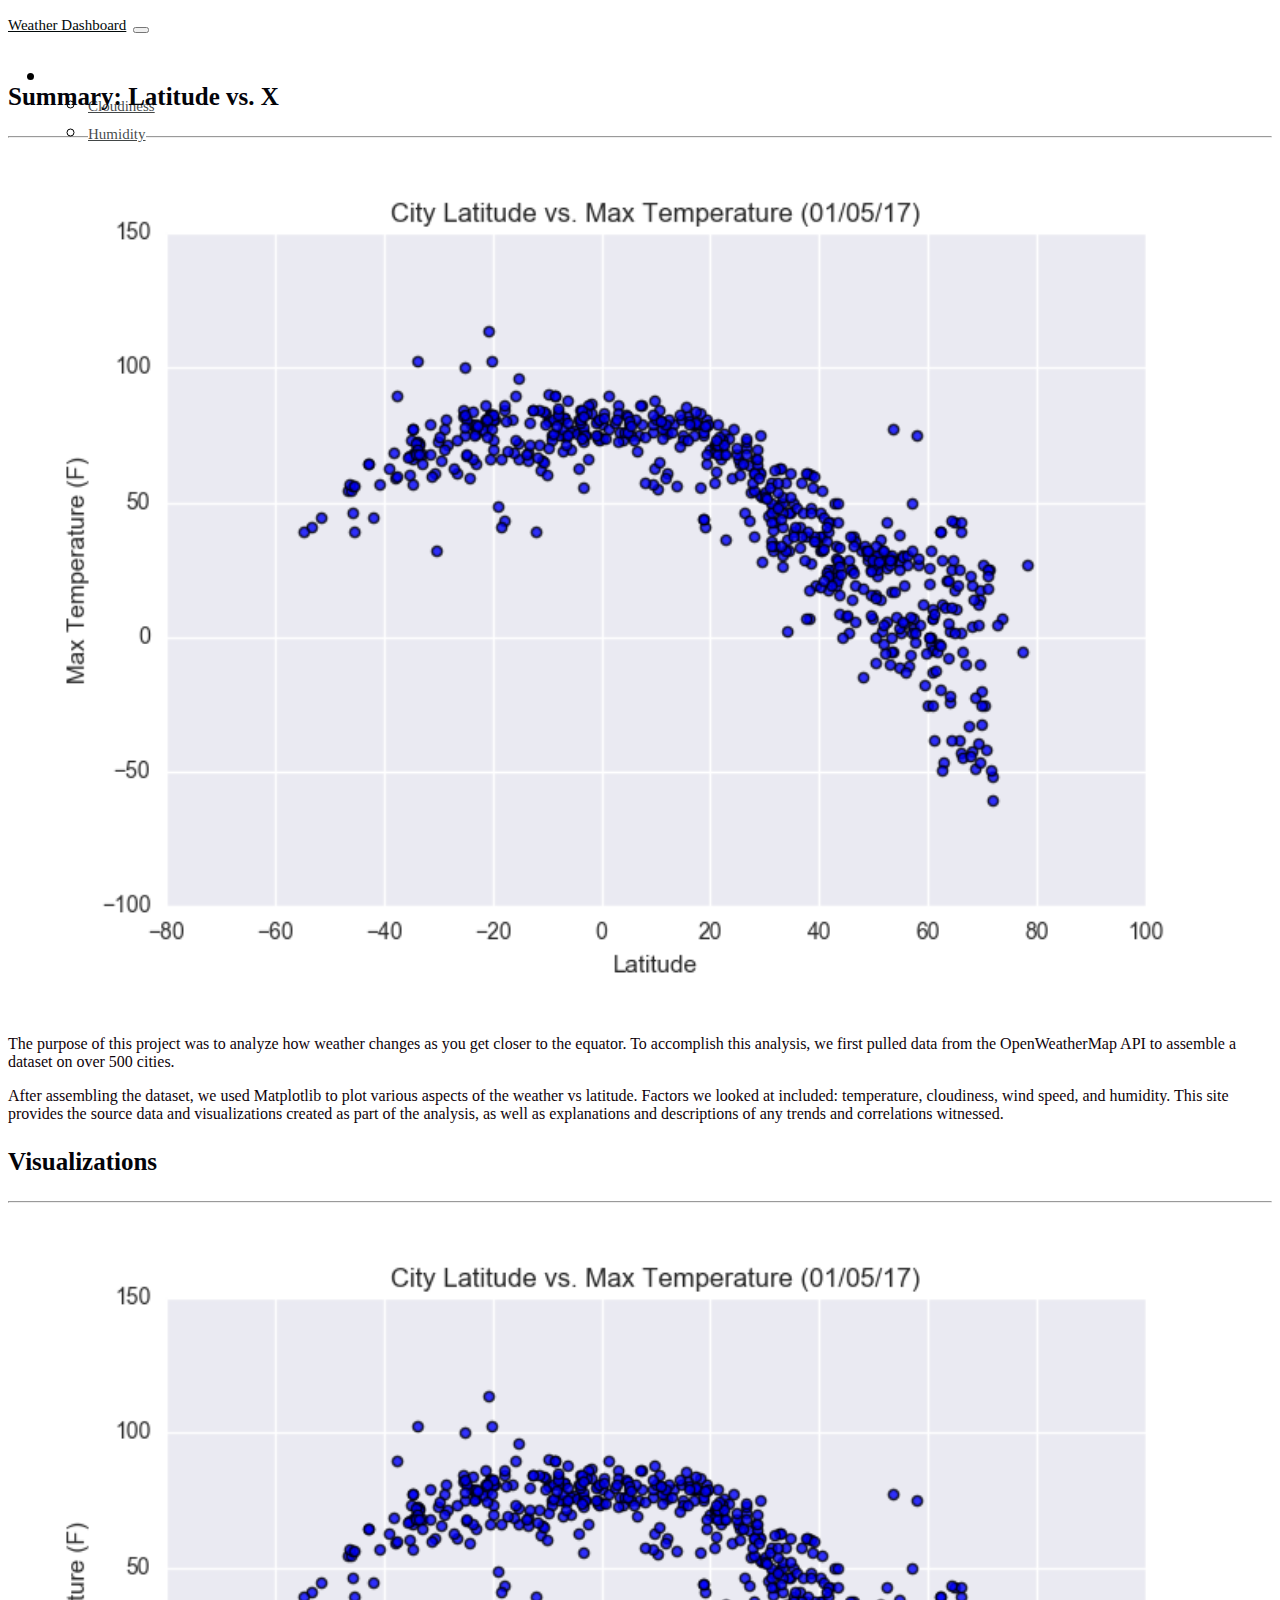
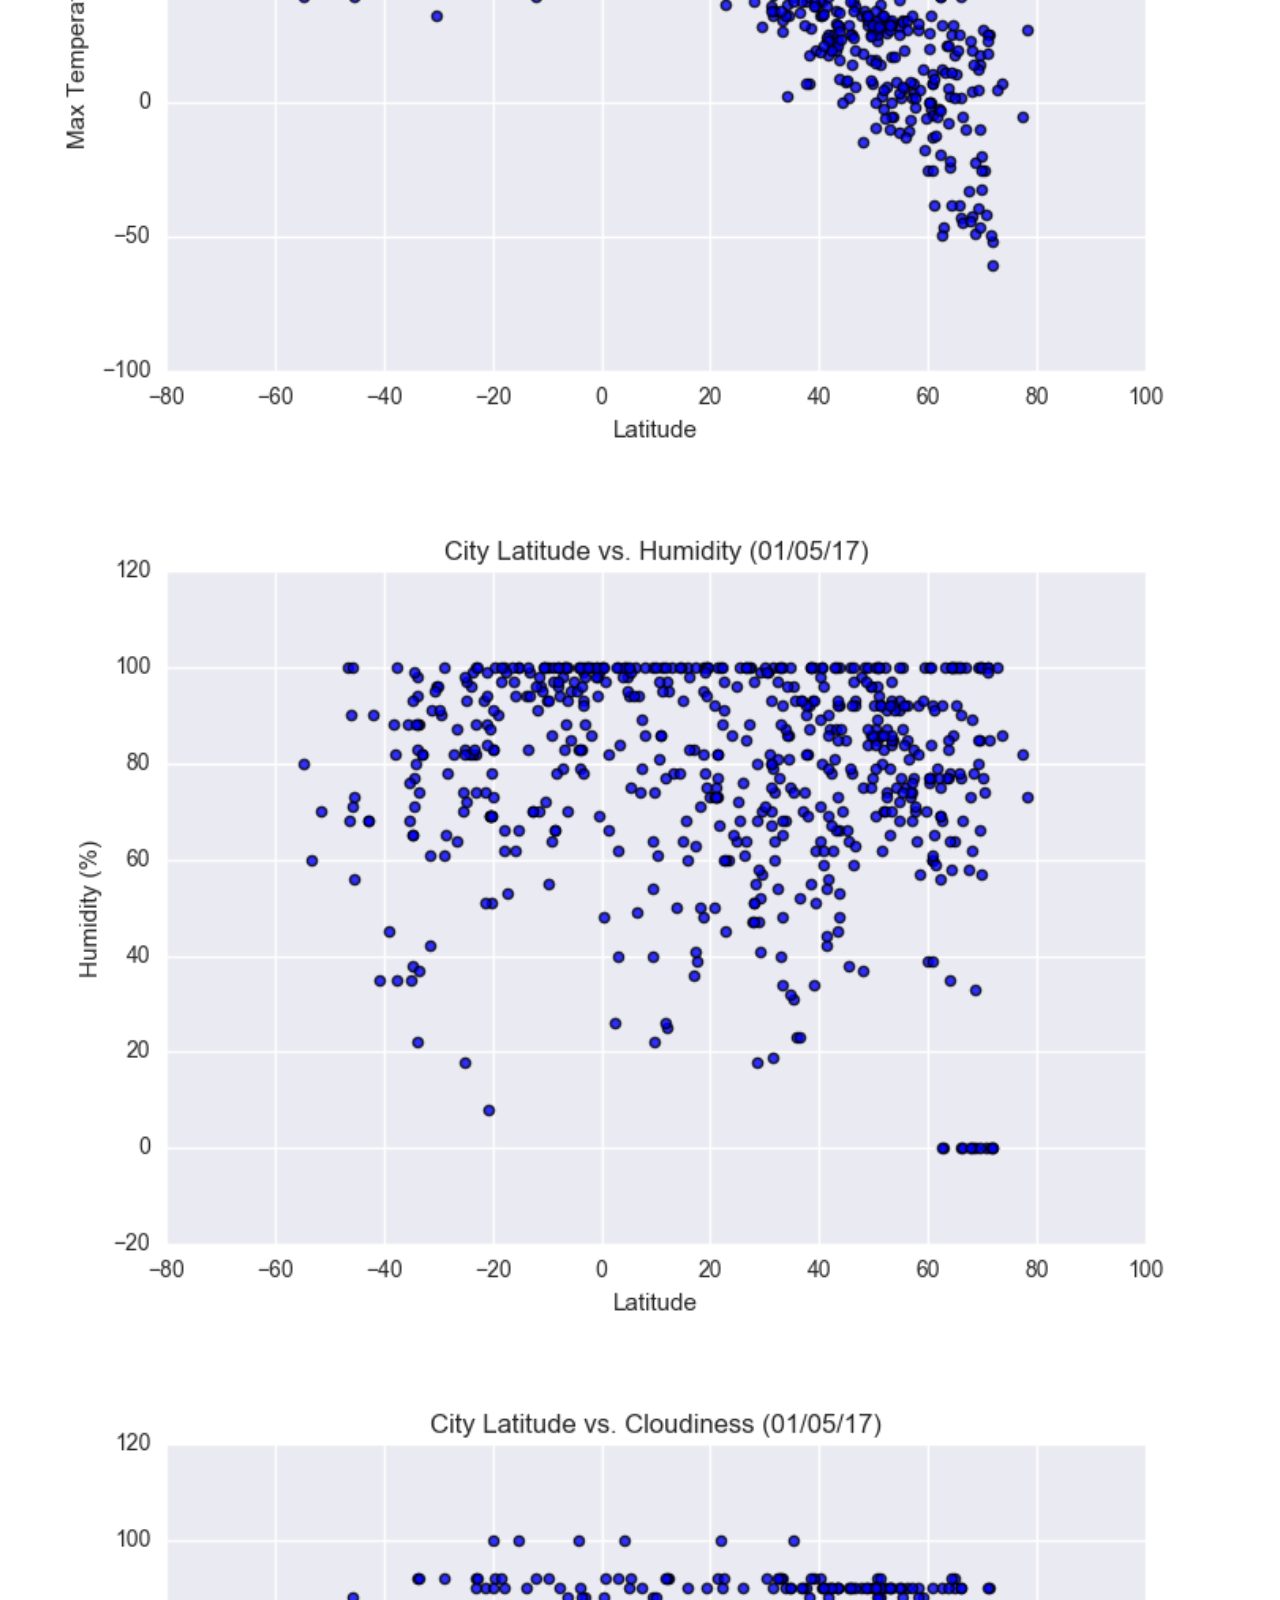
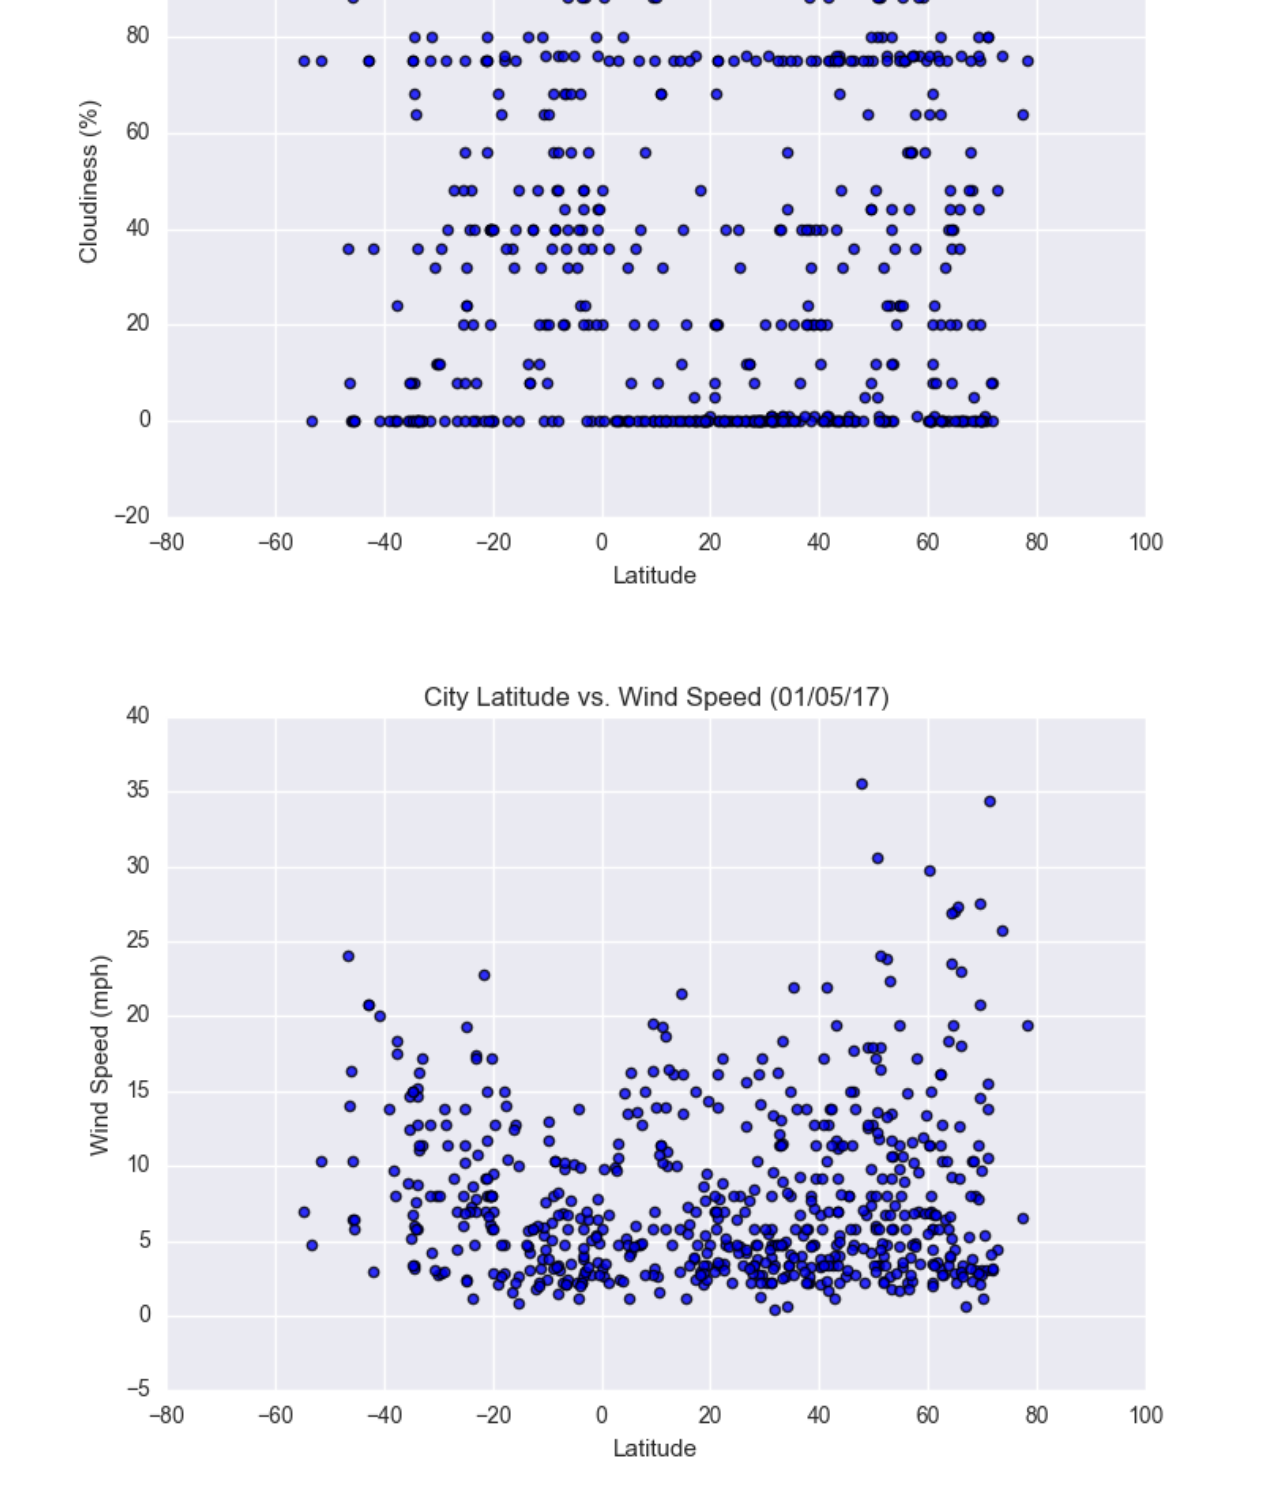
<file: index.html>
<!doctype html>
<html lang="en">
  <head>
    <!-- Required meta tags -->
    <meta charset="utf-8">
    <meta name="viewport" content="width=device-width, initial-scale=1">
    <link href="https://cdn.jsdelivr.net/npm/bootstrap@5.1.3/dist/css/bootstrap.min.css" rel="stylesheet" integrity="sha384-1BmE4kWBq78iYhFldvKuhfTAU6auU8tT94WrHftjDbrCEXSU1oBoqyl2QvZ6jIW3" crossorigin="anonymous">

    <title>Weather Dashboard</title>

    <style>
      div {
        background-image: url('https://images.unsplash.com/photo-1606232390005-e6c6b0baf0c7?ixlib=rb-1.2.1&ixid=MnwxMjA3fDB8MHxzZWFyY2h8MXx8cHJldHR5JTIwc2t5fGVufDB8fDB8fA%3D%3D&w=1000&q=80');
        background-repeat: no-repeat;
        background-attachment: fixed;
        background-size: cover;
        background-position: center 50px;
     
      }
      </style>
  </head>
  <body>

    <script src="https://cdn.jsdelivr.net/npm/bootstrap@5.1.3/dist/js/bootstrap.bundle.min.js" integrity="sha384-ka7Sk0Gln4gmtz2MlQnikT1wXgYsOg+OMhuP+IlRH9sENBO0LRn5q+8nbTov4+1p" crossorigin="anonymous"></script>
    <link rel="stylesheet" type="text/css" href="main.css">

  <!-- Navigation -->

  <div class="navigation">
    <nav class="navbar navbar-expand-lg navbar-light" style="background-color: rgb(255, 255, 255)">
      <div class="col-sm-12 col-md-2">
        <a class="navbar-brand" href="index.html">Weather Dashboard</a>
        <button class="navbar-toggler border border-black " type="button" data-bs-toggle="collapse" data-bs-target="#navbarSupportedContent"
        aria-controls="navbarSupportedContent" aria-expanded="true" aria-label="Toggle navigation">
        <span class="navbar-toggler-icon"></span>
        </button>
      </div>
      <div class="col-sm-12 col-md-8"></div>
        <!-- add drop down  -->
        <div class="col-sm-12 col-md-2">
        <div class="collapse navbar-collapse" id="navbarSupportedContent">
          <ul class="navbar-nav mr-auto">
            <li class="nav-item dropdown">
                <a class="nav-link dropdown-toggle" href="#" id="navbarScrollingDropdown" role="button" data-bs-toggle="dropdown" aria-expanded="false">
                  Plots
                </a>
                <ul class="dropdown-menu" aria-labelledby="navbarScrollingDropdown">
                  <li><a class="dropdown-item" href="cloudiness.html">Cloudiness</a></li>
                  <li><a class="dropdown-item" href="humidity.html">Humidity</a></li>
                  <li><a class="dropdown-item" href="temp.html">Max Temperature</a></li>
                  <li><a class="dropdown-item" href="windspeed.html">Wind Speed</a></li>
                  
                </ul>
              </li>
            <li class="nav-item">
              <a class="nav-link" href="comparison.html">Comparison</a>
            </li>
            <li class="nav-item">
              <a class="nav-link" href="data.html">Data</a>
            </li>
        </div>  
    </nav>
</div>

<!-- Navigation end -->

    <!--create container, rows and columns and add images -->
    <div class="container-fluid">
        <div class="row">
            <div class="col-md-8">
                <div class="col-md-12">
                    <h3>Summary: Latitude vs. X </h3>
                    <hr>
                    <div class="thumbnail">
                        <img class="img-thumbnail float-left" src="Resources/assets_images/Fig1.png " width="50%" alt="temperature">
                    </div>
                    <p>The purpose of this project was to analyze how weather changes as you get closer to the equator. To accomplish this analysis, we first pulled data from the OpenWeatherMap API to assemble a dataset on over 500 cities.  </p> 
                    
                    <p>After assembling the dataset, we used Matplotlib to plot various aspects of the weather vs latitude. Factors we looked at included: temperature, cloudiness, wind speed, and humidity. This site provides the source data and visualizations created as part of the analysis, as well as explanations and descriptions of any trends and correlations witnessed.</p>
                </div>
            </div>
            <!--visualization adjustments-->
            <div class="col-md-4">
                <div class="col-md-12">
                    <h3>Visualizations</h3>
                    <hr>
                    <div class="row">
                        <div class="col-3 col-md-6">
                            <a href="temp.html"><img src="Resources/assets_images/Fig1.png" width="100%"  alt="temperature">
                            </a> 
                        </div>
                        <div class="col-3 col-md-6">
                            <a href="humidity.html"><img src="Resources/assets_images/Fig2.png" width="100%" alt="humidity"></a>
                        </div>
                   
                        <div class="col-3 col-md-6">
                            <a href="cloudiness.html"><img src="Resources/assets_images/Fig3.png" width="100%"  alt="cloudiness"></a>
                        </div>

                        <div class="col-3 col-md-6">
                            <a href="windspeed.html"><img src="Resources/assets_images/Fig4.png"width="100%"  alt="wind speed"></a>
                        </div>
                    </div>
                </div>
            </div>
        </div>
    </div>
    
  </body>
</html>
</file>
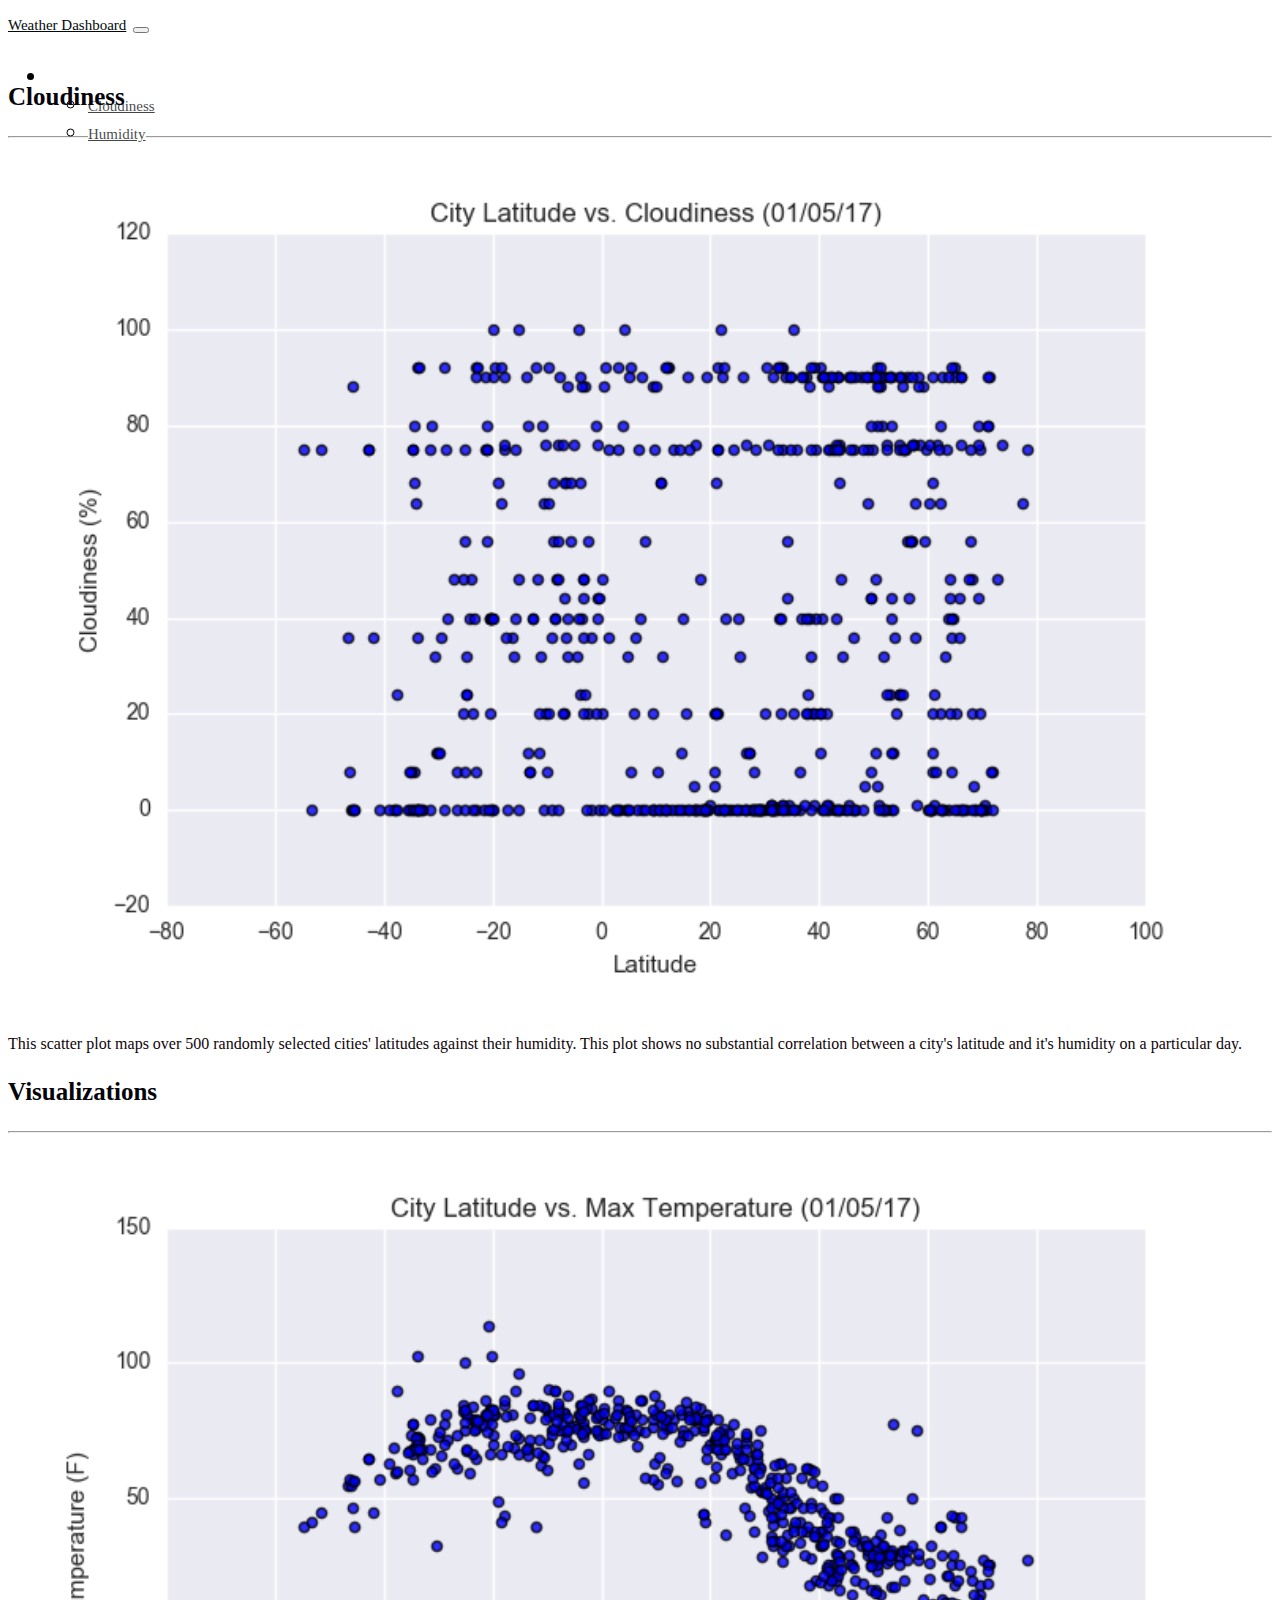
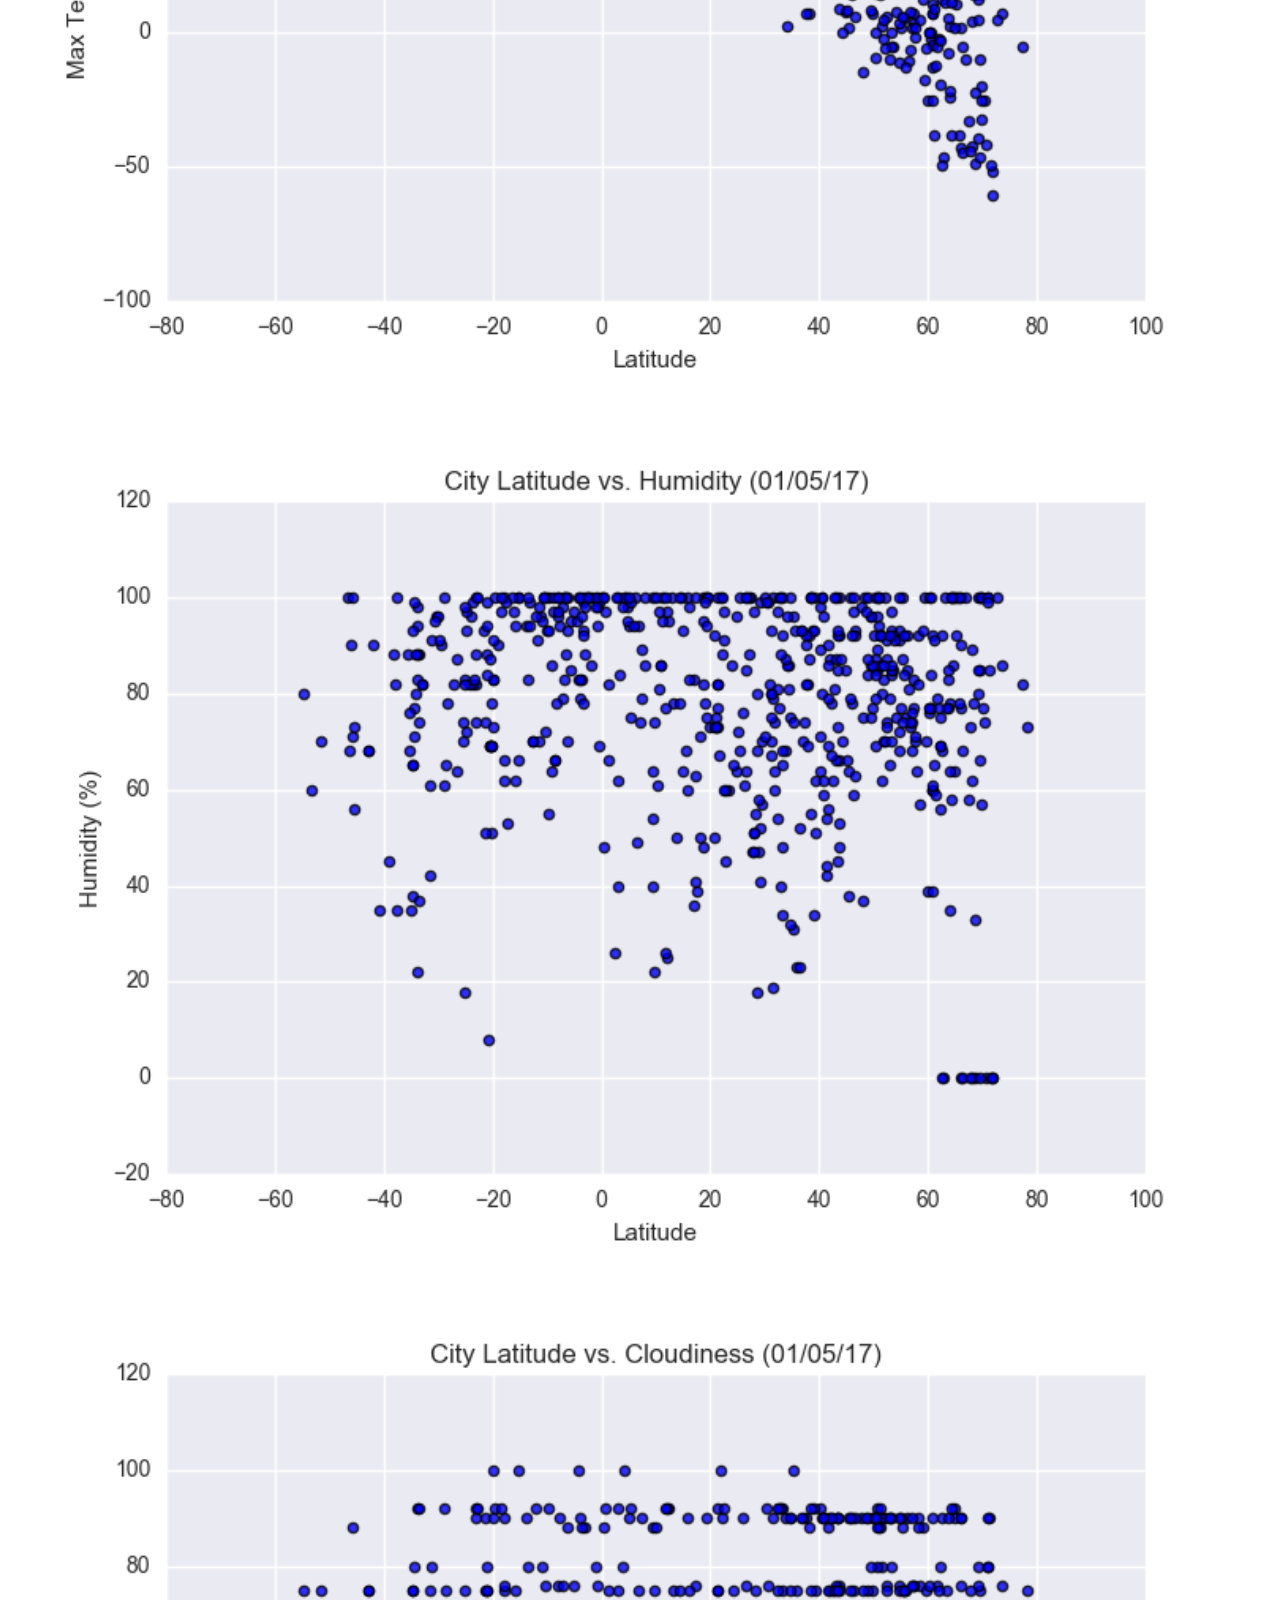
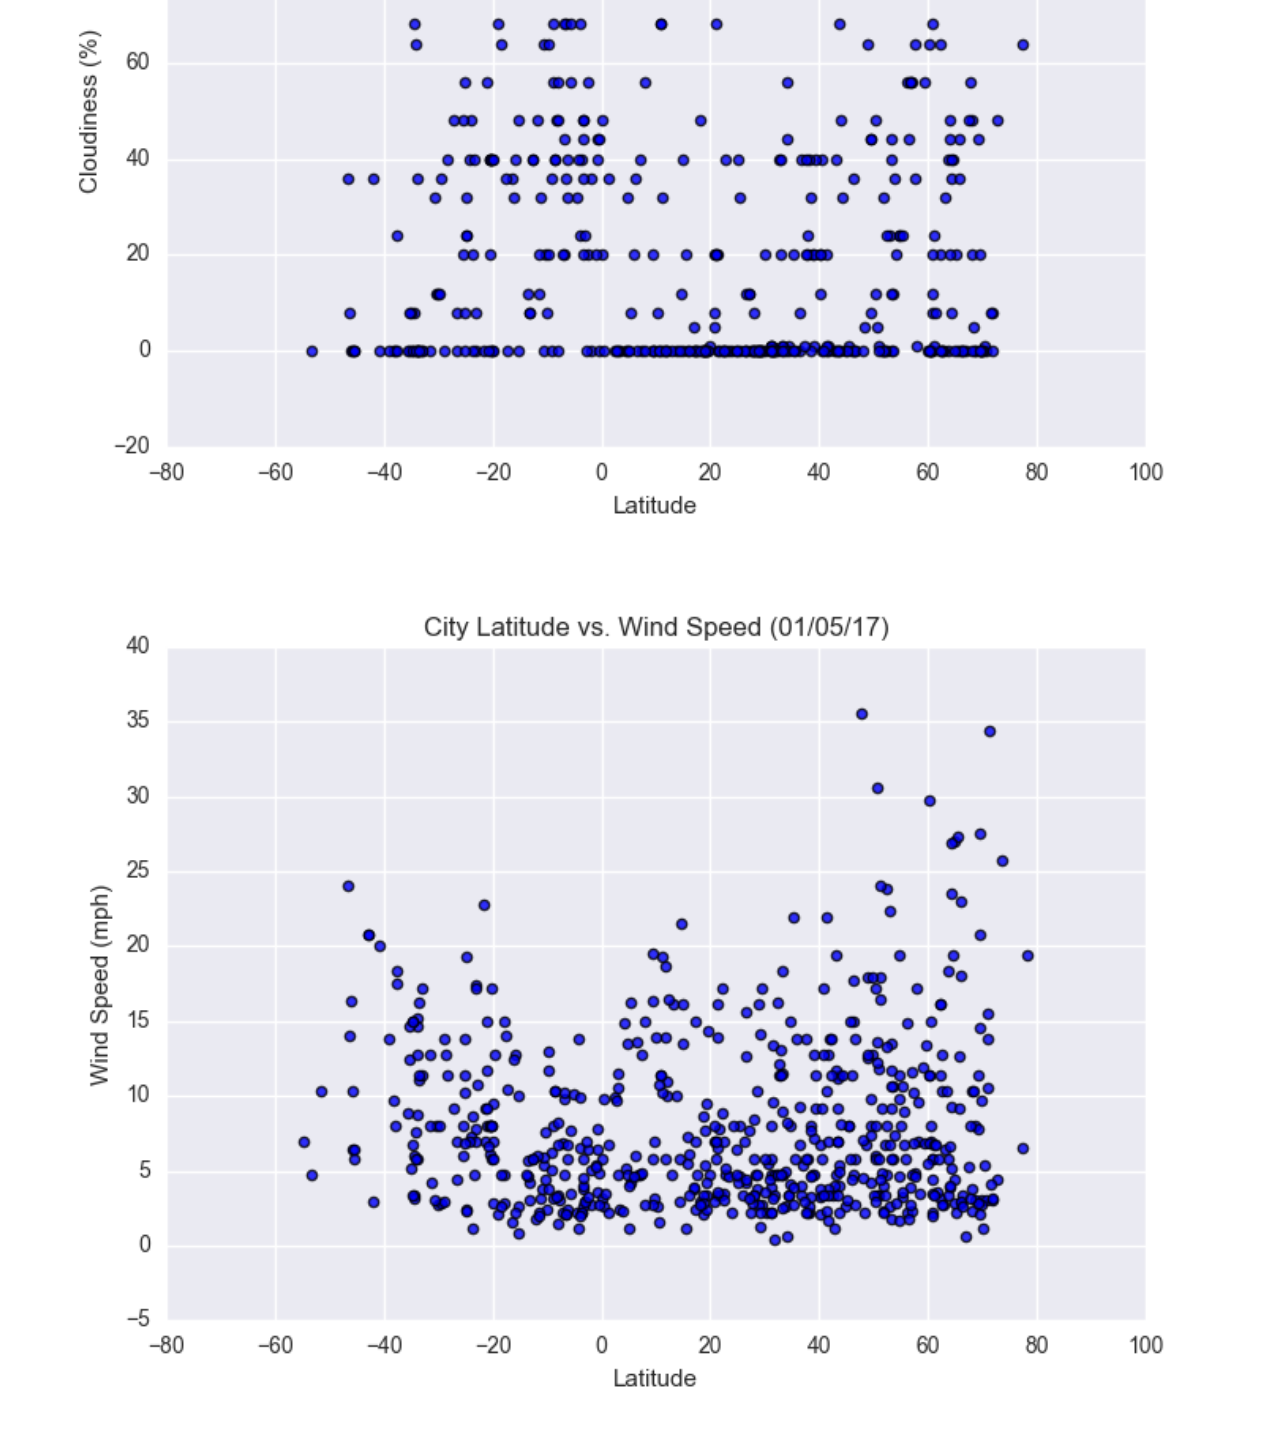
<file: cloudiness.html>
<!doctype html>
<html lang="en">
  <head>
    <!-- Required meta tags -->
    <meta charset="utf-8">
    <meta name="viewport" content="width=device-width, initial-scale=1">
    <link href="https://cdn.jsdelivr.net/npm/bootstrap@5.1.3/dist/css/bootstrap.min.css" rel="stylesheet" integrity="sha384-1BmE4kWBq78iYhFldvKuhfTAU6auU8tT94WrHftjDbrCEXSU1oBoqyl2QvZ6jIW3" crossorigin="anonymous">

    <title>Weather Dashboard</title>
    <style>
      div {
        background-image: url('https://www.treehugger.com/thmb/igrStMAAqO-xEIEZ4SWnUpQYmT0=/653x362/filters:fill(auto,1)/__opt__aboutcom__coeus__resources__content_migration__mnn__images__2018__08__CollectionOfCloudsAgainstABlueSky-8cae9f3109d14dcf98d9facc5775222f.jpg');
        background-repeat: no-repeat;
        background-attachment: fixed;
        background-size: 100% 100%;
        background-position: center 50px;
     
      }
      </style>
    
  </head>
  <body>

    <script src="https://cdn.jsdelivr.net/npm/bootstrap@5.1.3/dist/js/bootstrap.bundle.min.js" integrity="sha384-ka7Sk0Gln4gmtz2MlQnikT1wXgYsOg+OMhuP+IlRH9sENBO0LRn5q+8nbTov4+1p" crossorigin="anonymous"></script>
    <link rel="stylesheet" type="text/css" href="main.css">
   
  <!-- Navigation -->

  <div class="navigation">
    <nav class="navbar navbar-expand-lg navbar-light" style="background-color: rgb(255, 255, 255)">
      <div class="col-sm-12 col-md-2">
        <a class="navbar-brand" href="index.html">Weather Dashboard</a>
        <button class="navbar-toggler border border-black " type="button" data-bs-toggle="collapse" data-bs-target="#navbarSupportedContent"
        aria-controls="navbarSupportedContent" aria-expanded="true" aria-label="Toggle navigation">
        <span class="navbar-toggler-icon"></span>
        </button>
      </div>
      <div class="col-sm-12 col-md-8"></div>
        <!-- add drop down  -->
        <div class="col-sm-12 col-md-2">
        <div class="collapse navbar-collapse" id="navbarSupportedContent">
          <ul class="navbar-nav mr-auto">
            <li class="nav-item dropdown">
                <a class="nav-link dropdown-toggle" href="#" id="navbarScrollingDropdown" role="button" data-bs-toggle="dropdown" aria-expanded="false">
                  Plots
                </a>
                <ul class="dropdown-menu" aria-labelledby="navbarScrollingDropdown">
                  <li><a class="dropdown-item" href="cloudiness.html">Cloudiness</a></li>
                  <li><a class="dropdown-item" href="humidity.html">Humidity</a></li>
                  <li><a class="dropdown-item" href="temp.html">Max Temperature</a></li>
                  <li><a class="dropdown-item" href="windspeed.html">Wind Speed</a></li>
                  
                </ul>
              </li>
            <li class="nav-item">
              <a class="nav-link" href="comparison.html">Comparison</a>
            </li>
            <li class="nav-item">
              <a class="nav-link" href="data.html">Data</a>
            </li>
        </div>  
    </nav>
</div>

<!-- Navigation end -->

<!--cloudiness content adjustments-->
<div class="container-fluid">
    <div class="row">
        <div class="col-md-8">
            <div class="col-md-12">
                <h3>Cloudiness</h3>
                <hr>
                <img src="Resources/assets_images/Fig3.png" width="100%" alt="cloudiness">
                <br>
                <p>This scatter plot maps over 500 randomly selected cities' latitudes against their humidity. This plot shows no substantial correlation between a city's latitude and it's humidity on a particular day.</p>
            </div>
        </div>
        <!--visualizations container adjustments-->
        <div class="col-md-4">
            <div class="col-md-12">
                <h3>Visualizations</h3>
                <hr>
                <div class="row">
                    <div class="col-3 col-md-6">
                        <a href="temp.html"><img src="Resources/assets_images/Fig1.png" width="100%" alt="temprature"></a>
                    </div>
                   
                    <div class="col-3 col-md-6">
                        <a href="humidity.html"><img src="Resources/assets_images/Fig2.png" width="100%" alt="humidity"></a>
                    </div>
                
                    <div class="col-3 col-md-6">
                        <a href="cloudiness.html"><img class="pic" src="Resources/assets_images/Fig3.png" width="100%" alt="cloudiness"></a>
                    </div>
                    
                    <div class="col-3 col-md-6">
                        <a href="windspeed.html"><img src="Resources/assets_images/Fig4.png" width="100%" alt="windspeed"></a>
                    </div>
                </div>
            </div>
        </div>            
    </div>    
</div>

</body>
</html>
</file>
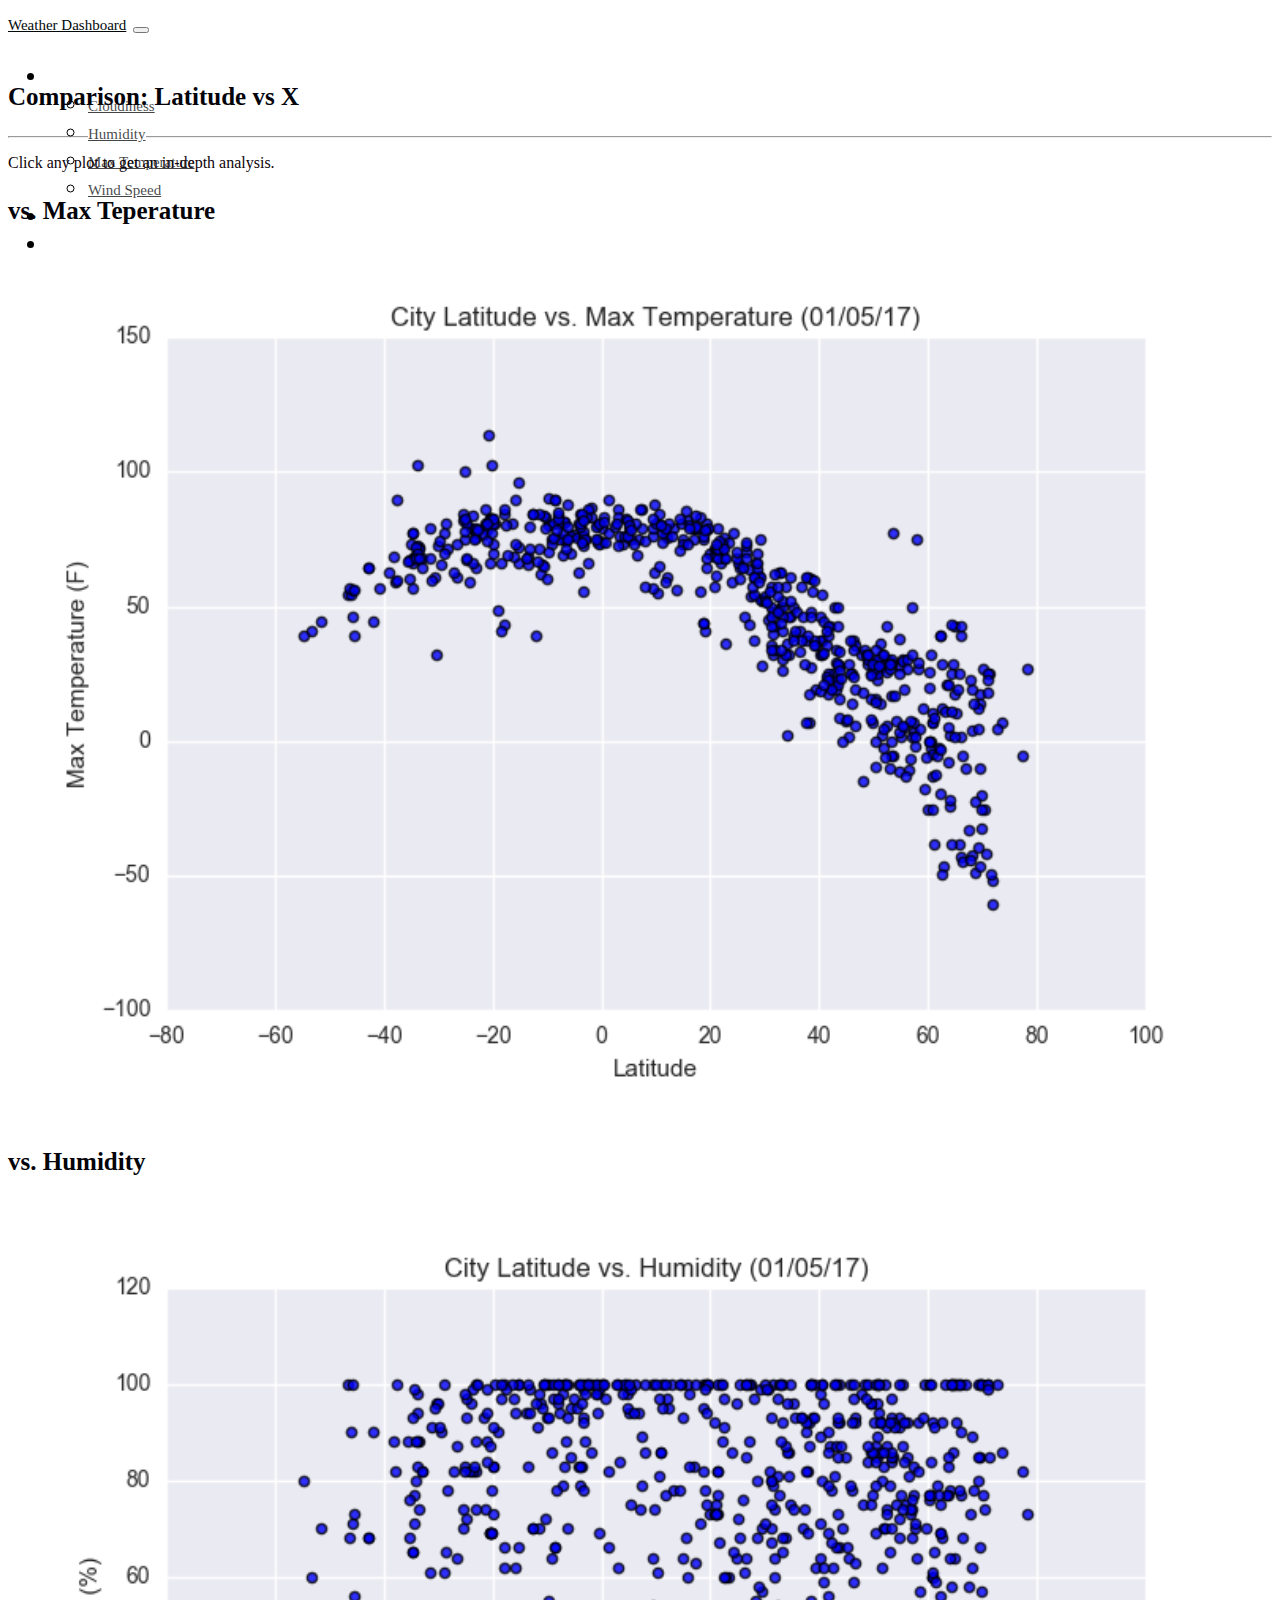
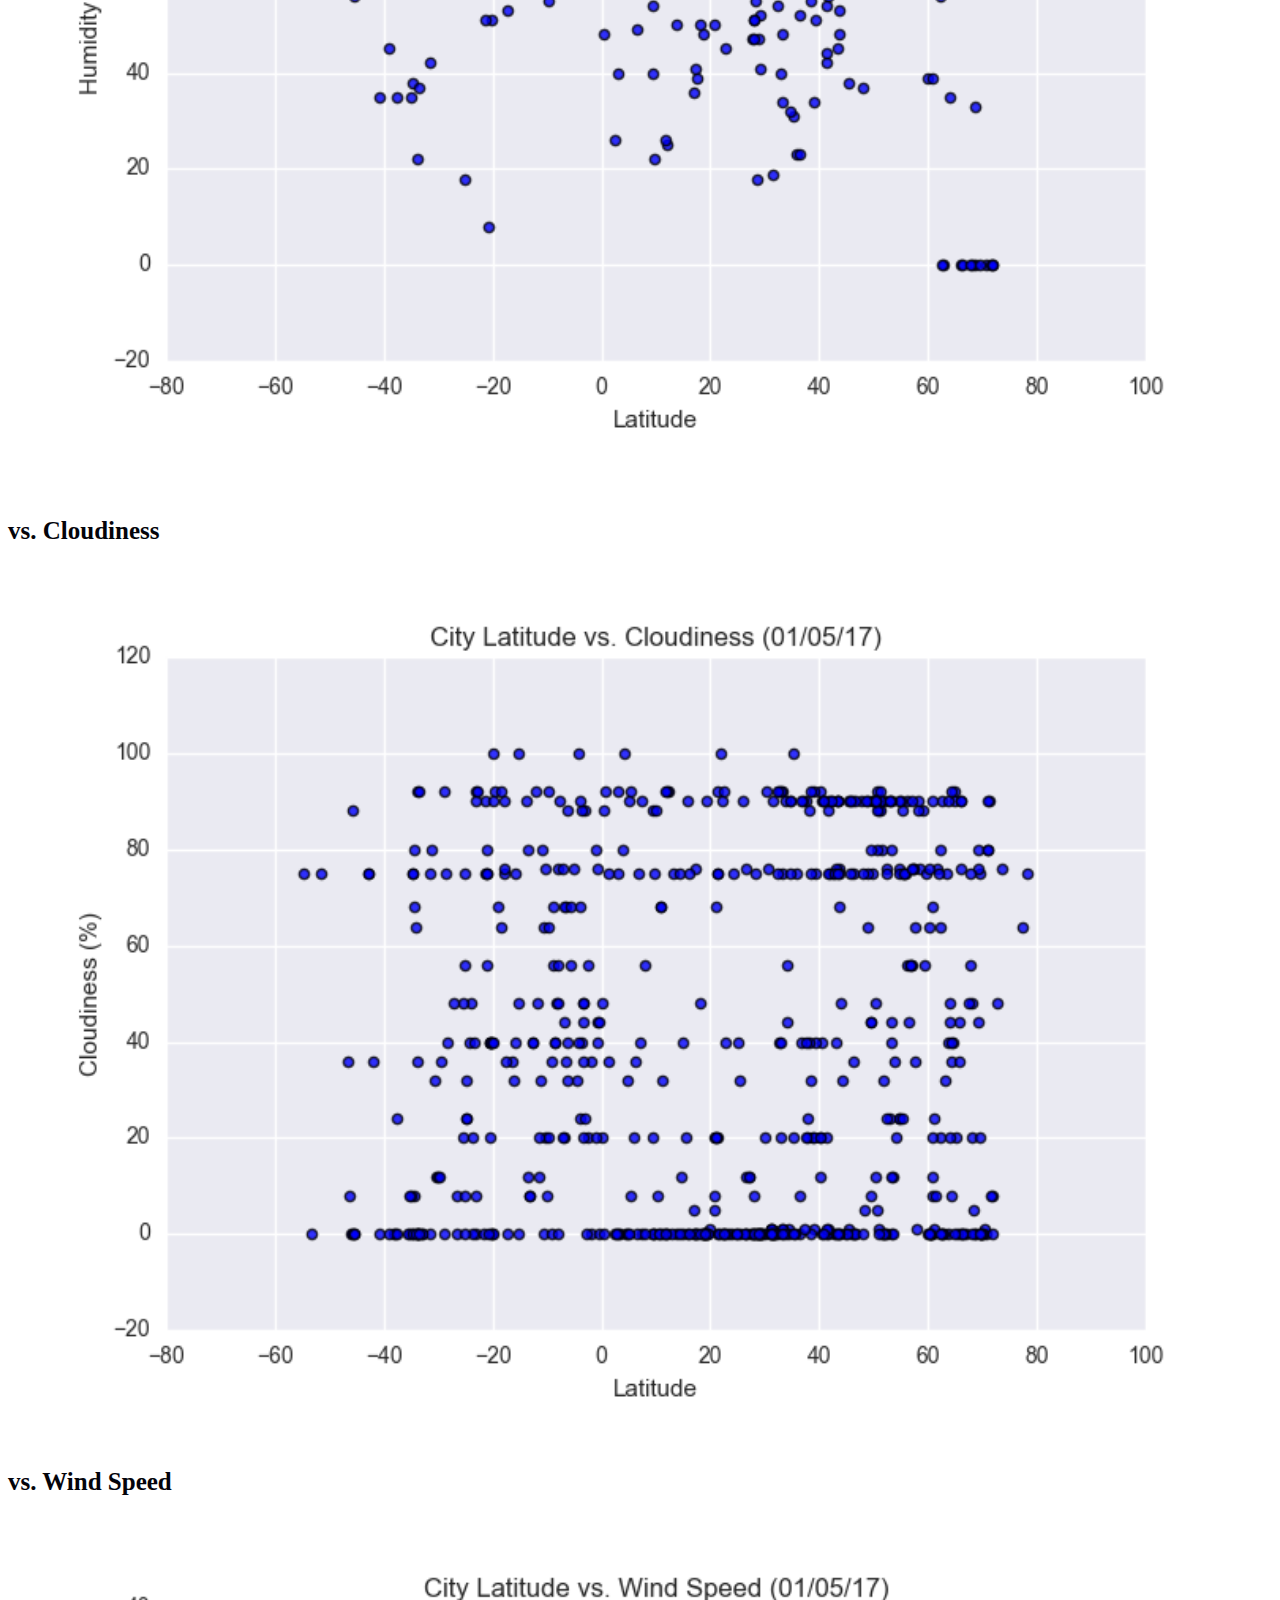
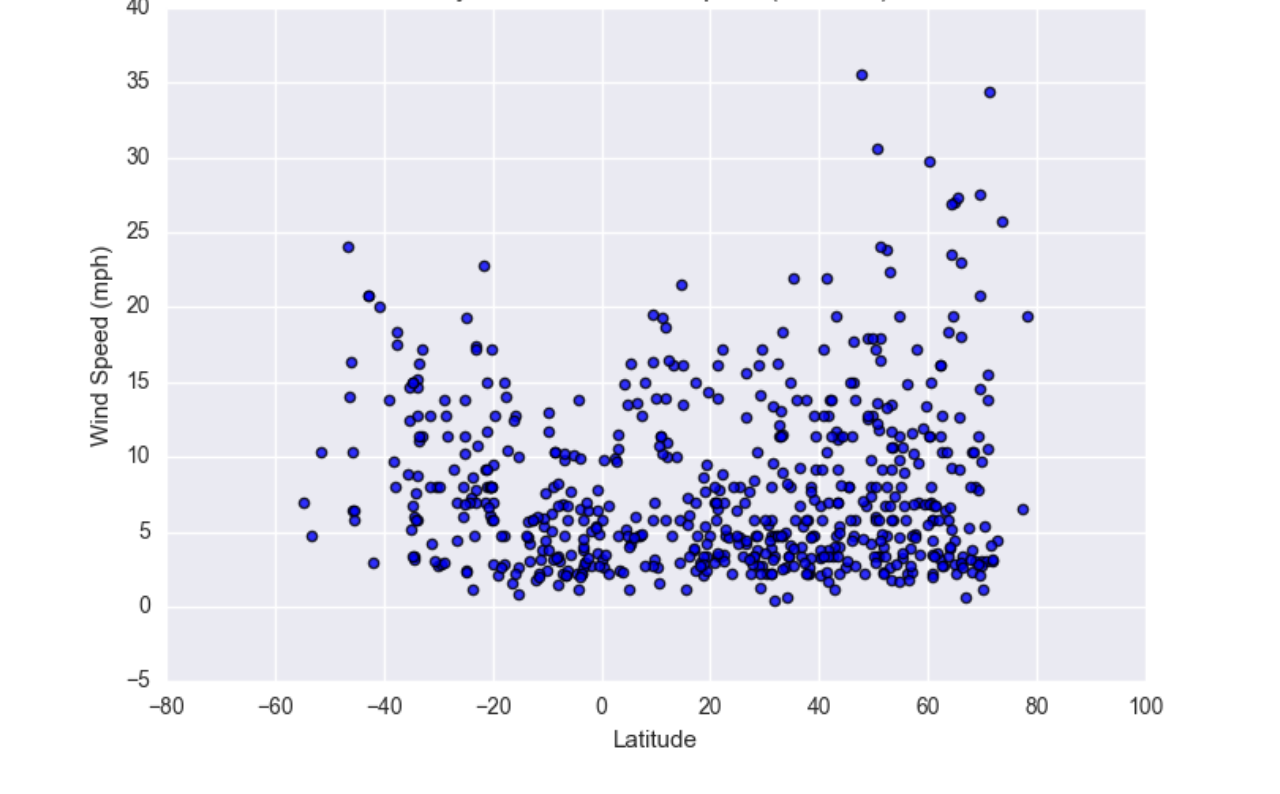
<file: comparison.html>
<!doctype html>
<html lang="en">
  <head>
    <!-- Required meta tags -->
    <meta charset="utf-8">
    <meta name="viewport" content="width=device-width, initial-scale=1">
    <link href="https://cdn.jsdelivr.net/npm/bootstrap@5.1.3/dist/css/bootstrap.min.css" rel="stylesheet" integrity="sha384-1BmE4kWBq78iYhFldvKuhfTAU6auU8tT94WrHftjDbrCEXSU1oBoqyl2QvZ6jIW3" crossorigin="anonymous">

    <title>Weather Dashboard</title>
  </head>
  <body>

    <script src="https://cdn.jsdelivr.net/npm/bootstrap@5.1.3/dist/js/bootstrap.bundle.min.js" integrity="sha384-ka7Sk0Gln4gmtz2MlQnikT1wXgYsOg+OMhuP+IlRH9sENBO0LRn5q+8nbTov4+1p" crossorigin="anonymous"></script>
    <link rel="stylesheet" type="text/css" href="main.css">

  <!-- Navigation -->

  <div class="navigation">
    <nav class="navbar navbar-expand-lg navbar-light" style="background-color: rgb(255, 255, 255)">
      <div class="col-sm-12 col-md-2">
        <a class="navbar-brand" href="index.html">Weather Dashboard</a>
        <button class="navbar-toggler border border-black " type="button" data-bs-toggle="collapse" data-bs-target="#navbarSupportedContent"
        aria-controls="navbarSupportedContent" aria-expanded="true" aria-label="Toggle navigation">
        <span class="navbar-toggler-icon"></span>
        </button>
      </div>
      <div class="col-sm-12 col-md-8"></div>
        <!-- add drop down  -->
        <div class="col-sm-12 col-md-2">
        <div class="collapse navbar-collapse" id="navbarSupportedContent">
          <ul class="navbar-nav mr-auto">
            <li class="nav-item dropdown">
                <a class="nav-link dropdown-toggle" href="#" id="navbarScrollingDropdown" role="button" data-bs-toggle="dropdown" aria-expanded="false">
                  Plots
                </a>
                <ul class="dropdown-menu" aria-labelledby="navbarScrollingDropdown">
                  <li><a class="dropdown-item" href="cloudiness.html">Cloudiness</a></li>
                  <li><a class="dropdown-item" href="humidity.html">Humidity</a></li>
                  <li><a class="dropdown-item" href="temp.html">Max Temperature</a></li>
                  <li><a class="dropdown-item" href="windspeed.html">Wind Speed</a></li>
                  
                </ul>
              </li>
            <li class="nav-item">
              <a class="nav-link" href="comparison.html">Comparison</a>
            </li>
            <li class="nav-item">
              <a class="nav-link" href="data.html">Data</a>
            </li>
        </div>  
    </nav>
</div>

<!-- Navigation end -->
    
    <!--Add plots in a container-->
    <div class="container content bg-white">
        <h3>Comparison: Latitude vs X</h3>
        <hr>
        <p>Click any plot to get an in-depth analysis.</p>
        <div class="row">
            <div class="col-md-6">
                <h3 class="text-center">vs. Max Teperature</h3>
                <a href="temp.html"><img width="100%" src="Resources/assets_images/Fig1.png"></a>   
            </div>
            <div class="col-md-6">
                <h3 class="text-center">vs. Humidity</h3>
                <a href="humidity.html"><img width="100%" src="Resources/assets_images/Fig2.png"></a>  
            </div>
        </div>
        <br>
        <div class="row">
            <div class="col-md-6">
                <h3 class="text-center">vs. Cloudiness </h3>
                <a href="cloudiness.html"><img width="100%" src="Resources/assets_images/Fig3.png"></a>   
            </div>
            <div class="col-md-6">
                <h3 class="text-center">vs. Wind Speed</h3>
                <a href="windspeed.html"><img width="100%" src="Resources/assets_images/Fig4.png"></a>  
            </div>
        </div>   
    </div>
    
    
</body>
</html>
</file>
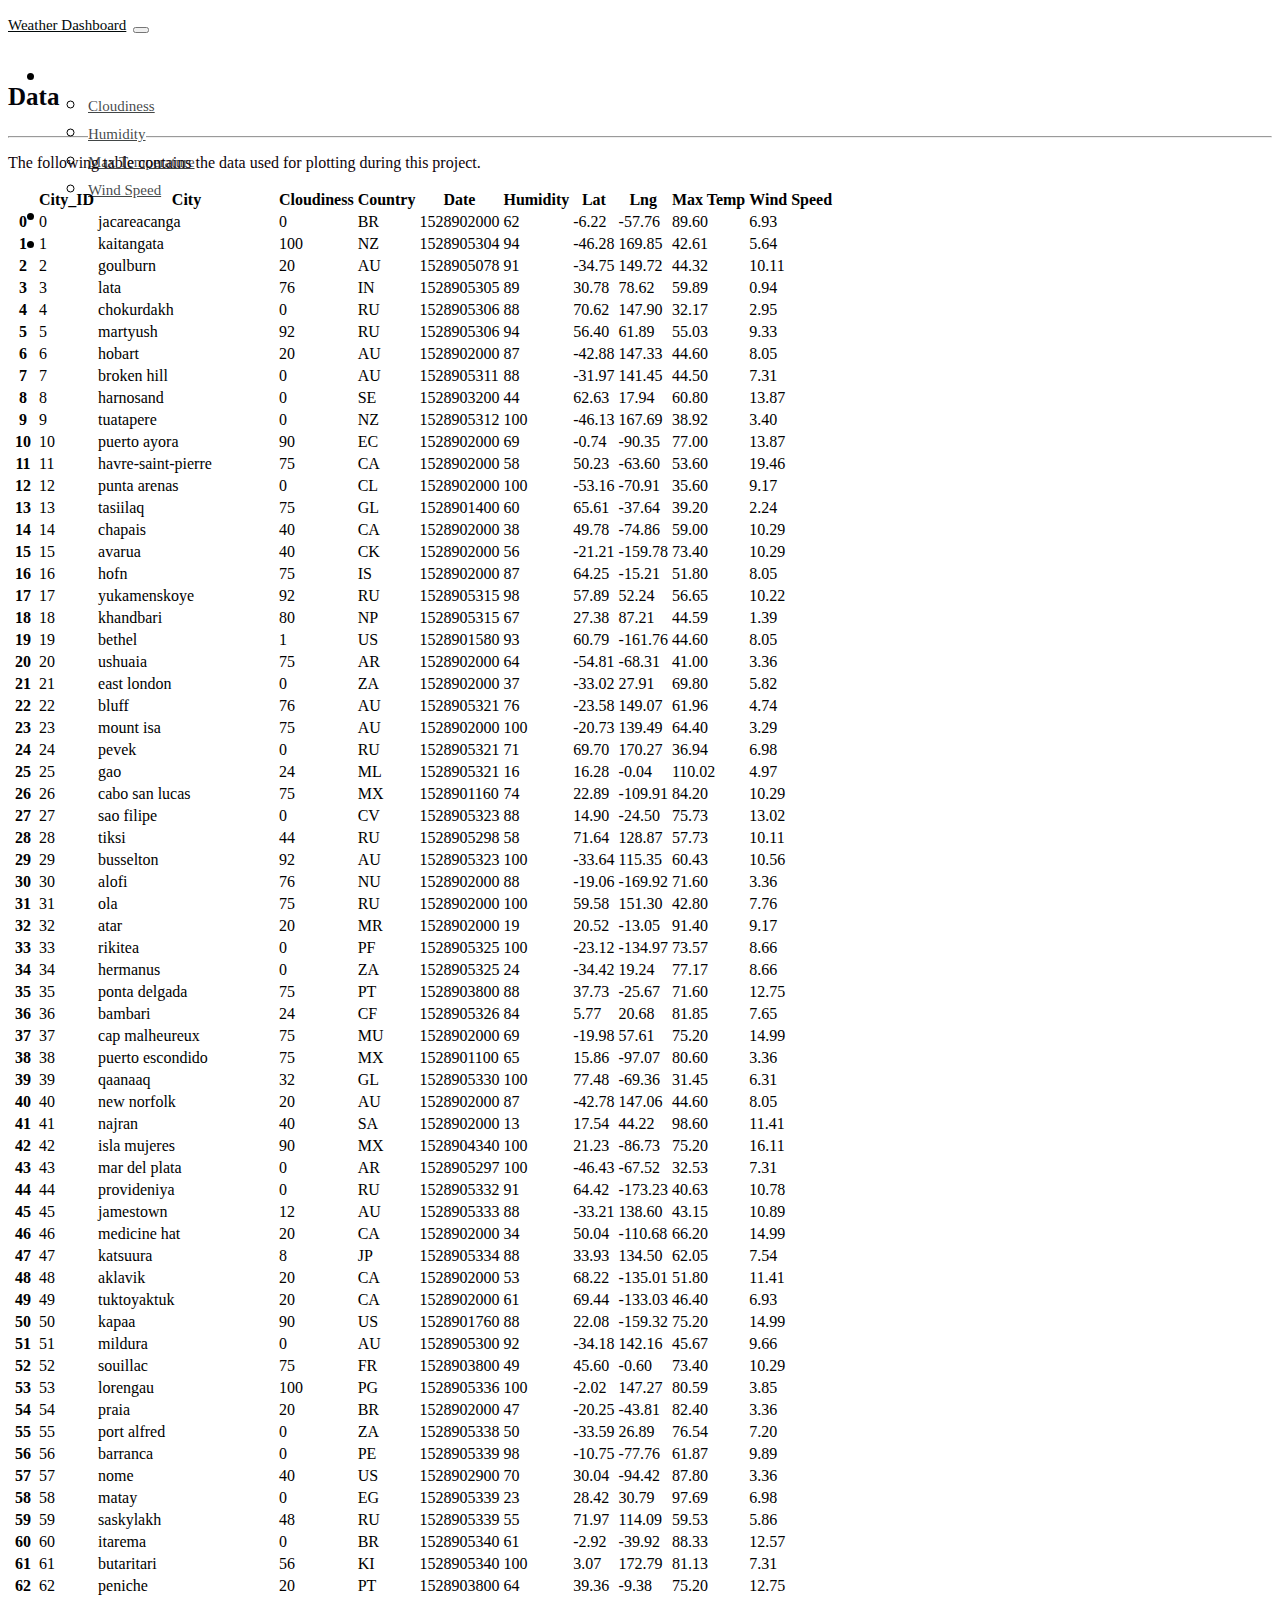
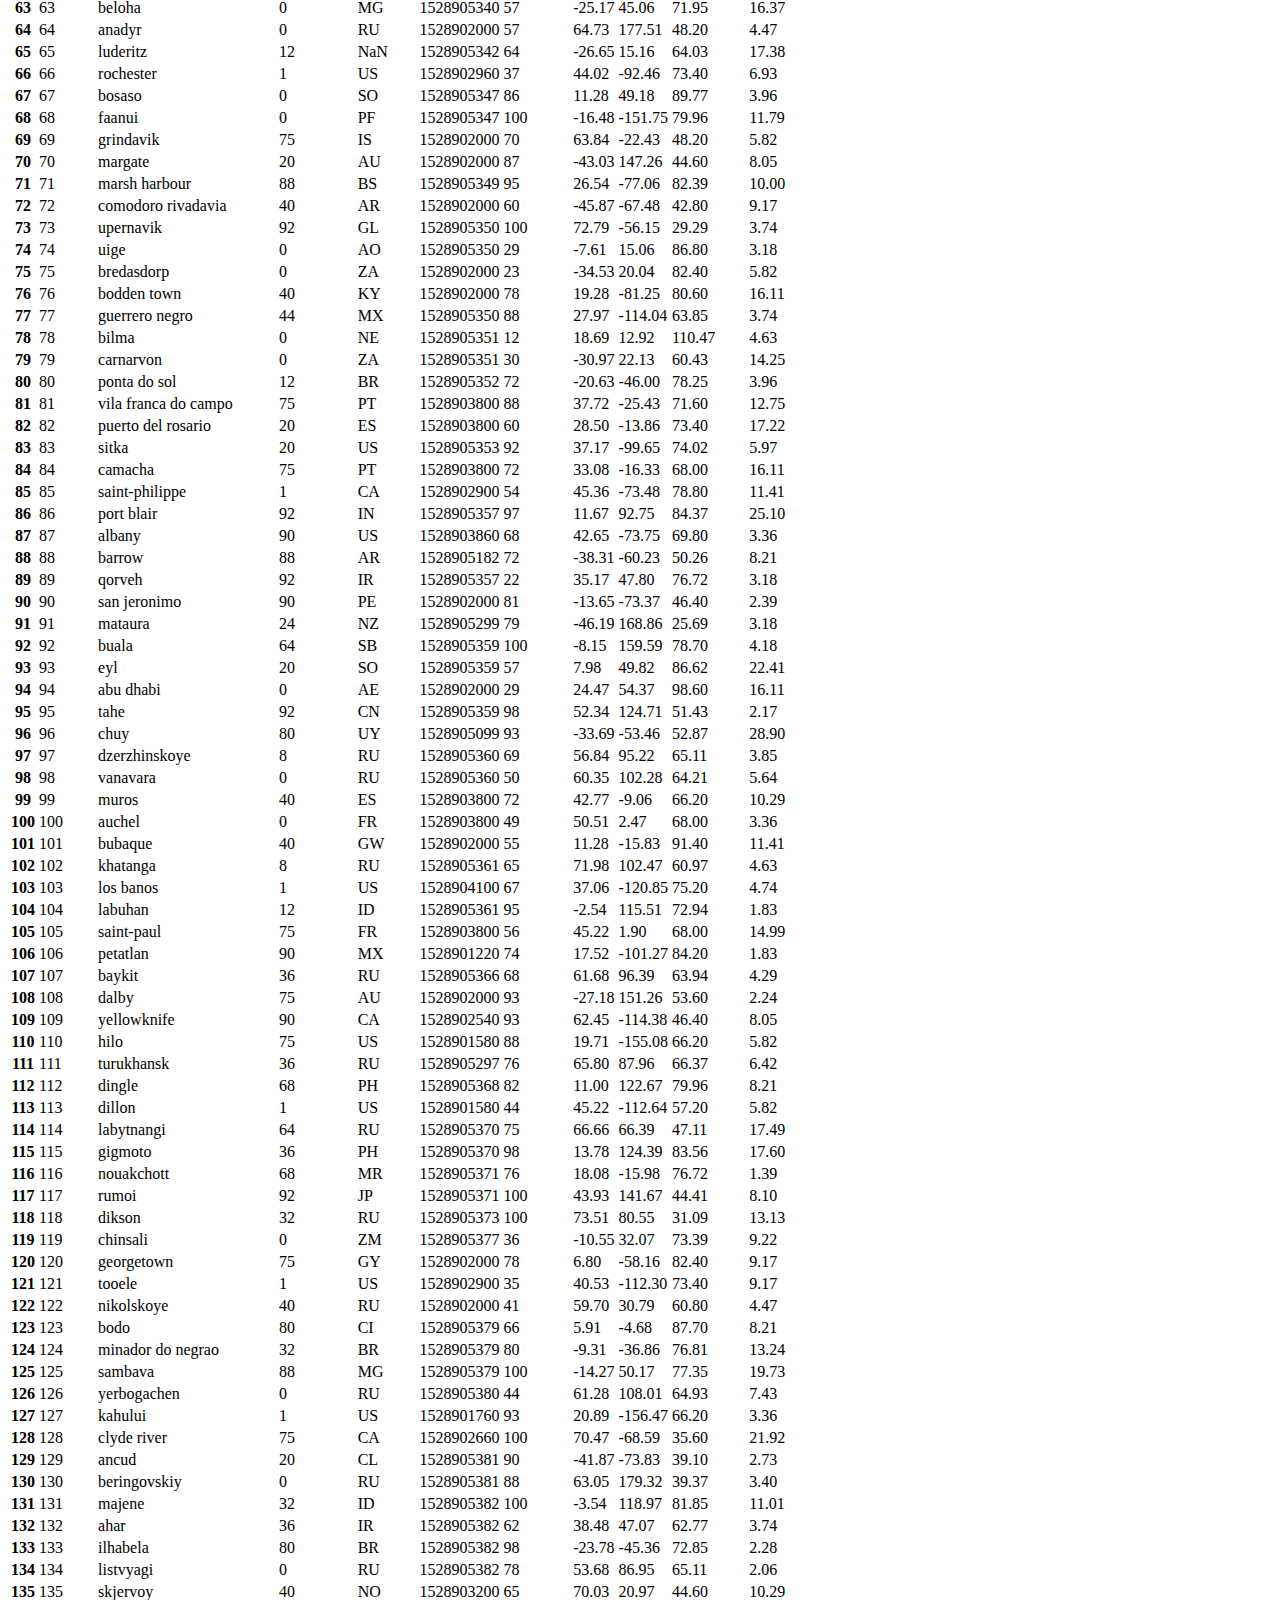
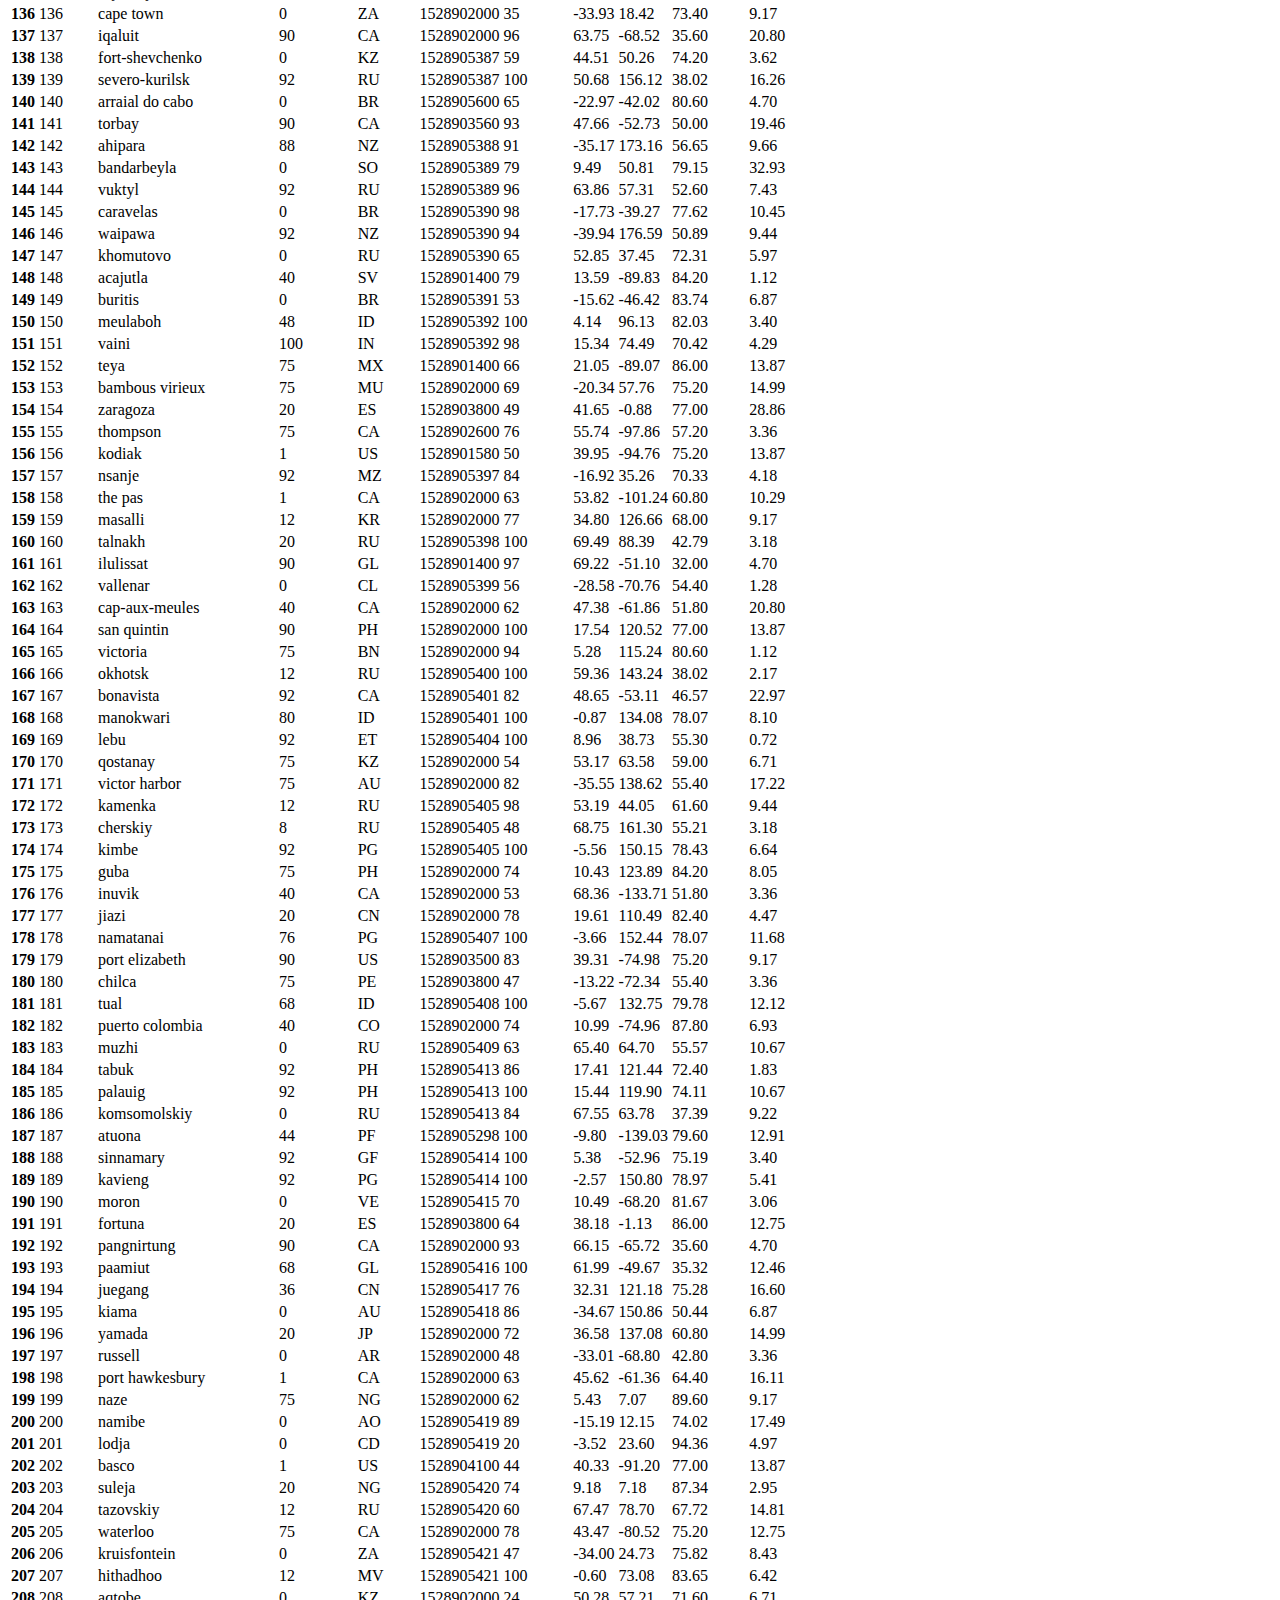
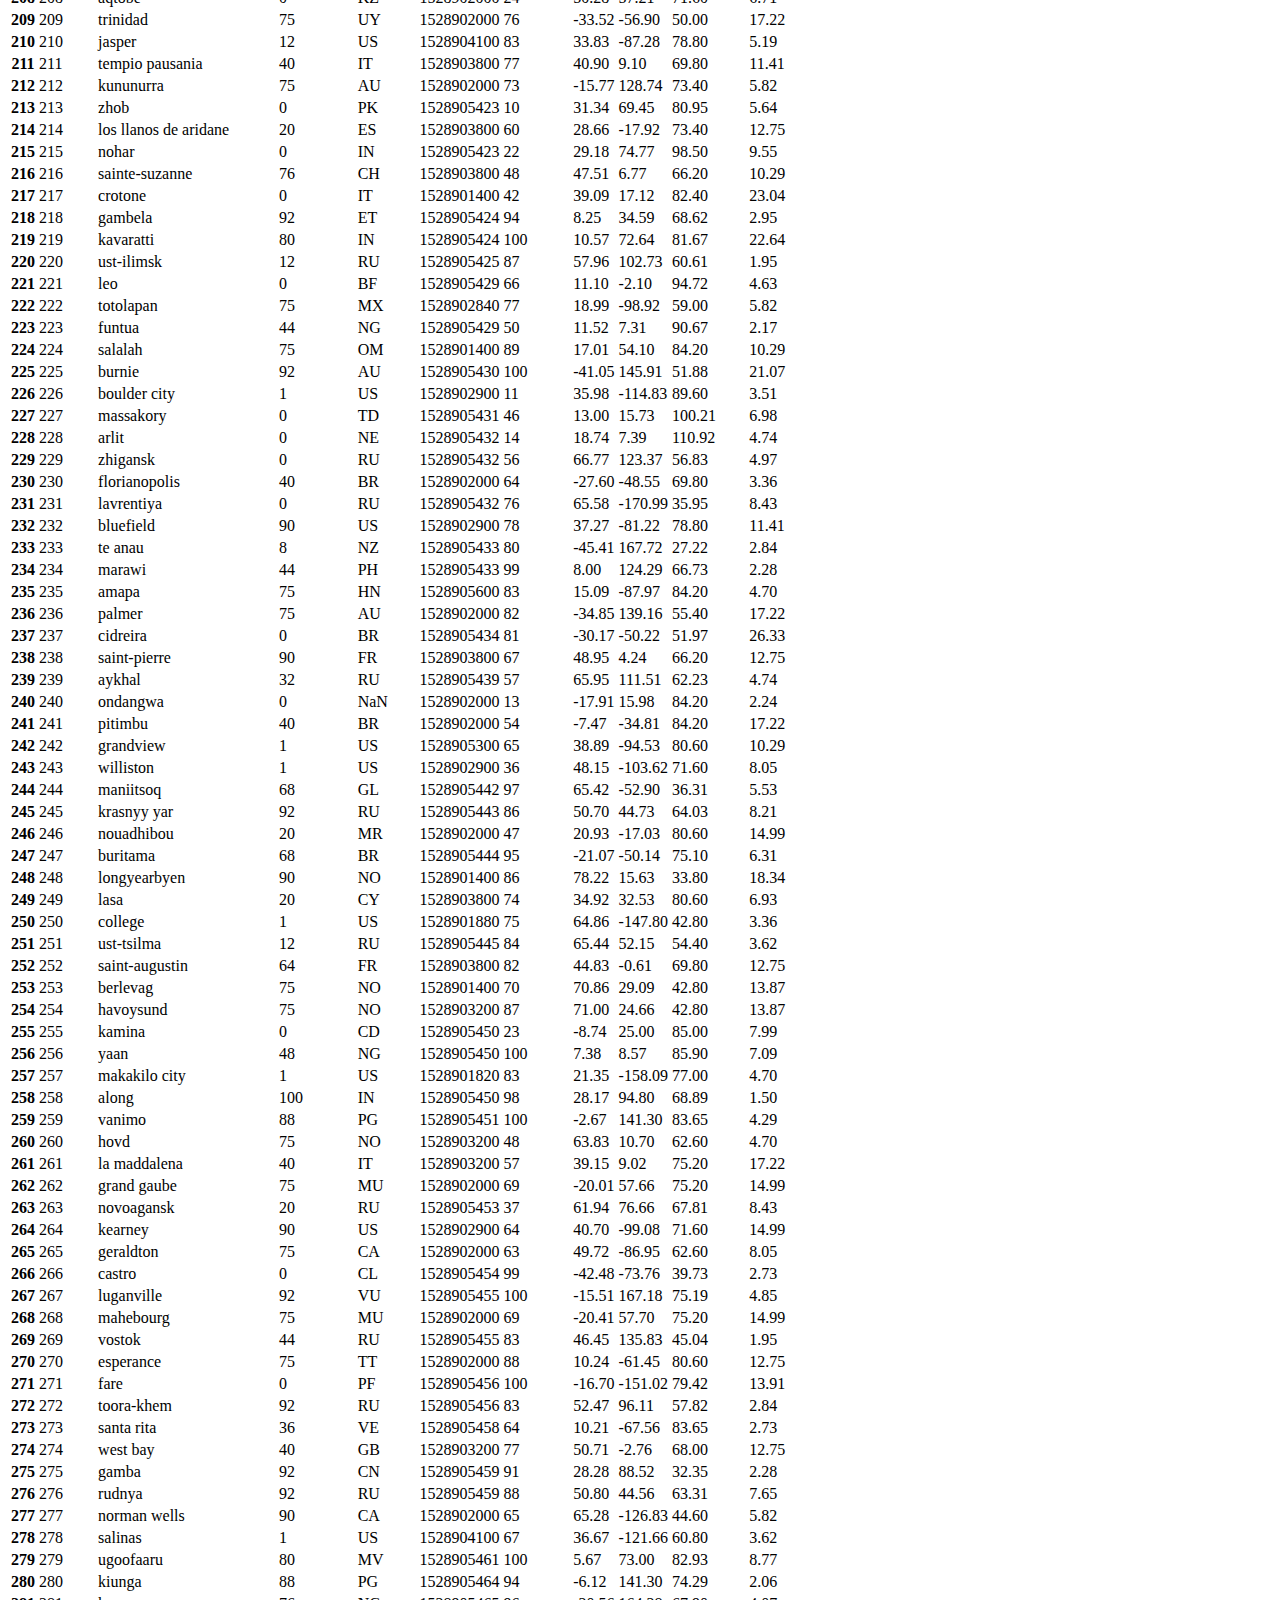
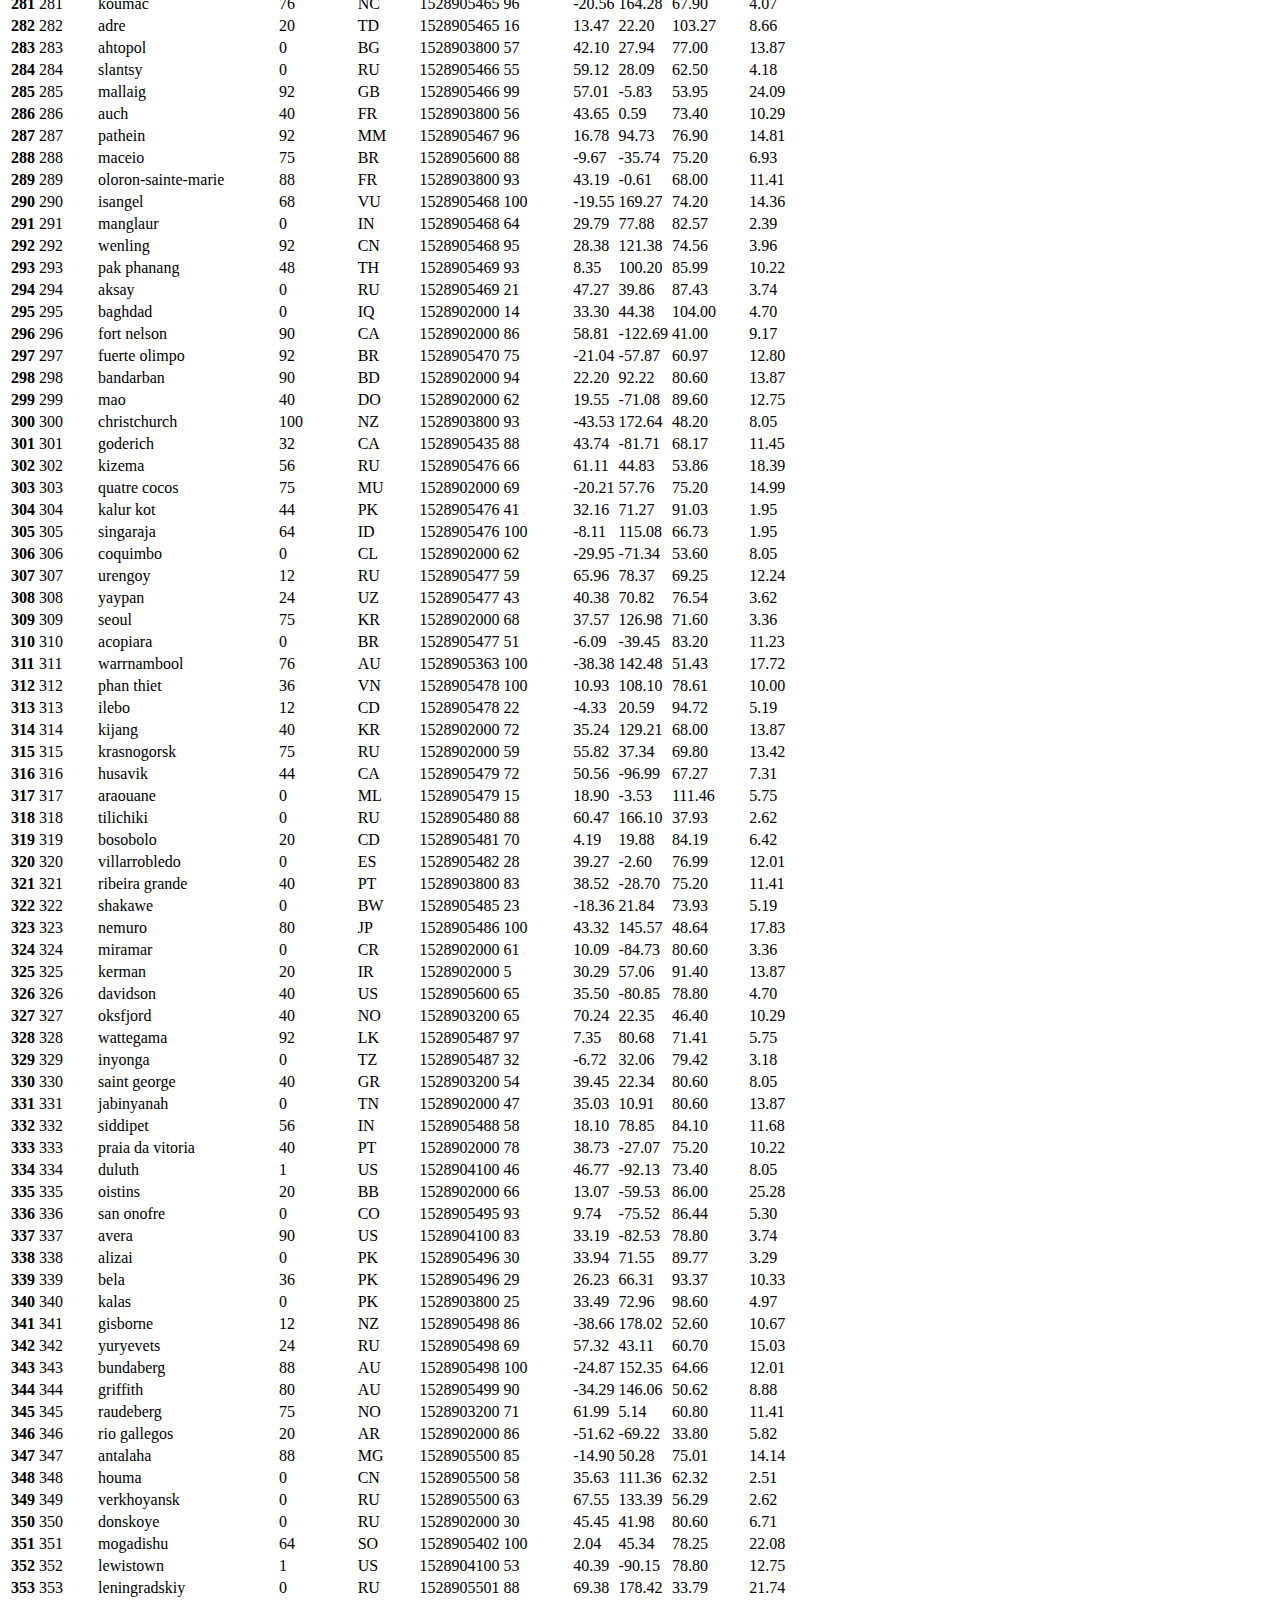
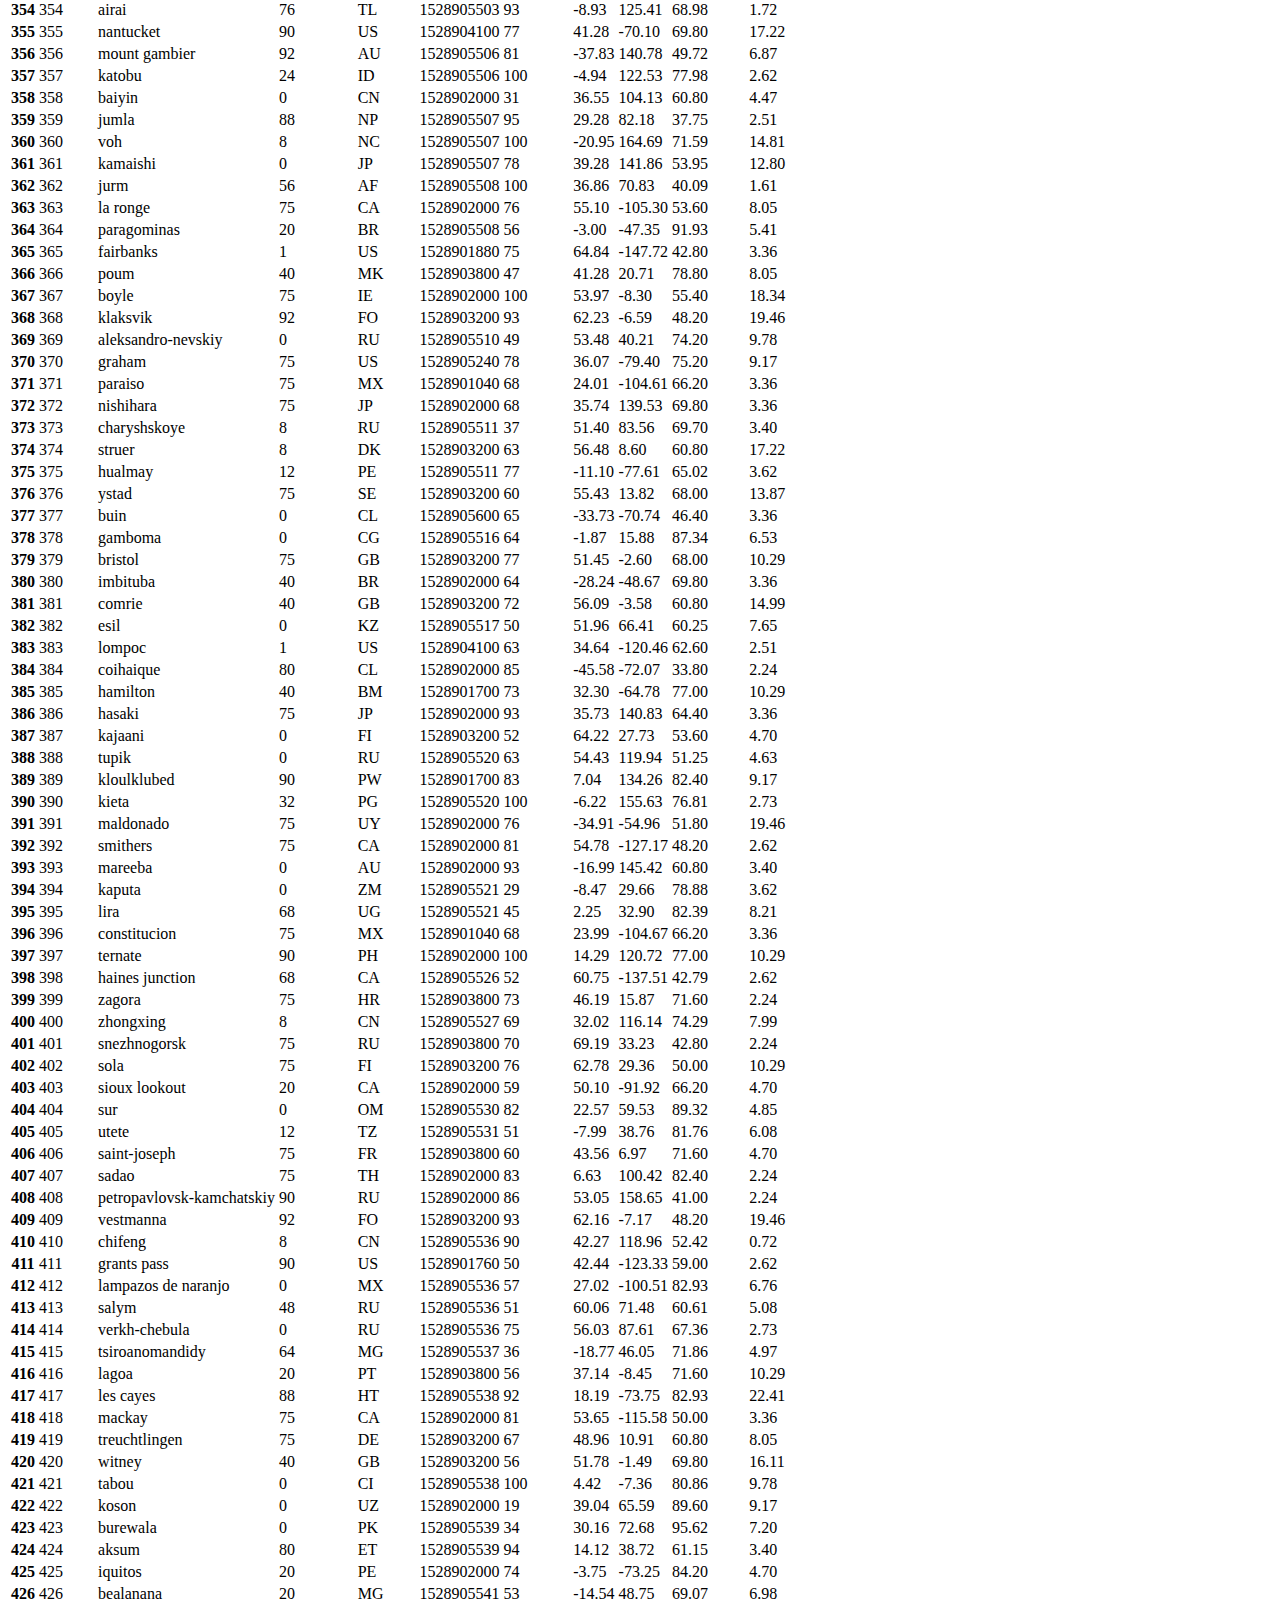
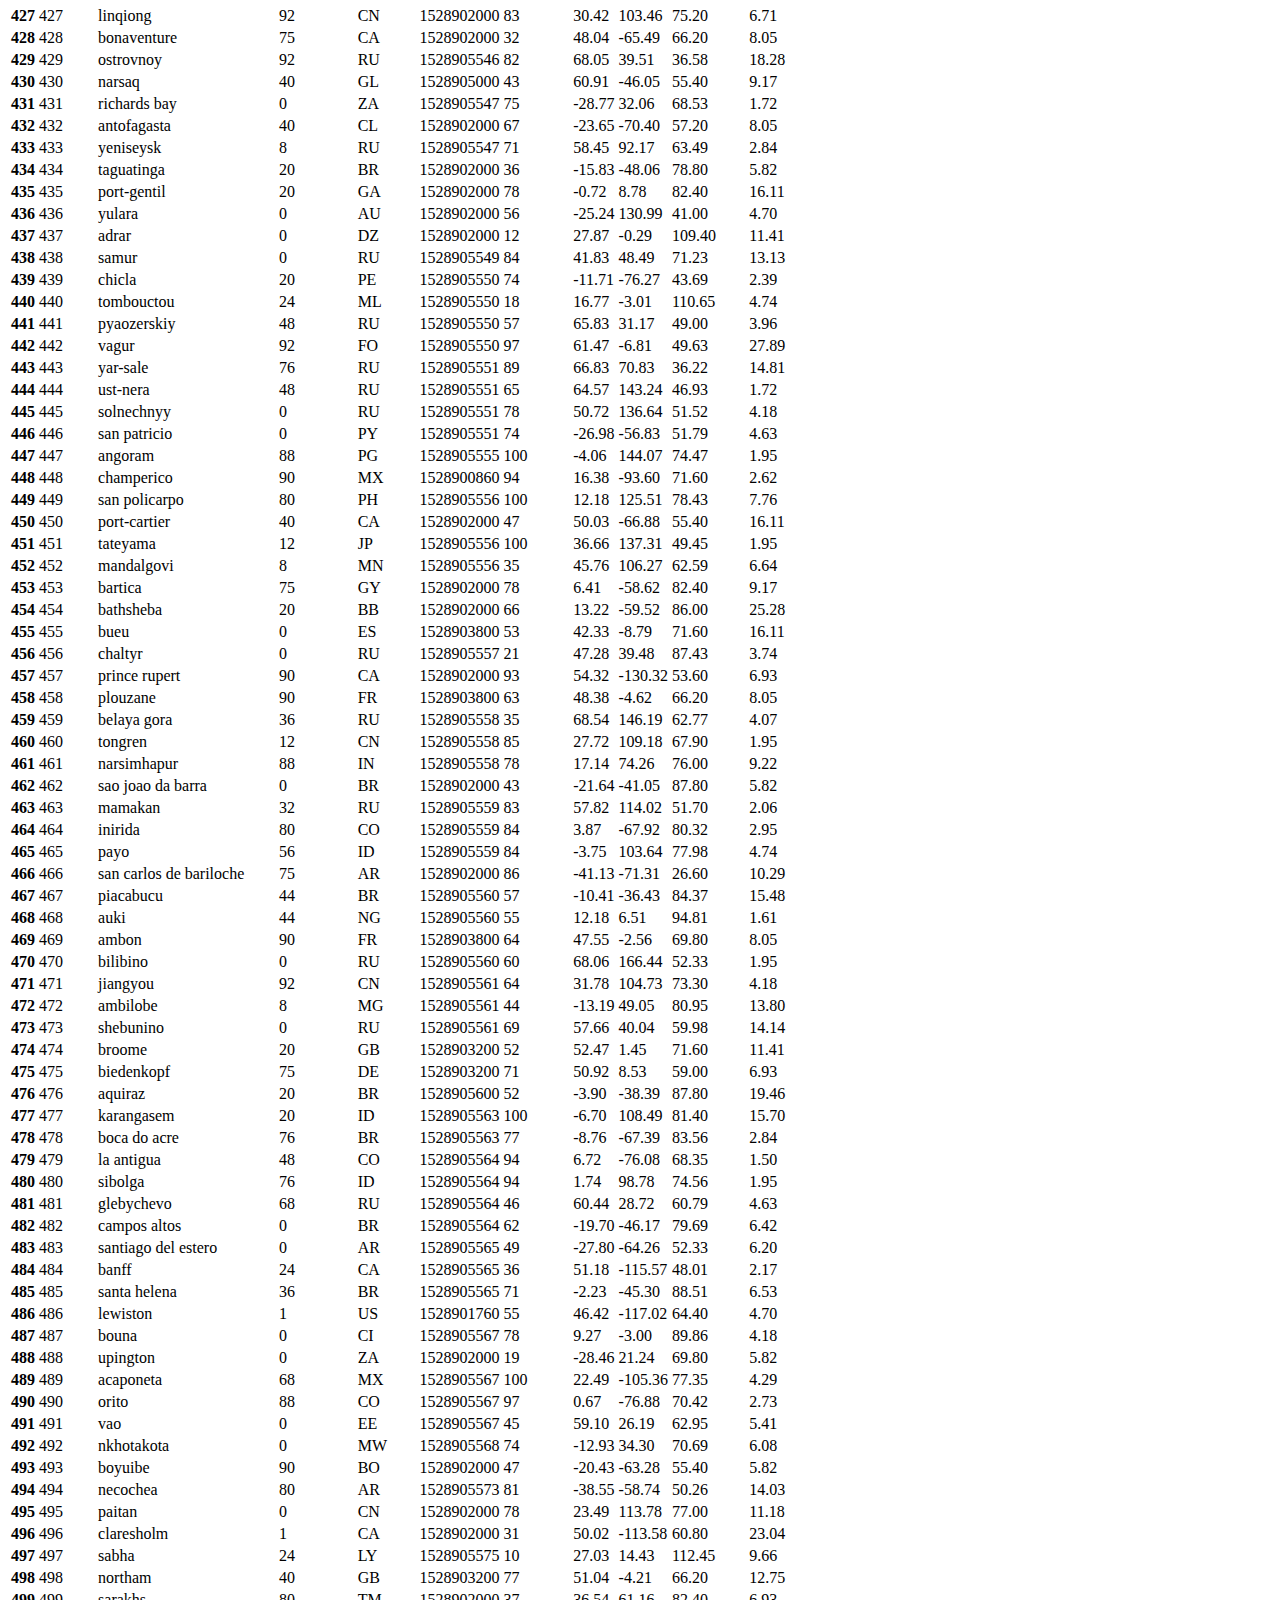
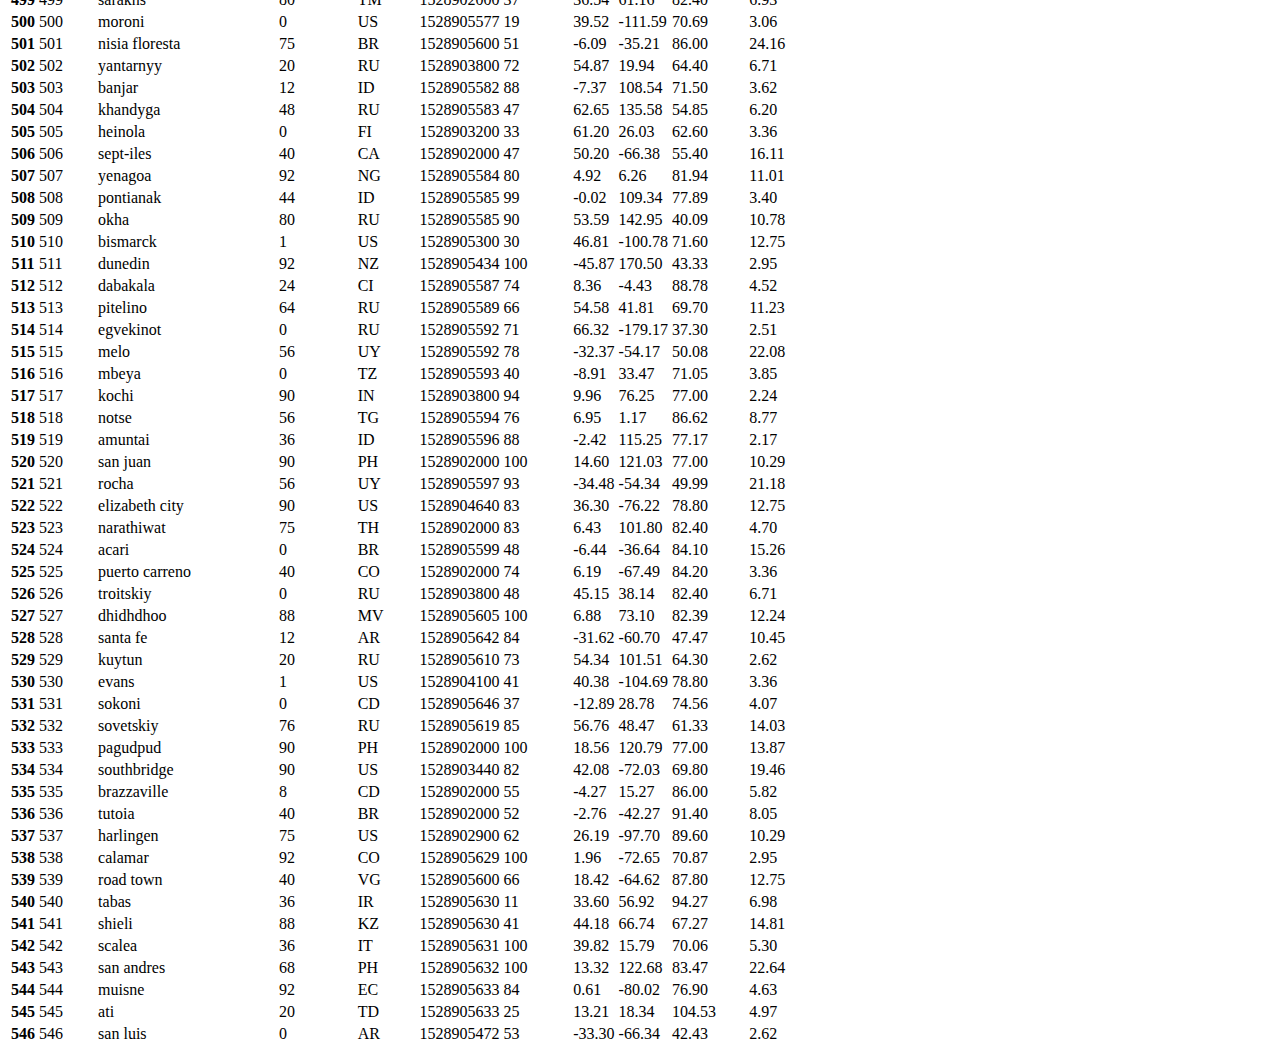
<file: data.html>
<!doctype html>
<html lang="en">
  <head>
    <!-- Required meta tags -->
    <meta charset="utf-8">
    <meta name="viewport" content="width=device-width, initial-scale=1">
    <link href="https://cdn.jsdelivr.net/npm/bootstrap@5.1.3/dist/css/bootstrap.min.css" rel="stylesheet" integrity="sha384-1BmE4kWBq78iYhFldvKuhfTAU6auU8tT94WrHftjDbrCEXSU1oBoqyl2QvZ6jIW3" crossorigin="anonymous">

    <title>Weather Dashboard</title>
  </head>
  <body>

    <script src="https://cdn.jsdelivr.net/npm/bootstrap@5.1.3/dist/js/bootstrap.bundle.min.js" integrity="sha384-ka7Sk0Gln4gmtz2MlQnikT1wXgYsOg+OMhuP+IlRH9sENBO0LRn5q+8nbTov4+1p" crossorigin="anonymous"></script>
    <link rel="stylesheet" type="text/css" href="main.css">

  <!-- Navigation -->

  <div class="navigation">
    <nav class="navbar navbar-expand-lg navbar-light" style="background-color: rgb(255, 255, 255)">
      <div class="col-sm-12 col-md-2">
        <a class="navbar-brand" href="index.html">Weather Dashboard</a>
        <button class="navbar-toggler border border-black " type="button" data-bs-toggle="collapse" data-bs-target="#navbarSupportedContent"
        aria-controls="navbarSupportedContent" aria-expanded="true" aria-label="Toggle navigation">
        <span class="navbar-toggler-icon"></span>
        </button>
      </div>
      <div class="col-sm-12 col-md-8"></div>
        <!-- add drop down  -->
        <div class="col-sm-12 col-md-2">
        <div class="collapse navbar-collapse" id="navbarSupportedContent">
          <ul class="navbar-nav mr-auto">
            <li class="nav-item dropdown">
                <a class="nav-link dropdown-toggle" href="#" id="navbarScrollingDropdown" role="button" data-bs-toggle="dropdown" aria-expanded="false">
                  Plots
                </a>
                <ul class="dropdown-menu" aria-labelledby="navbarScrollingDropdown">
                  <li><a class="dropdown-item" href="cloudiness.html">Cloudiness</a></li>
                  <li><a class="dropdown-item" href="humidity.html">Humidity</a></li>
                  <li><a class="dropdown-item" href="temp.html">Max Temperature</a></li>
                  <li><a class="dropdown-item" href="windspeed.html">Wind Speed</a></li>
                  
                </ul>
              </li>
            <li class="nav-item">
              <a class="nav-link" href="comparison.html">Comparison</a>
            </li>
            <li class="nav-item">
              <a class="nav-link" href="data.html">Data</a>
            </li>
        </div>  
    </nav>
</div>

<!-- Navigation end -->

    <div class="container content bg-white">
          <h3>Data</h3>
          <hr>
              <p>The following table contains the data used for plotting during this project.</p>
              <table class="table table-striped">
                <thead>
                  <tr>
                    <th></th>
                    <th>City_ID</th>
                    <th>City</th>
                    <th>Cloudiness</th>
                    <th>Country</th>
                    <th>Date</th>
                    <th>Humidity</th>
                    <th>Lat</th>
                    <th>Lng</th>
                    <th>Max Temp</th>
                    <th>Wind Speed</th>
                  </tr>
                </thead>
                <tbody>
                  <tr>
                    <th>0</th>
                    <td>0</td>
                    <td>jacareacanga</td>
                    <td>0</td>
                    <td>BR</td>
                    <td>1528902000</td>
                    <td>62</td>
                    <td>-6.22</td>
                    <td>-57.76</td>
                    <td>89.60</td>
                    <td>6.93</td>
                  </tr>
                  <tr>
                    <th>1</th>
                    <td>1</td>
                    <td>kaitangata</td>
                    <td>100</td>
                    <td>NZ</td>
                    <td>1528905304</td>
                    <td>94</td>
                    <td>-46.28</td>
                    <td>169.85</td>
                    <td>42.61</td>
                    <td>5.64</td>
                  </tr>
                  <tr>
                    <th>2</th>
                    <td>2</td>
                    <td>goulburn</td>
                    <td>20</td>
                    <td>AU</td>
                    <td>1528905078</td>
                    <td>91</td>
                    <td>-34.75</td>
                    <td>149.72</td>
                    <td>44.32</td>
                    <td>10.11</td>
                  </tr>
                  <tr>
                    <th>3</th>
                    <td>3</td>
                    <td>lata</td>
                    <td>76</td>
                    <td>IN</td>
                    <td>1528905305</td>
                    <td>89</td>
                    <td>30.78</td>
                    <td>78.62</td>
                    <td>59.89</td>
                    <td>0.94</td>
                  </tr>
                  <tr>
                    <th>4</th>
                    <td>4</td>
                    <td>chokurdakh</td>
                    <td>0</td>
                    <td>RU</td>
                    <td>1528905306</td>
                    <td>88</td>
                    <td>70.62</td>
                    <td>147.90</td>
                    <td>32.17</td>
                    <td>2.95</td>
                  </tr>
                  <tr>
                    <th>5</th>
                    <td>5</td>
                    <td>martyush</td>
                    <td>92</td>
                    <td>RU</td>
                    <td>1528905306</td>
                    <td>94</td>
                    <td>56.40</td>
                    <td>61.89</td>
                    <td>55.03</td>
                    <td>9.33</td>
                  </tr>
                  <tr>
                    <th>6</th>
                    <td>6</td>
                    <td>hobart</td>
                    <td>20</td>
                    <td>AU</td>
                    <td>1528902000</td>
                    <td>87</td>
                    <td>-42.88</td>
                    <td>147.33</td>
                    <td>44.60</td>
                    <td>8.05</td>
                  </tr>
                  <tr>
                    <th>7</th>
                    <td>7</td>
                    <td>broken hill</td>
                    <td>0</td>
                    <td>AU</td>
                    <td>1528905311</td>
                    <td>88</td>
                    <td>-31.97</td>
                    <td>141.45</td>
                    <td>44.50</td>
                    <td>7.31</td>
                  </tr>
                  <tr>
                    <th>8</th>
                    <td>8</td>
                    <td>harnosand</td>
                    <td>0</td>
                    <td>SE</td>
                    <td>1528903200</td>
                    <td>44</td>
                    <td>62.63</td>
                    <td>17.94</td>
                    <td>60.80</td>
                    <td>13.87</td>
                  </tr>
                  <tr>
                    <th>9</th>
                    <td>9</td>
                    <td>tuatapere</td>
                    <td>0</td>
                    <td>NZ</td>
                    <td>1528905312</td>
                    <td>100</td>
                    <td>-46.13</td>
                    <td>167.69</td>
                    <td>38.92</td>
                    <td>3.40</td>
                  </tr>
                  <tr>
                    <th>10</th>
                    <td>10</td>
                    <td>puerto ayora</td>
                    <td>90</td>
                    <td>EC</td>
                    <td>1528902000</td>
                    <td>69</td>
                    <td>-0.74</td>
                    <td>-90.35</td>
                    <td>77.00</td>
                    <td>13.87</td>
                  </tr>
                  <tr>
                    <th>11</th>
                    <td>11</td>
                    <td>havre-saint-pierre</td>
                    <td>75</td>
                    <td>CA</td>
                    <td>1528902000</td>
                    <td>58</td>
                    <td>50.23</td>
                    <td>-63.60</td>
                    <td>53.60</td>
                    <td>19.46</td>
                  </tr>
                  <tr>
                    <th>12</th>
                    <td>12</td>
                    <td>punta arenas</td>
                    <td>0</td>
                    <td>CL</td>
                    <td>1528902000</td>
                    <td>100</td>
                    <td>-53.16</td>
                    <td>-70.91</td>
                    <td>35.60</td>
                    <td>9.17</td>
                  </tr>
                  <tr>
                    <th>13</th>
                    <td>13</td>
                    <td>tasiilaq</td>
                    <td>75</td>
                    <td>GL</td>
                    <td>1528901400</td>
                    <td>60</td>
                    <td>65.61</td>
                    <td>-37.64</td>
                    <td>39.20</td>
                    <td>2.24</td>
                  </tr>
                  <tr>
                    <th>14</th>
                    <td>14</td>
                    <td>chapais</td>
                    <td>40</td>
                    <td>CA</td>
                    <td>1528902000</td>
                    <td>38</td>
                    <td>49.78</td>
                    <td>-74.86</td>
                    <td>59.00</td>
                    <td>10.29</td>
                  </tr>
                  <tr>
                    <th>15</th>
                    <td>15</td>
                    <td>avarua</td>
                    <td>40</td>
                    <td>CK</td>
                    <td>1528902000</td>
                    <td>56</td>
                    <td>-21.21</td>
                    <td>-159.78</td>
                    <td>73.40</td>
                    <td>10.29</td>
                  </tr>
                  <tr>
                    <th>16</th>
                    <td>16</td>
                    <td>hofn</td>
                    <td>75</td>
                    <td>IS</td>
                    <td>1528902000</td>
                    <td>87</td>
                    <td>64.25</td>
                    <td>-15.21</td>
                    <td>51.80</td>
                    <td>8.05</td>
                  </tr>
                  <tr>
                    <th>17</th>
                    <td>17</td>
                    <td>yukamenskoye</td>
                    <td>92</td>
                    <td>RU</td>
                    <td>1528905315</td>
                    <td>98</td>
                    <td>57.89</td>
                    <td>52.24</td>
                    <td>56.65</td>
                    <td>10.22</td>
                  </tr>
                  <tr>
                    <th>18</th>
                    <td>18</td>
                    <td>khandbari</td>
                    <td>80</td>
                    <td>NP</td>
                    <td>1528905315</td>
                    <td>67</td>
                    <td>27.38</td>
                    <td>87.21</td>
                    <td>44.59</td>
                    <td>1.39</td>
                  </tr>
                  <tr>
                    <th>19</th>
                    <td>19</td>
                    <td>bethel</td>
                    <td>1</td>
                    <td>US</td>
                    <td>1528901580</td>
                    <td>93</td>
                    <td>60.79</td>
                    <td>-161.76</td>
                    <td>44.60</td>
                    <td>8.05</td>
                  </tr>
                  <tr>
                    <th>20</th>
                    <td>20</td>
                    <td>ushuaia</td>
                    <td>75</td>
                    <td>AR</td>
                    <td>1528902000</td>
                    <td>64</td>
                    <td>-54.81</td>
                    <td>-68.31</td>
                    <td>41.00</td>
                    <td>3.36</td>
                  </tr>
                  <tr>
                    <th>21</th>
                    <td>21</td>
                    <td>east london</td>
                    <td>0</td>
                    <td>ZA</td>
                    <td>1528902000</td>
                    <td>37</td>
                    <td>-33.02</td>
                    <td>27.91</td>
                    <td>69.80</td>
                    <td>5.82</td>
                  </tr>
                  <tr>
                    <th>22</th>
                    <td>22</td>
                    <td>bluff</td>
                    <td>76</td>
                    <td>AU</td>
                    <td>1528905321</td>
                    <td>76</td>
                    <td>-23.58</td>
                    <td>149.07</td>
                    <td>61.96</td>
                    <td>4.74</td>
                  </tr>
                  <tr>
                    <th>23</th>
                    <td>23</td>
                    <td>mount isa</td>
                    <td>75</td>
                    <td>AU</td>
                    <td>1528902000</td>
                    <td>100</td>
                    <td>-20.73</td>
                    <td>139.49</td>
                    <td>64.40</td>
                    <td>3.29</td>
                  </tr>
                  <tr>
                    <th>24</th>
                    <td>24</td>
                    <td>pevek</td>
                    <td>0</td>
                    <td>RU</td>
                    <td>1528905321</td>
                    <td>71</td>
                    <td>69.70</td>
                    <td>170.27</td>
                    <td>36.94</td>
                    <td>6.98</td>
                  </tr>
                  <tr>
                    <th>25</th>
                    <td>25</td>
                    <td>gao</td>
                    <td>24</td>
                    <td>ML</td>
                    <td>1528905321</td>
                    <td>16</td>
                    <td>16.28</td>
                    <td>-0.04</td>
                    <td>110.02</td>
                    <td>4.97</td>
                  </tr>
                  <tr>
                    <th>26</th>
                    <td>26</td>
                    <td>cabo san lucas</td>
                    <td>75</td>
                    <td>MX</td>
                    <td>1528901160</td>
                    <td>74</td>
                    <td>22.89</td>
                    <td>-109.91</td>
                    <td>84.20</td>
                    <td>10.29</td>
                  </tr>
                  <tr>
                    <th>27</th>
                    <td>27</td>
                    <td>sao filipe</td>
                    <td>0</td>
                    <td>CV</td>
                    <td>1528905323</td>
                    <td>88</td>
                    <td>14.90</td>
                    <td>-24.50</td>
                    <td>75.73</td>
                    <td>13.02</td>
                  </tr>
                  <tr>
                    <th>28</th>
                    <td>28</td>
                    <td>tiksi</td>
                    <td>44</td>
                    <td>RU</td>
                    <td>1528905298</td>
                    <td>58</td>
                    <td>71.64</td>
                    <td>128.87</td>
                    <td>57.73</td>
                    <td>10.11</td>
                  </tr>
                  <tr>
                    <th>29</th>
                    <td>29</td>
                    <td>busselton</td>
                    <td>92</td>
                    <td>AU</td>
                    <td>1528905323</td>
                    <td>100</td>
                    <td>-33.64</td>
                    <td>115.35</td>
                    <td>60.43</td>
                    <td>10.56</td>
                  </tr>
                  <tr>
                    <th>30</th>
                    <td>30</td>
                    <td>alofi</td>
                    <td>76</td>
                    <td>NU</td>
                    <td>1528902000</td>
                    <td>88</td>
                    <td>-19.06</td>
                    <td>-169.92</td>
                    <td>71.60</td>
                    <td>3.36</td>
                  </tr>
                  <tr>
                    <th>31</th>
                    <td>31</td>
                    <td>ola</td>
                    <td>75</td>
                    <td>RU</td>
                    <td>1528902000</td>
                    <td>100</td>
                    <td>59.58</td>
                    <td>151.30</td>
                    <td>42.80</td>
                    <td>7.76</td>
                  </tr>
                  <tr>
                    <th>32</th>
                    <td>32</td>
                    <td>atar</td>
                    <td>20</td>
                    <td>MR</td>
                    <td>1528902000</td>
                    <td>19</td>
                    <td>20.52</td>
                    <td>-13.05</td>
                    <td>91.40</td>
                    <td>9.17</td>
                  </tr>
                  <tr>
                    <th>33</th>
                    <td>33</td>
                    <td>rikitea</td>
                    <td>0</td>
                    <td>PF</td>
                    <td>1528905325</td>
                    <td>100</td>
                    <td>-23.12</td>
                    <td>-134.97</td>
                    <td>73.57</td>
                    <td>8.66</td>
                  </tr>
                  <tr>
                    <th>34</th>
                    <td>34</td>
                    <td>hermanus</td>
                    <td>0</td>
                    <td>ZA</td>
                    <td>1528905325</td>
                    <td>24</td>
                    <td>-34.42</td>
                    <td>19.24</td>
                    <td>77.17</td>
                    <td>8.66</td>
                  </tr>
                  <tr>
                    <th>35</th>
                    <td>35</td>
                    <td>ponta delgada</td>
                    <td>75</td>
                    <td>PT</td>
                    <td>1528903800</td>
                    <td>88</td>
                    <td>37.73</td>
                    <td>-25.67</td>
                    <td>71.60</td>
                    <td>12.75</td>
                  </tr>
                  <tr>
                    <th>36</th>
                    <td>36</td>
                    <td>bambari</td>
                    <td>24</td>
                    <td>CF</td>
                    <td>1528905326</td>
                    <td>84</td>
                    <td>5.77</td>
                    <td>20.68</td>
                    <td>81.85</td>
                    <td>7.65</td>
                  </tr>
                  <tr>
                    <th>37</th>
                    <td>37</td>
                    <td>cap malheureux</td>
                    <td>75</td>
                    <td>MU</td>
                    <td>1528902000</td>
                    <td>69</td>
                    <td>-19.98</td>
                    <td>57.61</td>
                    <td>75.20</td>
                    <td>14.99</td>
                  </tr>
                  <tr>
                    <th>38</th>
                    <td>38</td>
                    <td>puerto escondido</td>
                    <td>75</td>
                    <td>MX</td>
                    <td>1528901100</td>
                    <td>65</td>
                    <td>15.86</td>
                    <td>-97.07</td>
                    <td>80.60</td>
                    <td>3.36</td>
                  </tr>
                  <tr>
                    <th>39</th>
                    <td>39</td>
                    <td>qaanaaq</td>
                    <td>32</td>
                    <td>GL</td>
                    <td>1528905330</td>
                    <td>100</td>
                    <td>77.48</td>
                    <td>-69.36</td>
                    <td>31.45</td>
                    <td>6.31</td>
                  </tr>
                  <tr>
                    <th>40</th>
                    <td>40</td>
                    <td>new norfolk</td>
                    <td>20</td>
                    <td>AU</td>
                    <td>1528902000</td>
                    <td>87</td>
                    <td>-42.78</td>
                    <td>147.06</td>
                    <td>44.60</td>
                    <td>8.05</td>
                  </tr>
                  <tr>
                    <th>41</th>
                    <td>41</td>
                    <td>najran</td>
                    <td>40</td>
                    <td>SA</td>
                    <td>1528902000</td>
                    <td>13</td>
                    <td>17.54</td>
                    <td>44.22</td>
                    <td>98.60</td>
                    <td>11.41</td>
                  </tr>
                  <tr>
                    <th>42</th>
                    <td>42</td>
                    <td>isla mujeres</td>
                    <td>90</td>
                    <td>MX</td>
                    <td>1528904340</td>
                    <td>100</td>
                    <td>21.23</td>
                    <td>-86.73</td>
                    <td>75.20</td>
                    <td>16.11</td>
                  </tr>
                  <tr>
                    <th>43</th>
                    <td>43</td>
                    <td>mar del plata</td>
                    <td>0</td>
                    <td>AR</td>
                    <td>1528905297</td>
                    <td>100</td>
                    <td>-46.43</td>
                    <td>-67.52</td>
                    <td>32.53</td>
                    <td>7.31</td>
                  </tr>
                  <tr>
                    <th>44</th>
                    <td>44</td>
                    <td>provideniya</td>
                    <td>0</td>
                    <td>RU</td>
                    <td>1528905332</td>
                    <td>91</td>
                    <td>64.42</td>
                    <td>-173.23</td>
                    <td>40.63</td>
                    <td>10.78</td>
                  </tr>
                  <tr>
                    <th>45</th>
                    <td>45</td>
                    <td>jamestown</td>
                    <td>12</td>
                    <td>AU</td>
                    <td>1528905333</td>
                    <td>88</td>
                    <td>-33.21</td>
                    <td>138.60</td>
                    <td>43.15</td>
                    <td>10.89</td>
                  </tr>
                  <tr>
                    <th>46</th>
                    <td>46</td>
                    <td>medicine hat</td>
                    <td>20</td>
                    <td>CA</td>
                    <td>1528902000</td>
                    <td>34</td>
                    <td>50.04</td>
                    <td>-110.68</td>
                    <td>66.20</td>
                    <td>14.99</td>
                  </tr>
                  <tr>
                    <th>47</th>
                    <td>47</td>
                    <td>katsuura</td>
                    <td>8</td>
                    <td>JP</td>
                    <td>1528905334</td>
                    <td>88</td>
                    <td>33.93</td>
                    <td>134.50</td>
                    <td>62.05</td>
                    <td>7.54</td>
                  </tr>
                  <tr>
                    <th>48</th>
                    <td>48</td>
                    <td>aklavik</td>
                    <td>20</td>
                    <td>CA</td>
                    <td>1528902000</td>
                    <td>53</td>
                    <td>68.22</td>
                    <td>-135.01</td>
                    <td>51.80</td>
                    <td>11.41</td>
                  </tr>
                  <tr>
                    <th>49</th>
                    <td>49</td>
                    <td>tuktoyaktuk</td>
                    <td>20</td>
                    <td>CA</td>
                    <td>1528902000</td>
                    <td>61</td>
                    <td>69.44</td>
                    <td>-133.03</td>
                    <td>46.40</td>
                    <td>6.93</td>
                  </tr>
                  <tr>
                    <th>50</th>
                    <td>50</td>
                    <td>kapaa</td>
                    <td>90</td>
                    <td>US</td>
                    <td>1528901760</td>
                    <td>88</td>
                    <td>22.08</td>
                    <td>-159.32</td>
                    <td>75.20</td>
                    <td>14.99</td>
                  </tr>
                  <tr>
                    <th>51</th>
                    <td>51</td>
                    <td>mildura</td>
                    <td>0</td>
                    <td>AU</td>
                    <td>1528905300</td>
                    <td>92</td>
                    <td>-34.18</td>
                    <td>142.16</td>
                    <td>45.67</td>
                    <td>9.66</td>
                  </tr>
                  <tr>
                    <th>52</th>
                    <td>52</td>
                    <td>souillac</td>
                    <td>75</td>
                    <td>FR</td>
                    <td>1528903800</td>
                    <td>49</td>
                    <td>45.60</td>
                    <td>-0.60</td>
                    <td>73.40</td>
                    <td>10.29</td>
                  </tr>
                  <tr>
                    <th>53</th>
                    <td>53</td>
                    <td>lorengau</td>
                    <td>100</td>
                    <td>PG</td>
                    <td>1528905336</td>
                    <td>100</td>
                    <td>-2.02</td>
                    <td>147.27</td>
                    <td>80.59</td>
                    <td>3.85</td>
                  </tr>
                  <tr>
                    <th>54</th>
                    <td>54</td>
                    <td>praia</td>
                    <td>20</td>
                    <td>BR</td>
                    <td>1528902000</td>
                    <td>47</td>
                    <td>-20.25</td>
                    <td>-43.81</td>
                    <td>82.40</td>
                    <td>3.36</td>
                  </tr>
                  <tr>
                    <th>55</th>
                    <td>55</td>
                    <td>port alfred</td>
                    <td>0</td>
                    <td>ZA</td>
                    <td>1528905338</td>
                    <td>50</td>
                    <td>-33.59</td>
                    <td>26.89</td>
                    <td>76.54</td>
                    <td>7.20</td>
                  </tr>
                  <tr>
                    <th>56</th>
                    <td>56</td>
                    <td>barranca</td>
                    <td>0</td>
                    <td>PE</td>
                    <td>1528905339</td>
                    <td>98</td>
                    <td>-10.75</td>
                    <td>-77.76</td>
                    <td>61.87</td>
                    <td>9.89</td>
                  </tr>
                  <tr>
                    <th>57</th>
                    <td>57</td>
                    <td>nome</td>
                    <td>40</td>
                    <td>US</td>
                    <td>1528902900</td>
                    <td>70</td>
                    <td>30.04</td>
                    <td>-94.42</td>
                    <td>87.80</td>
                    <td>3.36</td>
                  </tr>
                  <tr>
                    <th>58</th>
                    <td>58</td>
                    <td>matay</td>
                    <td>0</td>
                    <td>EG</td>
                    <td>1528905339</td>
                    <td>23</td>
                    <td>28.42</td>
                    <td>30.79</td>
                    <td>97.69</td>
                    <td>6.98</td>
                  </tr>
                  <tr>
                    <th>59</th>
                    <td>59</td>
                    <td>saskylakh</td>
                    <td>48</td>
                    <td>RU</td>
                    <td>1528905339</td>
                    <td>55</td>
                    <td>71.97</td>
                    <td>114.09</td>
                    <td>59.53</td>
                    <td>5.86</td>
                  </tr>
                  <tr>
                    <th>60</th>
                    <td>60</td>
                    <td>itarema</td>
                    <td>0</td>
                    <td>BR</td>
                    <td>1528905340</td>
                    <td>61</td>
                    <td>-2.92</td>
                    <td>-39.92</td>
                    <td>88.33</td>
                    <td>12.57</td>
                  </tr>
                  <tr>
                    <th>61</th>
                    <td>61</td>
                    <td>butaritari</td>
                    <td>56</td>
                    <td>KI</td>
                    <td>1528905340</td>
                    <td>100</td>
                    <td>3.07</td>
                    <td>172.79</td>
                    <td>81.13</td>
                    <td>7.31</td>
                  </tr>
                  <tr>
                    <th>62</th>
                    <td>62</td>
                    <td>peniche</td>
                    <td>20</td>
                    <td>PT</td>
                    <td>1528903800</td>
                    <td>64</td>
                    <td>39.36</td>
                    <td>-9.38</td>
                    <td>75.20</td>
                    <td>12.75</td>
                  </tr>
                  <tr>
                    <th>63</th>
                    <td>63</td>
                    <td>beloha</td>
                    <td>0</td>
                    <td>MG</td>
                    <td>1528905340</td>
                    <td>57</td>
                    <td>-25.17</td>
                    <td>45.06</td>
                    <td>71.95</td>
                    <td>16.37</td>
                  </tr>
                  <tr>
                    <th>64</th>
                    <td>64</td>
                    <td>anadyr</td>
                    <td>0</td>
                    <td>RU</td>
                    <td>1528902000</td>
                    <td>57</td>
                    <td>64.73</td>
                    <td>177.51</td>
                    <td>48.20</td>
                    <td>4.47</td>
                  </tr>
                  <tr>
                    <th>65</th>
                    <td>65</td>
                    <td>luderitz</td>
                    <td>12</td>
                    <td>NaN</td>
                    <td>1528905342</td>
                    <td>64</td>
                    <td>-26.65</td>
                    <td>15.16</td>
                    <td>64.03</td>
                    <td>17.38</td>
                  </tr>
                  <tr>
                    <th>66</th>
                    <td>66</td>
                    <td>rochester</td>
                    <td>1</td>
                    <td>US</td>
                    <td>1528902960</td>
                    <td>37</td>
                    <td>44.02</td>
                    <td>-92.46</td>
                    <td>73.40</td>
                    <td>6.93</td>
                  </tr>
                  <tr>
                    <th>67</th>
                    <td>67</td>
                    <td>bosaso</td>
                    <td>0</td>
                    <td>SO</td>
                    <td>1528905347</td>
                    <td>86</td>
                    <td>11.28</td>
                    <td>49.18</td>
                    <td>89.77</td>
                    <td>3.96</td>
                  </tr>
                  <tr>
                    <th>68</th>
                    <td>68</td>
                    <td>faanui</td>
                    <td>0</td>
                    <td>PF</td>
                    <td>1528905347</td>
                    <td>100</td>
                    <td>-16.48</td>
                    <td>-151.75</td>
                    <td>79.96</td>
                    <td>11.79</td>
                  </tr>
                  <tr>
                    <th>69</th>
                    <td>69</td>
                    <td>grindavik</td>
                    <td>75</td>
                    <td>IS</td>
                    <td>1528902000</td>
                    <td>70</td>
                    <td>63.84</td>
                    <td>-22.43</td>
                    <td>48.20</td>
                    <td>5.82</td>
                  </tr>
                  <tr>
                    <th>70</th>
                    <td>70</td>
                    <td>margate</td>
                    <td>20</td>
                    <td>AU</td>
                    <td>1528902000</td>
                    <td>87</td>
                    <td>-43.03</td>
                    <td>147.26</td>
                    <td>44.60</td>
                    <td>8.05</td>
                  </tr>
                  <tr>
                    <th>71</th>
                    <td>71</td>
                    <td>marsh harbour</td>
                    <td>88</td>
                    <td>BS</td>
                    <td>1528905349</td>
                    <td>95</td>
                    <td>26.54</td>
                    <td>-77.06</td>
                    <td>82.39</td>
                    <td>10.00</td>
                  </tr>
                  <tr>
                    <th>72</th>
                    <td>72</td>
                    <td>comodoro rivadavia</td>
                    <td>40</td>
                    <td>AR</td>
                    <td>1528902000</td>
                    <td>60</td>
                    <td>-45.87</td>
                    <td>-67.48</td>
                    <td>42.80</td>
                    <td>9.17</td>
                  </tr>
                  <tr>
                    <th>73</th>
                    <td>73</td>
                    <td>upernavik</td>
                    <td>92</td>
                    <td>GL</td>
                    <td>1528905350</td>
                    <td>100</td>
                    <td>72.79</td>
                    <td>-56.15</td>
                    <td>29.29</td>
                    <td>3.74</td>
                  </tr>
                  <tr>
                    <th>74</th>
                    <td>74</td>
                    <td>uige</td>
                    <td>0</td>
                    <td>AO</td>
                    <td>1528905350</td>
                    <td>29</td>
                    <td>-7.61</td>
                    <td>15.06</td>
                    <td>86.80</td>
                    <td>3.18</td>
                  </tr>
                  <tr>
                    <th>75</th>
                    <td>75</td>
                    <td>bredasdorp</td>
                    <td>0</td>
                    <td>ZA</td>
                    <td>1528902000</td>
                    <td>23</td>
                    <td>-34.53</td>
                    <td>20.04</td>
                    <td>82.40</td>
                    <td>5.82</td>
                  </tr>
                  <tr>
                    <th>76</th>
                    <td>76</td>
                    <td>bodden town</td>
                    <td>40</td>
                    <td>KY</td>
                    <td>1528902000</td>
                    <td>78</td>
                    <td>19.28</td>
                    <td>-81.25</td>
                    <td>80.60</td>
                    <td>16.11</td>
                  </tr>
                  <tr>
                    <th>77</th>
                    <td>77</td>
                    <td>guerrero negro</td>
                    <td>44</td>
                    <td>MX</td>
                    <td>1528905350</td>
                    <td>88</td>
                    <td>27.97</td>
                    <td>-114.04</td>
                    <td>63.85</td>
                    <td>3.74</td>
                  </tr>
                  <tr>
                    <th>78</th>
                    <td>78</td>
                    <td>bilma</td>
                    <td>0</td>
                    <td>NE</td>
                    <td>1528905351</td>
                    <td>12</td>
                    <td>18.69</td>
                    <td>12.92</td>
                    <td>110.47</td>
                    <td>4.63</td>
                  </tr>
                  <tr>
                    <th>79</th>
                    <td>79</td>
                    <td>carnarvon</td>
                    <td>0</td>
                    <td>ZA</td>
                    <td>1528905351</td>
                    <td>30</td>
                    <td>-30.97</td>
                    <td>22.13</td>
                    <td>60.43</td>
                    <td>14.25</td>
                  </tr>
                  <tr>
                    <th>80</th>
                    <td>80</td>
                    <td>ponta do sol</td>
                    <td>12</td>
                    <td>BR</td>
                    <td>1528905352</td>
                    <td>72</td>
                    <td>-20.63</td>
                    <td>-46.00</td>
                    <td>78.25</td>
                    <td>3.96</td>
                  </tr>
                  <tr>
                    <th>81</th>
                    <td>81</td>
                    <td>vila franca do campo</td>
                    <td>75</td>
                    <td>PT</td>
                    <td>1528903800</td>
                    <td>88</td>
                    <td>37.72</td>
                    <td>-25.43</td>
                    <td>71.60</td>
                    <td>12.75</td>
                  </tr>
                  <tr>
                    <th>82</th>
                    <td>82</td>
                    <td>puerto del rosario</td>
                    <td>20</td>
                    <td>ES</td>
                    <td>1528903800</td>
                    <td>60</td>
                    <td>28.50</td>
                    <td>-13.86</td>
                    <td>73.40</td>
                    <td>17.22</td>
                  </tr>
                  <tr>
                    <th>83</th>
                    <td>83</td>
                    <td>sitka</td>
                    <td>20</td>
                    <td>US</td>
                    <td>1528905353</td>
                    <td>92</td>
                    <td>37.17</td>
                    <td>-99.65</td>
                    <td>74.02</td>
                    <td>5.97</td>
                  </tr>
                  <tr>
                    <th>84</th>
                    <td>84</td>
                    <td>camacha</td>
                    <td>75</td>
                    <td>PT</td>
                    <td>1528903800</td>
                    <td>72</td>
                    <td>33.08</td>
                    <td>-16.33</td>
                    <td>68.00</td>
                    <td>16.11</td>
                  </tr>
                  <tr>
                    <th>85</th>
                    <td>85</td>
                    <td>saint-philippe</td>
                    <td>1</td>
                    <td>CA</td>
                    <td>1528902900</td>
                    <td>54</td>
                    <td>45.36</td>
                    <td>-73.48</td>
                    <td>78.80</td>
                    <td>11.41</td>
                  </tr>
                  <tr>
                    <th>86</th>
                    <td>86</td>
                    <td>port blair</td>
                    <td>92</td>
                    <td>IN</td>
                    <td>1528905357</td>
                    <td>97</td>
                    <td>11.67</td>
                    <td>92.75</td>
                    <td>84.37</td>
                    <td>25.10</td>
                  </tr>
                  <tr>
                    <th>87</th>
                    <td>87</td>
                    <td>albany</td>
                    <td>90</td>
                    <td>US</td>
                    <td>1528903860</td>
                    <td>68</td>
                    <td>42.65</td>
                    <td>-73.75</td>
                    <td>69.80</td>
                    <td>3.36</td>
                  </tr>
                  <tr>
                    <th>88</th>
                    <td>88</td>
                    <td>barrow</td>
                    <td>88</td>
                    <td>AR</td>
                    <td>1528905182</td>
                    <td>72</td>
                    <td>-38.31</td>
                    <td>-60.23</td>
                    <td>50.26</td>
                    <td>8.21</td>
                  </tr>
                  <tr>
                    <th>89</th>
                    <td>89</td>
                    <td>qorveh</td>
                    <td>92</td>
                    <td>IR</td>
                    <td>1528905357</td>
                    <td>22</td>
                    <td>35.17</td>
                    <td>47.80</td>
                    <td>76.72</td>
                    <td>3.18</td>
                  </tr>
                  <tr>
                    <th>90</th>
                    <td>90</td>
                    <td>san jeronimo</td>
                    <td>90</td>
                    <td>PE</td>
                    <td>1528902000</td>
                    <td>81</td>
                    <td>-13.65</td>
                    <td>-73.37</td>
                    <td>46.40</td>
                    <td>2.39</td>
                  </tr>
                  <tr>
                    <th>91</th>
                    <td>91</td>
                    <td>mataura</td>
                    <td>24</td>
                    <td>NZ</td>
                    <td>1528905299</td>
                    <td>79</td>
                    <td>-46.19</td>
                    <td>168.86</td>
                    <td>25.69</td>
                    <td>3.18</td>
                  </tr>
                  <tr>
                    <th>92</th>
                    <td>92</td>
                    <td>buala</td>
                    <td>64</td>
                    <td>SB</td>
                    <td>1528905359</td>
                    <td>100</td>
                    <td>-8.15</td>
                    <td>159.59</td>
                    <td>78.70</td>
                    <td>4.18</td>
                  </tr>
                  <tr>
                    <th>93</th>
                    <td>93</td>
                    <td>eyl</td>
                    <td>20</td>
                    <td>SO</td>
                    <td>1528905359</td>
                    <td>57</td>
                    <td>7.98</td>
                    <td>49.82</td>
                    <td>86.62</td>
                    <td>22.41</td>
                  </tr>
                  <tr>
                    <th>94</th>
                    <td>94</td>
                    <td>abu dhabi</td>
                    <td>0</td>
                    <td>AE</td>
                    <td>1528902000</td>
                    <td>29</td>
                    <td>24.47</td>
                    <td>54.37</td>
                    <td>98.60</td>
                    <td>16.11</td>
                  </tr>
                  <tr>
                    <th>95</th>
                    <td>95</td>
                    <td>tahe</td>
                    <td>92</td>
                    <td>CN</td>
                    <td>1528905359</td>
                    <td>98</td>
                    <td>52.34</td>
                    <td>124.71</td>
                    <td>51.43</td>
                    <td>2.17</td>
                  </tr>
                  <tr>
                    <th>96</th>
                    <td>96</td>
                    <td>chuy</td>
                    <td>80</td>
                    <td>UY</td>
                    <td>1528905099</td>
                    <td>93</td>
                    <td>-33.69</td>
                    <td>-53.46</td>
                    <td>52.87</td>
                    <td>28.90</td>
                  </tr>
                  <tr>
                    <th>97</th>
                    <td>97</td>
                    <td>dzerzhinskoye</td>
                    <td>8</td>
                    <td>RU</td>
                    <td>1528905360</td>
                    <td>69</td>
                    <td>56.84</td>
                    <td>95.22</td>
                    <td>65.11</td>
                    <td>3.85</td>
                  </tr>
                  <tr>
                    <th>98</th>
                    <td>98</td>
                    <td>vanavara</td>
                    <td>0</td>
                    <td>RU</td>
                    <td>1528905360</td>
                    <td>50</td>
                    <td>60.35</td>
                    <td>102.28</td>
                    <td>64.21</td>
                    <td>5.64</td>
                  </tr>
                  <tr>
                    <th>99</th>
                    <td>99</td>
                    <td>muros</td>
                    <td>40</td>
                    <td>ES</td>
                    <td>1528903800</td>
                    <td>72</td>
                    <td>42.77</td>
                    <td>-9.06</td>
                    <td>66.20</td>
                    <td>10.29</td>
                  </tr>
                  <tr>
                    <th>100</th>
                    <td>100</td>
                    <td>auchel</td>
                    <td>0</td>
                    <td>FR</td>
                    <td>1528903800</td>
                    <td>49</td>
                    <td>50.51</td>
                    <td>2.47</td>
                    <td>68.00</td>
                    <td>3.36</td>
                  </tr>
                  <tr>
                    <th>101</th>
                    <td>101</td>
                    <td>bubaque</td>
                    <td>40</td>
                    <td>GW</td>
                    <td>1528902000</td>
                    <td>55</td>
                    <td>11.28</td>
                    <td>-15.83</td>
                    <td>91.40</td>
                    <td>11.41</td>
                  </tr>
                  <tr>
                    <th>102</th>
                    <td>102</td>
                    <td>khatanga</td>
                    <td>8</td>
                    <td>RU</td>
                    <td>1528905361</td>
                    <td>65</td>
                    <td>71.98</td>
                    <td>102.47</td>
                    <td>60.97</td>
                    <td>4.63</td>
                  </tr>
                  <tr>
                    <th>103</th>
                    <td>103</td>
                    <td>los banos</td>
                    <td>1</td>
                    <td>US</td>
                    <td>1528904100</td>
                    <td>67</td>
                    <td>37.06</td>
                    <td>-120.85</td>
                    <td>75.20</td>
                    <td>4.74</td>
                  </tr>
                  <tr>
                    <th>104</th>
                    <td>104</td>
                    <td>labuhan</td>
                    <td>12</td>
                    <td>ID</td>
                    <td>1528905361</td>
                    <td>95</td>
                    <td>-2.54</td>
                    <td>115.51</td>
                    <td>72.94</td>
                    <td>1.83</td>
                  </tr>
                  <tr>
                    <th>105</th>
                    <td>105</td>
                    <td>saint-paul</td>
                    <td>75</td>
                    <td>FR</td>
                    <td>1528903800</td>
                    <td>56</td>
                    <td>45.22</td>
                    <td>1.90</td>
                    <td>68.00</td>
                    <td>14.99</td>
                  </tr>
                  <tr>
                    <th>106</th>
                    <td>106</td>
                    <td>petatlan</td>
                    <td>90</td>
                    <td>MX</td>
                    <td>1528901220</td>
                    <td>74</td>
                    <td>17.52</td>
                    <td>-101.27</td>
                    <td>84.20</td>
                    <td>1.83</td>
                  </tr>
                  <tr>
                    <th>107</th>
                    <td>107</td>
                    <td>baykit</td>
                    <td>36</td>
                    <td>RU</td>
                    <td>1528905366</td>
                    <td>68</td>
                    <td>61.68</td>
                    <td>96.39</td>
                    <td>63.94</td>
                    <td>4.29</td>
                  </tr>
                  <tr>
                    <th>108</th>
                    <td>108</td>
                    <td>dalby</td>
                    <td>75</td>
                    <td>AU</td>
                    <td>1528902000</td>
                    <td>93</td>
                    <td>-27.18</td>
                    <td>151.26</td>
                    <td>53.60</td>
                    <td>2.24</td>
                  </tr>
                  <tr>
                    <th>109</th>
                    <td>109</td>
                    <td>yellowknife</td>
                    <td>90</td>
                    <td>CA</td>
                    <td>1528902540</td>
                    <td>93</td>
                    <td>62.45</td>
                    <td>-114.38</td>
                    <td>46.40</td>
                    <td>8.05</td>
                  </tr>
                  <tr>
                    <th>110</th>
                    <td>110</td>
                    <td>hilo</td>
                    <td>75</td>
                    <td>US</td>
                    <td>1528901580</td>
                    <td>88</td>
                    <td>19.71</td>
                    <td>-155.08</td>
                    <td>66.20</td>
                    <td>5.82</td>
                  </tr>
                  <tr>
                    <th>111</th>
                    <td>111</td>
                    <td>turukhansk</td>
                    <td>36</td>
                    <td>RU</td>
                    <td>1528905297</td>
                    <td>76</td>
                    <td>65.80</td>
                    <td>87.96</td>
                    <td>66.37</td>
                    <td>6.42</td>
                  </tr>
                  <tr>
                    <th>112</th>
                    <td>112</td>
                    <td>dingle</td>
                    <td>68</td>
                    <td>PH</td>
                    <td>1528905368</td>
                    <td>82</td>
                    <td>11.00</td>
                    <td>122.67</td>
                    <td>79.96</td>
                    <td>8.21</td>
                  </tr>
                  <tr>
                    <th>113</th>
                    <td>113</td>
                    <td>dillon</td>
                    <td>1</td>
                    <td>US</td>
                    <td>1528901580</td>
                    <td>44</td>
                    <td>45.22</td>
                    <td>-112.64</td>
                    <td>57.20</td>
                    <td>5.82</td>
                  </tr>
                  <tr>
                    <th>114</th>
                    <td>114</td>
                    <td>labytnangi</td>
                    <td>64</td>
                    <td>RU</td>
                    <td>1528905370</td>
                    <td>75</td>
                    <td>66.66</td>
                    <td>66.39</td>
                    <td>47.11</td>
                    <td>17.49</td>
                  </tr>
                  <tr>
                    <th>115</th>
                    <td>115</td>
                    <td>gigmoto</td>
                    <td>36</td>
                    <td>PH</td>
                    <td>1528905370</td>
                    <td>98</td>
                    <td>13.78</td>
                    <td>124.39</td>
                    <td>83.56</td>
                    <td>17.60</td>
                  </tr>
                  <tr>
                    <th>116</th>
                    <td>116</td>
                    <td>nouakchott</td>
                    <td>68</td>
                    <td>MR</td>
                    <td>1528905371</td>
                    <td>76</td>
                    <td>18.08</td>
                    <td>-15.98</td>
                    <td>76.72</td>
                    <td>1.39</td>
                  </tr>
                  <tr>
                    <th>117</th>
                    <td>117</td>
                    <td>rumoi</td>
                    <td>92</td>
                    <td>JP</td>
                    <td>1528905371</td>
                    <td>100</td>
                    <td>43.93</td>
                    <td>141.67</td>
                    <td>44.41</td>
                    <td>8.10</td>
                  </tr>
                  <tr>
                    <th>118</th>
                    <td>118</td>
                    <td>dikson</td>
                    <td>32</td>
                    <td>RU</td>
                    <td>1528905373</td>
                    <td>100</td>
                    <td>73.51</td>
                    <td>80.55</td>
                    <td>31.09</td>
                    <td>13.13</td>
                  </tr>
                  <tr>
                    <th>119</th>
                    <td>119</td>
                    <td>chinsali</td>
                    <td>0</td>
                    <td>ZM</td>
                    <td>1528905377</td>
                    <td>36</td>
                    <td>-10.55</td>
                    <td>32.07</td>
                    <td>73.39</td>
                    <td>9.22</td>
                  </tr>
                  <tr>
                    <th>120</th>
                    <td>120</td>
                    <td>georgetown</td>
                    <td>75</td>
                    <td>GY</td>
                    <td>1528902000</td>
                    <td>78</td>
                    <td>6.80</td>
                    <td>-58.16</td>
                    <td>82.40</td>
                    <td>9.17</td>
                  </tr>
                  <tr>
                    <th>121</th>
                    <td>121</td>
                    <td>tooele</td>
                    <td>1</td>
                    <td>US</td>
                    <td>1528902900</td>
                    <td>35</td>
                    <td>40.53</td>
                    <td>-112.30</td>
                    <td>73.40</td>
                    <td>9.17</td>
                  </tr>
                  <tr>
                    <th>122</th>
                    <td>122</td>
                    <td>nikolskoye</td>
                    <td>40</td>
                    <td>RU</td>
                    <td>1528902000</td>
                    <td>41</td>
                    <td>59.70</td>
                    <td>30.79</td>
                    <td>60.80</td>
                    <td>4.47</td>
                  </tr>
                  <tr>
                    <th>123</th>
                    <td>123</td>
                    <td>bodo</td>
                    <td>80</td>
                    <td>CI</td>
                    <td>1528905379</td>
                    <td>66</td>
                    <td>5.91</td>
                    <td>-4.68</td>
                    <td>87.70</td>
                    <td>8.21</td>
                  </tr>
                  <tr>
                    <th>124</th>
                    <td>124</td>
                    <td>minador do negrao</td>
                    <td>32</td>
                    <td>BR</td>
                    <td>1528905379</td>
                    <td>80</td>
                    <td>-9.31</td>
                    <td>-36.86</td>
                    <td>76.81</td>
                    <td>13.24</td>
                  </tr>
                  <tr>
                    <th>125</th>
                    <td>125</td>
                    <td>sambava</td>
                    <td>88</td>
                    <td>MG</td>
                    <td>1528905379</td>
                    <td>100</td>
                    <td>-14.27</td>
                    <td>50.17</td>
                    <td>77.35</td>
                    <td>19.73</td>
                  </tr>
                  <tr>
                    <th>126</th>
                    <td>126</td>
                    <td>yerbogachen</td>
                    <td>0</td>
                    <td>RU</td>
                    <td>1528905380</td>
                    <td>44</td>
                    <td>61.28</td>
                    <td>108.01</td>
                    <td>64.93</td>
                    <td>7.43</td>
                  </tr>
                  <tr>
                    <th>127</th>
                    <td>127</td>
                    <td>kahului</td>
                    <td>1</td>
                    <td>US</td>
                    <td>1528901760</td>
                    <td>93</td>
                    <td>20.89</td>
                    <td>-156.47</td>
                    <td>66.20</td>
                    <td>3.36</td>
                  </tr>
                  <tr>
                    <th>128</th>
                    <td>128</td>
                    <td>clyde river</td>
                    <td>75</td>
                    <td>CA</td>
                    <td>1528902660</td>
                    <td>100</td>
                    <td>70.47</td>
                    <td>-68.59</td>
                    <td>35.60</td>
                    <td>21.92</td>
                  </tr>
                  <tr>
                    <th>129</th>
                    <td>129</td>
                    <td>ancud</td>
                    <td>20</td>
                    <td>CL</td>
                    <td>1528905381</td>
                    <td>90</td>
                    <td>-41.87</td>
                    <td>-73.83</td>
                    <td>39.10</td>
                    <td>2.73</td>
                  </tr>
                  <tr>
                    <th>130</th>
                    <td>130</td>
                    <td>beringovskiy</td>
                    <td>0</td>
                    <td>RU</td>
                    <td>1528905381</td>
                    <td>88</td>
                    <td>63.05</td>
                    <td>179.32</td>
                    <td>39.37</td>
                    <td>3.40</td>
                  </tr>
                  <tr>
                    <th>131</th>
                    <td>131</td>
                    <td>majene</td>
                    <td>32</td>
                    <td>ID</td>
                    <td>1528905382</td>
                    <td>100</td>
                    <td>-3.54</td>
                    <td>118.97</td>
                    <td>81.85</td>
                    <td>11.01</td>
                  </tr>
                  <tr>
                    <th>132</th>
                    <td>132</td>
                    <td>ahar</td>
                    <td>36</td>
                    <td>IR</td>
                    <td>1528905382</td>
                    <td>62</td>
                    <td>38.48</td>
                    <td>47.07</td>
                    <td>62.77</td>
                    <td>3.74</td>
                  </tr>
                  <tr>
                    <th>133</th>
                    <td>133</td>
                    <td>ilhabela</td>
                    <td>80</td>
                    <td>BR</td>
                    <td>1528905382</td>
                    <td>98</td>
                    <td>-23.78</td>
                    <td>-45.36</td>
                    <td>72.85</td>
                    <td>2.28</td>
                  </tr>
                  <tr>
                    <th>134</th>
                    <td>134</td>
                    <td>listvyagi</td>
                    <td>0</td>
                    <td>RU</td>
                    <td>1528905382</td>
                    <td>78</td>
                    <td>53.68</td>
                    <td>86.95</td>
                    <td>65.11</td>
                    <td>2.06</td>
                  </tr>
                  <tr>
                    <th>135</th>
                    <td>135</td>
                    <td>skjervoy</td>
                    <td>40</td>
                    <td>NO</td>
                    <td>1528903200</td>
                    <td>65</td>
                    <td>70.03</td>
                    <td>20.97</td>
                    <td>44.60</td>
                    <td>10.29</td>
                  </tr>
                  <tr>
                    <th>136</th>
                    <td>136</td>
                    <td>cape town</td>
                    <td>0</td>
                    <td>ZA</td>
                    <td>1528902000</td>
                    <td>35</td>
                    <td>-33.93</td>
                    <td>18.42</td>
                    <td>73.40</td>
                    <td>9.17</td>
                  </tr>
                  <tr>
                    <th>137</th>
                    <td>137</td>
                    <td>iqaluit</td>
                    <td>90</td>
                    <td>CA</td>
                    <td>1528902000</td>
                    <td>96</td>
                    <td>63.75</td>
                    <td>-68.52</td>
                    <td>35.60</td>
                    <td>20.80</td>
                  </tr>
                  <tr>
                    <th>138</th>
                    <td>138</td>
                    <td>fort-shevchenko</td>
                    <td>0</td>
                    <td>KZ</td>
                    <td>1528905387</td>
                    <td>59</td>
                    <td>44.51</td>
                    <td>50.26</td>
                    <td>74.20</td>
                    <td>3.62</td>
                  </tr>
                  <tr>
                    <th>139</th>
                    <td>139</td>
                    <td>severo-kurilsk</td>
                    <td>92</td>
                    <td>RU</td>
                    <td>1528905387</td>
                    <td>100</td>
                    <td>50.68</td>
                    <td>156.12</td>
                    <td>38.02</td>
                    <td>16.26</td>
                  </tr>
                  <tr>
                    <th>140</th>
                    <td>140</td>
                    <td>arraial do cabo</td>
                    <td>0</td>
                    <td>BR</td>
                    <td>1528905600</td>
                    <td>65</td>
                    <td>-22.97</td>
                    <td>-42.02</td>
                    <td>80.60</td>
                    <td>4.70</td>
                  </tr>
                  <tr>
                    <th>141</th>
                    <td>141</td>
                    <td>torbay</td>
                    <td>90</td>
                    <td>CA</td>
                    <td>1528903560</td>
                    <td>93</td>
                    <td>47.66</td>
                    <td>-52.73</td>
                    <td>50.00</td>
                    <td>19.46</td>
                  </tr>
                  <tr>
                    <th>142</th>
                    <td>142</td>
                    <td>ahipara</td>
                    <td>88</td>
                    <td>NZ</td>
                    <td>1528905388</td>
                    <td>91</td>
                    <td>-35.17</td>
                    <td>173.16</td>
                    <td>56.65</td>
                    <td>9.66</td>
                  </tr>
                  <tr>
                    <th>143</th>
                    <td>143</td>
                    <td>bandarbeyla</td>
                    <td>0</td>
                    <td>SO</td>
                    <td>1528905389</td>
                    <td>79</td>
                    <td>9.49</td>
                    <td>50.81</td>
                    <td>79.15</td>
                    <td>32.93</td>
                  </tr>
                  <tr>
                    <th>144</th>
                    <td>144</td>
                    <td>vuktyl</td>
                    <td>92</td>
                    <td>RU</td>
                    <td>1528905389</td>
                    <td>96</td>
                    <td>63.86</td>
                    <td>57.31</td>
                    <td>52.60</td>
                    <td>7.43</td>
                  </tr>
                  <tr>
                    <th>145</th>
                    <td>145</td>
                    <td>caravelas</td>
                    <td>0</td>
                    <td>BR</td>
                    <td>1528905390</td>
                    <td>98</td>
                    <td>-17.73</td>
                    <td>-39.27</td>
                    <td>77.62</td>
                    <td>10.45</td>
                  </tr>
                  <tr>
                    <th>146</th>
                    <td>146</td>
                    <td>waipawa</td>
                    <td>92</td>
                    <td>NZ</td>
                    <td>1528905390</td>
                    <td>94</td>
                    <td>-39.94</td>
                    <td>176.59</td>
                    <td>50.89</td>
                    <td>9.44</td>
                  </tr>
                  <tr>
                    <th>147</th>
                    <td>147</td>
                    <td>khomutovo</td>
                    <td>0</td>
                    <td>RU</td>
                    <td>1528905390</td>
                    <td>65</td>
                    <td>52.85</td>
                    <td>37.45</td>
                    <td>72.31</td>
                    <td>5.97</td>
                  </tr>
                  <tr>
                    <th>148</th>
                    <td>148</td>
                    <td>acajutla</td>
                    <td>40</td>
                    <td>SV</td>
                    <td>1528901400</td>
                    <td>79</td>
                    <td>13.59</td>
                    <td>-89.83</td>
                    <td>84.20</td>
                    <td>1.12</td>
                  </tr>
                  <tr>
                    <th>149</th>
                    <td>149</td>
                    <td>buritis</td>
                    <td>0</td>
                    <td>BR</td>
                    <td>1528905391</td>
                    <td>53</td>
                    <td>-15.62</td>
                    <td>-46.42</td>
                    <td>83.74</td>
                    <td>6.87</td>
                  </tr>
                  <tr>
                    <th>150</th>
                    <td>150</td>
                    <td>meulaboh</td>
                    <td>48</td>
                    <td>ID</td>
                    <td>1528905392</td>
                    <td>100</td>
                    <td>4.14</td>
                    <td>96.13</td>
                    <td>82.03</td>
                    <td>3.40</td>
                  </tr>
                  <tr>
                    <th>151</th>
                    <td>151</td>
                    <td>vaini</td>
                    <td>100</td>
                    <td>IN</td>
                    <td>1528905392</td>
                    <td>98</td>
                    <td>15.34</td>
                    <td>74.49</td>
                    <td>70.42</td>
                    <td>4.29</td>
                  </tr>
                  <tr>
                    <th>152</th>
                    <td>152</td>
                    <td>teya</td>
                    <td>75</td>
                    <td>MX</td>
                    <td>1528901400</td>
                    <td>66</td>
                    <td>21.05</td>
                    <td>-89.07</td>
                    <td>86.00</td>
                    <td>13.87</td>
                  </tr>
                  <tr>
                    <th>153</th>
                    <td>153</td>
                    <td>bambous virieux</td>
                    <td>75</td>
                    <td>MU</td>
                    <td>1528902000</td>
                    <td>69</td>
                    <td>-20.34</td>
                    <td>57.76</td>
                    <td>75.20</td>
                    <td>14.99</td>
                  </tr>
                  <tr>
                    <th>154</th>
                    <td>154</td>
                    <td>zaragoza</td>
                    <td>20</td>
                    <td>ES</td>
                    <td>1528903800</td>
                    <td>49</td>
                    <td>41.65</td>
                    <td>-0.88</td>
                    <td>77.00</td>
                    <td>28.86</td>
                  </tr>
                  <tr>
                    <th>155</th>
                    <td>155</td>
                    <td>thompson</td>
                    <td>75</td>
                    <td>CA</td>
                    <td>1528902600</td>
                    <td>76</td>
                    <td>55.74</td>
                    <td>-97.86</td>
                    <td>57.20</td>
                    <td>3.36</td>
                  </tr>
                  <tr>
                    <th>156</th>
                    <td>156</td>
                    <td>kodiak</td>
                    <td>1</td>
                    <td>US</td>
                    <td>1528901580</td>
                    <td>50</td>
                    <td>39.95</td>
                    <td>-94.76</td>
                    <td>75.20</td>
                    <td>13.87</td>
                  </tr>
                  <tr>
                    <th>157</th>
                    <td>157</td>
                    <td>nsanje</td>
                    <td>92</td>
                    <td>MZ</td>
                    <td>1528905397</td>
                    <td>84</td>
                    <td>-16.92</td>
                    <td>35.26</td>
                    <td>70.33</td>
                    <td>4.18</td>
                  </tr>
                  <tr>
                    <th>158</th>
                    <td>158</td>
                    <td>the pas</td>
                    <td>1</td>
                    <td>CA</td>
                    <td>1528902000</td>
                    <td>63</td>
                    <td>53.82</td>
                    <td>-101.24</td>
                    <td>60.80</td>
                    <td>10.29</td>
                  </tr>
                  <tr>
                    <th>159</th>
                    <td>159</td>
                    <td>masalli</td>
                    <td>12</td>
                    <td>KR</td>
                    <td>1528902000</td>
                    <td>77</td>
                    <td>34.80</td>
                    <td>126.66</td>
                    <td>68.00</td>
                    <td>9.17</td>
                  </tr>
                  <tr>
                    <th>160</th>
                    <td>160</td>
                    <td>talnakh</td>
                    <td>20</td>
                    <td>RU</td>
                    <td>1528905398</td>
                    <td>100</td>
                    <td>69.49</td>
                    <td>88.39</td>
                    <td>42.79</td>
                    <td>3.18</td>
                  </tr>
                  <tr>
                    <th>161</th>
                    <td>161</td>
                    <td>ilulissat</td>
                    <td>90</td>
                    <td>GL</td>
                    <td>1528901400</td>
                    <td>97</td>
                    <td>69.22</td>
                    <td>-51.10</td>
                    <td>32.00</td>
                    <td>4.70</td>
                  </tr>
                  <tr>
                    <th>162</th>
                    <td>162</td>
                    <td>vallenar</td>
                    <td>0</td>
                    <td>CL</td>
                    <td>1528905399</td>
                    <td>56</td>
                    <td>-28.58</td>
                    <td>-70.76</td>
                    <td>54.40</td>
                    <td>1.28</td>
                  </tr>
                  <tr>
                    <th>163</th>
                    <td>163</td>
                    <td>cap-aux-meules</td>
                    <td>40</td>
                    <td>CA</td>
                    <td>1528902000</td>
                    <td>62</td>
                    <td>47.38</td>
                    <td>-61.86</td>
                    <td>51.80</td>
                    <td>20.80</td>
                  </tr>
                  <tr>
                    <th>164</th>
                    <td>164</td>
                    <td>san quintin</td>
                    <td>90</td>
                    <td>PH</td>
                    <td>1528902000</td>
                    <td>100</td>
                    <td>17.54</td>
                    <td>120.52</td>
                    <td>77.00</td>
                    <td>13.87</td>
                  </tr>
                  <tr>
                    <th>165</th>
                    <td>165</td>
                    <td>victoria</td>
                    <td>75</td>
                    <td>BN</td>
                    <td>1528902000</td>
                    <td>94</td>
                    <td>5.28</td>
                    <td>115.24</td>
                    <td>80.60</td>
                    <td>1.12</td>
                  </tr>
                  <tr>
                    <th>166</th>
                    <td>166</td>
                    <td>okhotsk</td>
                    <td>12</td>
                    <td>RU</td>
                    <td>1528905400</td>
                    <td>100</td>
                    <td>59.36</td>
                    <td>143.24</td>
                    <td>38.02</td>
                    <td>2.17</td>
                  </tr>
                  <tr>
                    <th>167</th>
                    <td>167</td>
                    <td>bonavista</td>
                    <td>92</td>
                    <td>CA</td>
                    <td>1528905401</td>
                    <td>82</td>
                    <td>48.65</td>
                    <td>-53.11</td>
                    <td>46.57</td>
                    <td>22.97</td>
                  </tr>
                  <tr>
                    <th>168</th>
                    <td>168</td>
                    <td>manokwari</td>
                    <td>80</td>
                    <td>ID</td>
                    <td>1528905401</td>
                    <td>100</td>
                    <td>-0.87</td>
                    <td>134.08</td>
                    <td>78.07</td>
                    <td>8.10</td>
                  </tr>
                  <tr>
                    <th>169</th>
                    <td>169</td>
                    <td>lebu</td>
                    <td>92</td>
                    <td>ET</td>
                    <td>1528905404</td>
                    <td>100</td>
                    <td>8.96</td>
                    <td>38.73</td>
                    <td>55.30</td>
                    <td>0.72</td>
                  </tr>
                  <tr>
                    <th>170</th>
                    <td>170</td>
                    <td>qostanay</td>
                    <td>75</td>
                    <td>KZ</td>
                    <td>1528902000</td>
                    <td>54</td>
                    <td>53.17</td>
                    <td>63.58</td>
                    <td>59.00</td>
                    <td>6.71</td>
                  </tr>
                  <tr>
                    <th>171</th>
                    <td>171</td>
                    <td>victor harbor</td>
                    <td>75</td>
                    <td>AU</td>
                    <td>1528902000</td>
                    <td>82</td>
                    <td>-35.55</td>
                    <td>138.62</td>
                    <td>55.40</td>
                    <td>17.22</td>
                  </tr>
                  <tr>
                    <th>172</th>
                    <td>172</td>
                    <td>kamenka</td>
                    <td>12</td>
                    <td>RU</td>
                    <td>1528905405</td>
                    <td>98</td>
                    <td>53.19</td>
                    <td>44.05</td>
                    <td>61.60</td>
                    <td>9.44</td>
                  </tr>
                  <tr>
                    <th>173</th>
                    <td>173</td>
                    <td>cherskiy</td>
                    <td>8</td>
                    <td>RU</td>
                    <td>1528905405</td>
                    <td>48</td>
                    <td>68.75</td>
                    <td>161.30</td>
                    <td>55.21</td>
                    <td>3.18</td>
                  </tr>
                  <tr>
                    <th>174</th>
                    <td>174</td>
                    <td>kimbe</td>
                    <td>92</td>
                    <td>PG</td>
                    <td>1528905405</td>
                    <td>100</td>
                    <td>-5.56</td>
                    <td>150.15</td>
                    <td>78.43</td>
                    <td>6.64</td>
                  </tr>
                  <tr>
                    <th>175</th>
                    <td>175</td>
                    <td>guba</td>
                    <td>75</td>
                    <td>PH</td>
                    <td>1528902000</td>
                    <td>74</td>
                    <td>10.43</td>
                    <td>123.89</td>
                    <td>84.20</td>
                    <td>8.05</td>
                  </tr>
                  <tr>
                    <th>176</th>
                    <td>176</td>
                    <td>inuvik</td>
                    <td>40</td>
                    <td>CA</td>
                    <td>1528902000</td>
                    <td>53</td>
                    <td>68.36</td>
                    <td>-133.71</td>
                    <td>51.80</td>
                    <td>3.36</td>
                  </tr>
                  <tr>
                    <th>177</th>
                    <td>177</td>
                    <td>jiazi</td>
                    <td>20</td>
                    <td>CN</td>
                    <td>1528902000</td>
                    <td>78</td>
                    <td>19.61</td>
                    <td>110.49</td>
                    <td>82.40</td>
                    <td>4.47</td>
                  </tr>
                  <tr>
                    <th>178</th>
                    <td>178</td>
                    <td>namatanai</td>
                    <td>76</td>
                    <td>PG</td>
                    <td>1528905407</td>
                    <td>100</td>
                    <td>-3.66</td>
                    <td>152.44</td>
                    <td>78.07</td>
                    <td>11.68</td>
                  </tr>
                  <tr>
                    <th>179</th>
                    <td>179</td>
                    <td>port elizabeth</td>
                    <td>90</td>
                    <td>US</td>
                    <td>1528903500</td>
                    <td>83</td>
                    <td>39.31</td>
                    <td>-74.98</td>
                    <td>75.20</td>
                    <td>9.17</td>
                  </tr>
                  <tr>
                    <th>180</th>
                    <td>180</td>
                    <td>chilca</td>
                    <td>75</td>
                    <td>PE</td>
                    <td>1528903800</td>
                    <td>47</td>
                    <td>-13.22</td>
                    <td>-72.34</td>
                    <td>55.40</td>
                    <td>3.36</td>
                  </tr>
                  <tr>
                    <th>181</th>
                    <td>181</td>
                    <td>tual</td>
                    <td>68</td>
                    <td>ID</td>
                    <td>1528905408</td>
                    <td>100</td>
                    <td>-5.67</td>
                    <td>132.75</td>
                    <td>79.78</td>
                    <td>12.12</td>
                  </tr>
                  <tr>
                    <th>182</th>
                    <td>182</td>
                    <td>puerto colombia</td>
                    <td>40</td>
                    <td>CO</td>
                    <td>1528902000</td>
                    <td>74</td>
                    <td>10.99</td>
                    <td>-74.96</td>
                    <td>87.80</td>
                    <td>6.93</td>
                  </tr>
                  <tr>
                    <th>183</th>
                    <td>183</td>
                    <td>muzhi</td>
                    <td>0</td>
                    <td>RU</td>
                    <td>1528905409</td>
                    <td>63</td>
                    <td>65.40</td>
                    <td>64.70</td>
                    <td>55.57</td>
                    <td>10.67</td>
                  </tr>
                  <tr>
                    <th>184</th>
                    <td>184</td>
                    <td>tabuk</td>
                    <td>92</td>
                    <td>PH</td>
                    <td>1528905413</td>
                    <td>86</td>
                    <td>17.41</td>
                    <td>121.44</td>
                    <td>72.40</td>
                    <td>1.83</td>
                  </tr>
                  <tr>
                    <th>185</th>
                    <td>185</td>
                    <td>palauig</td>
                    <td>92</td>
                    <td>PH</td>
                    <td>1528905413</td>
                    <td>100</td>
                    <td>15.44</td>
                    <td>119.90</td>
                    <td>74.11</td>
                    <td>10.67</td>
                  </tr>
                  <tr>
                    <th>186</th>
                    <td>186</td>
                    <td>komsomolskiy</td>
                    <td>0</td>
                    <td>RU</td>
                    <td>1528905413</td>
                    <td>84</td>
                    <td>67.55</td>
                    <td>63.78</td>
                    <td>37.39</td>
                    <td>9.22</td>
                  </tr>
                  <tr>
                    <th>187</th>
                    <td>187</td>
                    <td>atuona</td>
                    <td>44</td>
                    <td>PF</td>
                    <td>1528905298</td>
                    <td>100</td>
                    <td>-9.80</td>
                    <td>-139.03</td>
                    <td>79.60</td>
                    <td>12.91</td>
                  </tr>
                  <tr>
                    <th>188</th>
                    <td>188</td>
                    <td>sinnamary</td>
                    <td>92</td>
                    <td>GF</td>
                    <td>1528905414</td>
                    <td>100</td>
                    <td>5.38</td>
                    <td>-52.96</td>
                    <td>75.19</td>
                    <td>3.40</td>
                  </tr>
                  <tr>
                    <th>189</th>
                    <td>189</td>
                    <td>kavieng</td>
                    <td>92</td>
                    <td>PG</td>
                    <td>1528905414</td>
                    <td>100</td>
                    <td>-2.57</td>
                    <td>150.80</td>
                    <td>78.97</td>
                    <td>5.41</td>
                  </tr>
                  <tr>
                    <th>190</th>
                    <td>190</td>
                    <td>moron</td>
                    <td>0</td>
                    <td>VE</td>
                    <td>1528905415</td>
                    <td>70</td>
                    <td>10.49</td>
                    <td>-68.20</td>
                    <td>81.67</td>
                    <td>3.06</td>
                  </tr>
                  <tr>
                    <th>191</th>
                    <td>191</td>
                    <td>fortuna</td>
                    <td>20</td>
                    <td>ES</td>
                    <td>1528903800</td>
                    <td>64</td>
                    <td>38.18</td>
                    <td>-1.13</td>
                    <td>86.00</td>
                    <td>12.75</td>
                  </tr>
                  <tr>
                    <th>192</th>
                    <td>192</td>
                    <td>pangnirtung</td>
                    <td>90</td>
                    <td>CA</td>
                    <td>1528902000</td>
                    <td>93</td>
                    <td>66.15</td>
                    <td>-65.72</td>
                    <td>35.60</td>
                    <td>4.70</td>
                  </tr>
                  <tr>
                    <th>193</th>
                    <td>193</td>
                    <td>paamiut</td>
                    <td>68</td>
                    <td>GL</td>
                    <td>1528905416</td>
                    <td>100</td>
                    <td>61.99</td>
                    <td>-49.67</td>
                    <td>35.32</td>
                    <td>12.46</td>
                  </tr>
                  <tr>
                    <th>194</th>
                    <td>194</td>
                    <td>juegang</td>
                    <td>36</td>
                    <td>CN</td>
                    <td>1528905417</td>
                    <td>76</td>
                    <td>32.31</td>
                    <td>121.18</td>
                    <td>75.28</td>
                    <td>16.60</td>
                  </tr>
                  <tr>
                    <th>195</th>
                    <td>195</td>
                    <td>kiama</td>
                    <td>0</td>
                    <td>AU</td>
                    <td>1528905418</td>
                    <td>86</td>
                    <td>-34.67</td>
                    <td>150.86</td>
                    <td>50.44</td>
                    <td>6.87</td>
                  </tr>
                  <tr>
                    <th>196</th>
                    <td>196</td>
                    <td>yamada</td>
                    <td>20</td>
                    <td>JP</td>
                    <td>1528902000</td>
                    <td>72</td>
                    <td>36.58</td>
                    <td>137.08</td>
                    <td>60.80</td>
                    <td>14.99</td>
                  </tr>
                  <tr>
                    <th>197</th>
                    <td>197</td>
                    <td>russell</td>
                    <td>0</td>
                    <td>AR</td>
                    <td>1528902000</td>
                    <td>48</td>
                    <td>-33.01</td>
                    <td>-68.80</td>
                    <td>42.80</td>
                    <td>3.36</td>
                  </tr>
                  <tr>
                    <th>198</th>
                    <td>198</td>
                    <td>port hawkesbury</td>
                    <td>1</td>
                    <td>CA</td>
                    <td>1528902000</td>
                    <td>63</td>
                    <td>45.62</td>
                    <td>-61.36</td>
                    <td>64.40</td>
                    <td>16.11</td>
                  </tr>
                  <tr>
                    <th>199</th>
                    <td>199</td>
                    <td>naze</td>
                    <td>75</td>
                    <td>NG</td>
                    <td>1528902000</td>
                    <td>62</td>
                    <td>5.43</td>
                    <td>7.07</td>
                    <td>89.60</td>
                    <td>9.17</td>
                  </tr>
                  <tr>
                    <th>200</th>
                    <td>200</td>
                    <td>namibe</td>
                    <td>0</td>
                    <td>AO</td>
                    <td>1528905419</td>
                    <td>89</td>
                    <td>-15.19</td>
                    <td>12.15</td>
                    <td>74.02</td>
                    <td>17.49</td>
                  </tr>
                  <tr>
                    <th>201</th>
                    <td>201</td>
                    <td>lodja</td>
                    <td>0</td>
                    <td>CD</td>
                    <td>1528905419</td>
                    <td>20</td>
                    <td>-3.52</td>
                    <td>23.60</td>
                    <td>94.36</td>
                    <td>4.97</td>
                  </tr>
                  <tr>
                    <th>202</th>
                    <td>202</td>
                    <td>basco</td>
                    <td>1</td>
                    <td>US</td>
                    <td>1528904100</td>
                    <td>44</td>
                    <td>40.33</td>
                    <td>-91.20</td>
                    <td>77.00</td>
                    <td>13.87</td>
                  </tr>
                  <tr>
                    <th>203</th>
                    <td>203</td>
                    <td>suleja</td>
                    <td>20</td>
                    <td>NG</td>
                    <td>1528905420</td>
                    <td>74</td>
                    <td>9.18</td>
                    <td>7.18</td>
                    <td>87.34</td>
                    <td>2.95</td>
                  </tr>
                  <tr>
                    <th>204</th>
                    <td>204</td>
                    <td>tazovskiy</td>
                    <td>12</td>
                    <td>RU</td>
                    <td>1528905420</td>
                    <td>60</td>
                    <td>67.47</td>
                    <td>78.70</td>
                    <td>67.72</td>
                    <td>14.81</td>
                  </tr>
                  <tr>
                    <th>205</th>
                    <td>205</td>
                    <td>waterloo</td>
                    <td>75</td>
                    <td>CA</td>
                    <td>1528902000</td>
                    <td>78</td>
                    <td>43.47</td>
                    <td>-80.52</td>
                    <td>75.20</td>
                    <td>12.75</td>
                  </tr>
                  <tr>
                    <th>206</th>
                    <td>206</td>
                    <td>kruisfontein</td>
                    <td>0</td>
                    <td>ZA</td>
                    <td>1528905421</td>
                    <td>47</td>
                    <td>-34.00</td>
                    <td>24.73</td>
                    <td>75.82</td>
                    <td>8.43</td>
                  </tr>
                  <tr>
                    <th>207</th>
                    <td>207</td>
                    <td>hithadhoo</td>
                    <td>12</td>
                    <td>MV</td>
                    <td>1528905421</td>
                    <td>100</td>
                    <td>-0.60</td>
                    <td>73.08</td>
                    <td>83.65</td>
                    <td>6.42</td>
                  </tr>
                  <tr>
                    <th>208</th>
                    <td>208</td>
                    <td>aqtobe</td>
                    <td>0</td>
                    <td>KZ</td>
                    <td>1528902000</td>
                    <td>24</td>
                    <td>50.28</td>
                    <td>57.21</td>
                    <td>71.60</td>
                    <td>6.71</td>
                  </tr>
                  <tr>
                    <th>209</th>
                    <td>209</td>
                    <td>trinidad</td>
                    <td>75</td>
                    <td>UY</td>
                    <td>1528902000</td>
                    <td>76</td>
                    <td>-33.52</td>
                    <td>-56.90</td>
                    <td>50.00</td>
                    <td>17.22</td>
                  </tr>
                  <tr>
                    <th>210</th>
                    <td>210</td>
                    <td>jasper</td>
                    <td>12</td>
                    <td>US</td>
                    <td>1528904100</td>
                    <td>83</td>
                    <td>33.83</td>
                    <td>-87.28</td>
                    <td>78.80</td>
                    <td>5.19</td>
                  </tr>
                  <tr>
                    <th>211</th>
                    <td>211</td>
                    <td>tempio pausania</td>
                    <td>40</td>
                    <td>IT</td>
                    <td>1528903800</td>
                    <td>77</td>
                    <td>40.90</td>
                    <td>9.10</td>
                    <td>69.80</td>
                    <td>11.41</td>
                  </tr>
                  <tr>
                    <th>212</th>
                    <td>212</td>
                    <td>kununurra</td>
                    <td>75</td>
                    <td>AU</td>
                    <td>1528902000</td>
                    <td>73</td>
                    <td>-15.77</td>
                    <td>128.74</td>
                    <td>73.40</td>
                    <td>5.82</td>
                  </tr>
                  <tr>
                    <th>213</th>
                    <td>213</td>
                    <td>zhob</td>
                    <td>0</td>
                    <td>PK</td>
                    <td>1528905423</td>
                    <td>10</td>
                    <td>31.34</td>
                    <td>69.45</td>
                    <td>80.95</td>
                    <td>5.64</td>
                  </tr>
                  <tr>
                    <th>214</th>
                    <td>214</td>
                    <td>los llanos de aridane</td>
                    <td>20</td>
                    <td>ES</td>
                    <td>1528903800</td>
                    <td>60</td>
                    <td>28.66</td>
                    <td>-17.92</td>
                    <td>73.40</td>
                    <td>12.75</td>
                  </tr>
                  <tr>
                    <th>215</th>
                    <td>215</td>
                    <td>nohar</td>
                    <td>0</td>
                    <td>IN</td>
                    <td>1528905423</td>
                    <td>22</td>
                    <td>29.18</td>
                    <td>74.77</td>
                    <td>98.50</td>
                    <td>9.55</td>
                  </tr>
                  <tr>
                    <th>216</th>
                    <td>216</td>
                    <td>sainte-suzanne</td>
                    <td>76</td>
                    <td>CH</td>
                    <td>1528903800</td>
                    <td>48</td>
                    <td>47.51</td>
                    <td>6.77</td>
                    <td>66.20</td>
                    <td>10.29</td>
                  </tr>
                  <tr>
                    <th>217</th>
                    <td>217</td>
                    <td>crotone</td>
                    <td>0</td>
                    <td>IT</td>
                    <td>1528901400</td>
                    <td>42</td>
                    <td>39.09</td>
                    <td>17.12</td>
                    <td>82.40</td>
                    <td>23.04</td>
                  </tr>
                  <tr>
                    <th>218</th>
                    <td>218</td>
                    <td>gambela</td>
                    <td>92</td>
                    <td>ET</td>
                    <td>1528905424</td>
                    <td>94</td>
                    <td>8.25</td>
                    <td>34.59</td>
                    <td>68.62</td>
                    <td>2.95</td>
                  </tr>
                  <tr>
                    <th>219</th>
                    <td>219</td>
                    <td>kavaratti</td>
                    <td>80</td>
                    <td>IN</td>
                    <td>1528905424</td>
                    <td>100</td>
                    <td>10.57</td>
                    <td>72.64</td>
                    <td>81.67</td>
                    <td>22.64</td>
                  </tr>
                  <tr>
                    <th>220</th>
                    <td>220</td>
                    <td>ust-ilimsk</td>
                    <td>12</td>
                    <td>RU</td>
                    <td>1528905425</td>
                    <td>87</td>
                    <td>57.96</td>
                    <td>102.73</td>
                    <td>60.61</td>
                    <td>1.95</td>
                  </tr>
                  <tr>
                    <th>221</th>
                    <td>221</td>
                    <td>leo</td>
                    <td>0</td>
                    <td>BF</td>
                    <td>1528905429</td>
                    <td>66</td>
                    <td>11.10</td>
                    <td>-2.10</td>
                    <td>94.72</td>
                    <td>4.63</td>
                  </tr>
                  <tr>
                    <th>222</th>
                    <td>222</td>
                    <td>totolapan</td>
                    <td>75</td>
                    <td>MX</td>
                    <td>1528902840</td>
                    <td>77</td>
                    <td>18.99</td>
                    <td>-98.92</td>
                    <td>59.00</td>
                    <td>5.82</td>
                  </tr>
                  <tr>
                    <th>223</th>
                    <td>223</td>
                    <td>funtua</td>
                    <td>44</td>
                    <td>NG</td>
                    <td>1528905429</td>
                    <td>50</td>
                    <td>11.52</td>
                    <td>7.31</td>
                    <td>90.67</td>
                    <td>2.17</td>
                  </tr>
                  <tr>
                    <th>224</th>
                    <td>224</td>
                    <td>salalah</td>
                    <td>75</td>
                    <td>OM</td>
                    <td>1528901400</td>
                    <td>89</td>
                    <td>17.01</td>
                    <td>54.10</td>
                    <td>84.20</td>
                    <td>10.29</td>
                  </tr>
                  <tr>
                    <th>225</th>
                    <td>225</td>
                    <td>burnie</td>
                    <td>92</td>
                    <td>AU</td>
                    <td>1528905430</td>
                    <td>100</td>
                    <td>-41.05</td>
                    <td>145.91</td>
                    <td>51.88</td>
                    <td>21.07</td>
                  </tr>
                  <tr>
                    <th>226</th>
                    <td>226</td>
                    <td>boulder city</td>
                    <td>1</td>
                    <td>US</td>
                    <td>1528902900</td>
                    <td>11</td>
                    <td>35.98</td>
                    <td>-114.83</td>
                    <td>89.60</td>
                    <td>3.51</td>
                  </tr>
                  <tr>
                    <th>227</th>
                    <td>227</td>
                    <td>massakory</td>
                    <td>0</td>
                    <td>TD</td>
                    <td>1528905431</td>
                    <td>46</td>
                    <td>13.00</td>
                    <td>15.73</td>
                    <td>100.21</td>
                    <td>6.98</td>
                  </tr>
                  <tr>
                    <th>228</th>
                    <td>228</td>
                    <td>arlit</td>
                    <td>0</td>
                    <td>NE</td>
                    <td>1528905432</td>
                    <td>14</td>
                    <td>18.74</td>
                    <td>7.39</td>
                    <td>110.92</td>
                    <td>4.74</td>
                  </tr>
                  <tr>
                    <th>229</th>
                    <td>229</td>
                    <td>zhigansk</td>
                    <td>0</td>
                    <td>RU</td>
                    <td>1528905432</td>
                    <td>56</td>
                    <td>66.77</td>
                    <td>123.37</td>
                    <td>56.83</td>
                    <td>4.97</td>
                  </tr>
                  <tr>
                    <th>230</th>
                    <td>230</td>
                    <td>florianopolis</td>
                    <td>40</td>
                    <td>BR</td>
                    <td>1528902000</td>
                    <td>64</td>
                    <td>-27.60</td>
                    <td>-48.55</td>
                    <td>69.80</td>
                    <td>3.36</td>
                  </tr>
                  <tr>
                    <th>231</th>
                    <td>231</td>
                    <td>lavrentiya</td>
                    <td>0</td>
                    <td>RU</td>
                    <td>1528905432</td>
                    <td>76</td>
                    <td>65.58</td>
                    <td>-170.99</td>
                    <td>35.95</td>
                    <td>8.43</td>
                  </tr>
                  <tr>
                    <th>232</th>
                    <td>232</td>
                    <td>bluefield</td>
                    <td>90</td>
                    <td>US</td>
                    <td>1528902900</td>
                    <td>78</td>
                    <td>37.27</td>
                    <td>-81.22</td>
                    <td>78.80</td>
                    <td>11.41</td>
                  </tr>
                  <tr>
                    <th>233</th>
                    <td>233</td>
                    <td>te anau</td>
                    <td>8</td>
                    <td>NZ</td>
                    <td>1528905433</td>
                    <td>80</td>
                    <td>-45.41</td>
                    <td>167.72</td>
                    <td>27.22</td>
                    <td>2.84</td>
                  </tr>
                  <tr>
                    <th>234</th>
                    <td>234</td>
                    <td>marawi</td>
                    <td>44</td>
                    <td>PH</td>
                    <td>1528905433</td>
                    <td>99</td>
                    <td>8.00</td>
                    <td>124.29</td>
                    <td>66.73</td>
                    <td>2.28</td>
                  </tr>
                  <tr>
                    <th>235</th>
                    <td>235</td>
                    <td>amapa</td>
                    <td>75</td>
                    <td>HN</td>
                    <td>1528905600</td>
                    <td>83</td>
                    <td>15.09</td>
                    <td>-87.97</td>
                    <td>84.20</td>
                    <td>4.70</td>
                  </tr>
                  <tr>
                    <th>236</th>
                    <td>236</td>
                    <td>palmer</td>
                    <td>75</td>
                    <td>AU</td>
                    <td>1528902000</td>
                    <td>82</td>
                    <td>-34.85</td>
                    <td>139.16</td>
                    <td>55.40</td>
                    <td>17.22</td>
                  </tr>
                  <tr>
                    <th>237</th>
                    <td>237</td>
                    <td>cidreira</td>
                    <td>0</td>
                    <td>BR</td>
                    <td>1528905434</td>
                    <td>81</td>
                    <td>-30.17</td>
                    <td>-50.22</td>
                    <td>51.97</td>
                    <td>26.33</td>
                  </tr>
                  <tr>
                    <th>238</th>
                    <td>238</td>
                    <td>saint-pierre</td>
                    <td>90</td>
                    <td>FR</td>
                    <td>1528903800</td>
                    <td>67</td>
                    <td>48.95</td>
                    <td>4.24</td>
                    <td>66.20</td>
                    <td>12.75</td>
                  </tr>
                  <tr>
                    <th>239</th>
                    <td>239</td>
                    <td>aykhal</td>
                    <td>32</td>
                    <td>RU</td>
                    <td>1528905439</td>
                    <td>57</td>
                    <td>65.95</td>
                    <td>111.51</td>
                    <td>62.23</td>
                    <td>4.74</td>
                  </tr>
                  <tr>
                    <th>240</th>
                    <td>240</td>
                    <td>ondangwa</td>
                    <td>0</td>
                    <td>NaN</td>
                    <td>1528902000</td>
                    <td>13</td>
                    <td>-17.91</td>
                    <td>15.98</td>
                    <td>84.20</td>
                    <td>2.24</td>
                  </tr>
                  <tr>
                    <th>241</th>
                    <td>241</td>
                    <td>pitimbu</td>
                    <td>40</td>
                    <td>BR</td>
                    <td>1528902000</td>
                    <td>54</td>
                    <td>-7.47</td>
                    <td>-34.81</td>
                    <td>84.20</td>
                    <td>17.22</td>
                  </tr>
                  <tr>
                    <th>242</th>
                    <td>242</td>
                    <td>grandview</td>
                    <td>1</td>
                    <td>US</td>
                    <td>1528905300</td>
                    <td>65</td>
                    <td>38.89</td>
                    <td>-94.53</td>
                    <td>80.60</td>
                    <td>10.29</td>
                  </tr>
                  <tr>
                    <th>243</th>
                    <td>243</td>
                    <td>williston</td>
                    <td>1</td>
                    <td>US</td>
                    <td>1528902900</td>
                    <td>36</td>
                    <td>48.15</td>
                    <td>-103.62</td>
                    <td>71.60</td>
                    <td>8.05</td>
                  </tr>
                  <tr>
                    <th>244</th>
                    <td>244</td>
                    <td>maniitsoq</td>
                    <td>68</td>
                    <td>GL</td>
                    <td>1528905442</td>
                    <td>97</td>
                    <td>65.42</td>
                    <td>-52.90</td>
                    <td>36.31</td>
                    <td>5.53</td>
                  </tr>
                  <tr>
                    <th>245</th>
                    <td>245</td>
                    <td>krasnyy yar</td>
                    <td>92</td>
                    <td>RU</td>
                    <td>1528905443</td>
                    <td>86</td>
                    <td>50.70</td>
                    <td>44.73</td>
                    <td>64.03</td>
                    <td>8.21</td>
                  </tr>
                  <tr>
                    <th>246</th>
                    <td>246</td>
                    <td>nouadhibou</td>
                    <td>20</td>
                    <td>MR</td>
                    <td>1528902000</td>
                    <td>47</td>
                    <td>20.93</td>
                    <td>-17.03</td>
                    <td>80.60</td>
                    <td>14.99</td>
                  </tr>
                  <tr>
                    <th>247</th>
                    <td>247</td>
                    <td>buritama</td>
                    <td>68</td>
                    <td>BR</td>
                    <td>1528905444</td>
                    <td>95</td>
                    <td>-21.07</td>
                    <td>-50.14</td>
                    <td>75.10</td>
                    <td>6.31</td>
                  </tr>
                  <tr>
                    <th>248</th>
                    <td>248</td>
                    <td>longyearbyen</td>
                    <td>90</td>
                    <td>NO</td>
                    <td>1528901400</td>
                    <td>86</td>
                    <td>78.22</td>
                    <td>15.63</td>
                    <td>33.80</td>
                    <td>18.34</td>
                  </tr>
                  <tr>
                    <th>249</th>
                    <td>249</td>
                    <td>lasa</td>
                    <td>20</td>
                    <td>CY</td>
                    <td>1528903800</td>
                    <td>74</td>
                    <td>34.92</td>
                    <td>32.53</td>
                    <td>80.60</td>
                    <td>6.93</td>
                  </tr>
                  <tr>
                    <th>250</th>
                    <td>250</td>
                    <td>college</td>
                    <td>1</td>
                    <td>US</td>
                    <td>1528901880</td>
                    <td>75</td>
                    <td>64.86</td>
                    <td>-147.80</td>
                    <td>42.80</td>
                    <td>3.36</td>
                  </tr>
                  <tr>
                    <th>251</th>
                    <td>251</td>
                    <td>ust-tsilma</td>
                    <td>12</td>
                    <td>RU</td>
                    <td>1528905445</td>
                    <td>84</td>
                    <td>65.44</td>
                    <td>52.15</td>
                    <td>54.40</td>
                    <td>3.62</td>
                  </tr>
                  <tr>
                    <th>252</th>
                    <td>252</td>
                    <td>saint-augustin</td>
                    <td>64</td>
                    <td>FR</td>
                    <td>1528903800</td>
                    <td>82</td>
                    <td>44.83</td>
                    <td>-0.61</td>
                    <td>69.80</td>
                    <td>12.75</td>
                  </tr>
                  <tr>
                    <th>253</th>
                    <td>253</td>
                    <td>berlevag</td>
                    <td>75</td>
                    <td>NO</td>
                    <td>1528901400</td>
                    <td>70</td>
                    <td>70.86</td>
                    <td>29.09</td>
                    <td>42.80</td>
                    <td>13.87</td>
                  </tr>
                  <tr>
                    <th>254</th>
                    <td>254</td>
                    <td>havoysund</td>
                    <td>75</td>
                    <td>NO</td>
                    <td>1528903200</td>
                    <td>87</td>
                    <td>71.00</td>
                    <td>24.66</td>
                    <td>42.80</td>
                    <td>13.87</td>
                  </tr>
                  <tr>
                    <th>255</th>
                    <td>255</td>
                    <td>kamina</td>
                    <td>0</td>
                    <td>CD</td>
                    <td>1528905450</td>
                    <td>23</td>
                    <td>-8.74</td>
                    <td>25.00</td>
                    <td>85.00</td>
                    <td>7.99</td>
                  </tr>
                  <tr>
                    <th>256</th>
                    <td>256</td>
                    <td>yaan</td>
                    <td>48</td>
                    <td>NG</td>
                    <td>1528905450</td>
                    <td>100</td>
                    <td>7.38</td>
                    <td>8.57</td>
                    <td>85.90</td>
                    <td>7.09</td>
                  </tr>
                  <tr>
                    <th>257</th>
                    <td>257</td>
                    <td>makakilo city</td>
                    <td>1</td>
                    <td>US</td>
                    <td>1528901820</td>
                    <td>83</td>
                    <td>21.35</td>
                    <td>-158.09</td>
                    <td>77.00</td>
                    <td>4.70</td>
                  </tr>
                  <tr>
                    <th>258</th>
                    <td>258</td>
                    <td>along</td>
                    <td>100</td>
                    <td>IN</td>
                    <td>1528905450</td>
                    <td>98</td>
                    <td>28.17</td>
                    <td>94.80</td>
                    <td>68.89</td>
                    <td>1.50</td>
                  </tr>
                  <tr>
                    <th>259</th>
                    <td>259</td>
                    <td>vanimo</td>
                    <td>88</td>
                    <td>PG</td>
                    <td>1528905451</td>
                    <td>100</td>
                    <td>-2.67</td>
                    <td>141.30</td>
                    <td>83.65</td>
                    <td>4.29</td>
                  </tr>
                  <tr>
                    <th>260</th>
                    <td>260</td>
                    <td>hovd</td>
                    <td>75</td>
                    <td>NO</td>
                    <td>1528903200</td>
                    <td>48</td>
                    <td>63.83</td>
                    <td>10.70</td>
                    <td>62.60</td>
                    <td>4.70</td>
                  </tr>
                  <tr>
                    <th>261</th>
                    <td>261</td>
                    <td>la maddalena</td>
                    <td>40</td>
                    <td>IT</td>
                    <td>1528903200</td>
                    <td>57</td>
                    <td>39.15</td>
                    <td>9.02</td>
                    <td>75.20</td>
                    <td>17.22</td>
                  </tr>
                  <tr>
                    <th>262</th>
                    <td>262</td>
                    <td>grand gaube</td>
                    <td>75</td>
                    <td>MU</td>
                    <td>1528902000</td>
                    <td>69</td>
                    <td>-20.01</td>
                    <td>57.66</td>
                    <td>75.20</td>
                    <td>14.99</td>
                  </tr>
                  <tr>
                    <th>263</th>
                    <td>263</td>
                    <td>novoagansk</td>
                    <td>20</td>
                    <td>RU</td>
                    <td>1528905453</td>
                    <td>37</td>
                    <td>61.94</td>
                    <td>76.66</td>
                    <td>67.81</td>
                    <td>8.43</td>
                  </tr>
                  <tr>
                    <th>264</th>
                    <td>264</td>
                    <td>kearney</td>
                    <td>90</td>
                    <td>US</td>
                    <td>1528902900</td>
                    <td>64</td>
                    <td>40.70</td>
                    <td>-99.08</td>
                    <td>71.60</td>
                    <td>14.99</td>
                  </tr>
                  <tr>
                    <th>265</th>
                    <td>265</td>
                    <td>geraldton</td>
                    <td>75</td>
                    <td>CA</td>
                    <td>1528902000</td>
                    <td>63</td>
                    <td>49.72</td>
                    <td>-86.95</td>
                    <td>62.60</td>
                    <td>8.05</td>
                  </tr>
                  <tr>
                    <th>266</th>
                    <td>266</td>
                    <td>castro</td>
                    <td>0</td>
                    <td>CL</td>
                    <td>1528905454</td>
                    <td>99</td>
                    <td>-42.48</td>
                    <td>-73.76</td>
                    <td>39.73</td>
                    <td>2.73</td>
                  </tr>
                  <tr>
                    <th>267</th>
                    <td>267</td>
                    <td>luganville</td>
                    <td>92</td>
                    <td>VU</td>
                    <td>1528905455</td>
                    <td>100</td>
                    <td>-15.51</td>
                    <td>167.18</td>
                    <td>75.19</td>
                    <td>4.85</td>
                  </tr>
                  <tr>
                    <th>268</th>
                    <td>268</td>
                    <td>mahebourg</td>
                    <td>75</td>
                    <td>MU</td>
                    <td>1528902000</td>
                    <td>69</td>
                    <td>-20.41</td>
                    <td>57.70</td>
                    <td>75.20</td>
                    <td>14.99</td>
                  </tr>
                  <tr>
                    <th>269</th>
                    <td>269</td>
                    <td>vostok</td>
                    <td>44</td>
                    <td>RU</td>
                    <td>1528905455</td>
                    <td>83</td>
                    <td>46.45</td>
                    <td>135.83</td>
                    <td>45.04</td>
                    <td>1.95</td>
                  </tr>
                  <tr>
                    <th>270</th>
                    <td>270</td>
                    <td>esperance</td>
                    <td>75</td>
                    <td>TT</td>
                    <td>1528902000</td>
                    <td>88</td>
                    <td>10.24</td>
                    <td>-61.45</td>
                    <td>80.60</td>
                    <td>12.75</td>
                  </tr>
                  <tr>
                    <th>271</th>
                    <td>271</td>
                    <td>fare</td>
                    <td>0</td>
                    <td>PF</td>
                    <td>1528905456</td>
                    <td>100</td>
                    <td>-16.70</td>
                    <td>-151.02</td>
                    <td>79.42</td>
                    <td>13.91</td>
                  </tr>
                  <tr>
                    <th>272</th>
                    <td>272</td>
                    <td>toora-khem</td>
                    <td>92</td>
                    <td>RU</td>
                    <td>1528905456</td>
                    <td>83</td>
                    <td>52.47</td>
                    <td>96.11</td>
                    <td>57.82</td>
                    <td>2.84</td>
                  </tr>
                  <tr>
                    <th>273</th>
                    <td>273</td>
                    <td>santa rita</td>
                    <td>36</td>
                    <td>VE</td>
                    <td>1528905458</td>
                    <td>64</td>
                    <td>10.21</td>
                    <td>-67.56</td>
                    <td>83.65</td>
                    <td>2.73</td>
                  </tr>
                  <tr>
                    <th>274</th>
                    <td>274</td>
                    <td>west bay</td>
                    <td>40</td>
                    <td>GB</td>
                    <td>1528903200</td>
                    <td>77</td>
                    <td>50.71</td>
                    <td>-2.76</td>
                    <td>68.00</td>
                    <td>12.75</td>
                  </tr>
                  <tr>
                    <th>275</th>
                    <td>275</td>
                    <td>gamba</td>
                    <td>92</td>
                    <td>CN</td>
                    <td>1528905459</td>
                    <td>91</td>
                    <td>28.28</td>
                    <td>88.52</td>
                    <td>32.35</td>
                    <td>2.28</td>
                  </tr>
                  <tr>
                    <th>276</th>
                    <td>276</td>
                    <td>rudnya</td>
                    <td>92</td>
                    <td>RU</td>
                    <td>1528905459</td>
                    <td>88</td>
                    <td>50.80</td>
                    <td>44.56</td>
                    <td>63.31</td>
                    <td>7.65</td>
                  </tr>
                  <tr>
                    <th>277</th>
                    <td>277</td>
                    <td>norman wells</td>
                    <td>90</td>
                    <td>CA</td>
                    <td>1528902000</td>
                    <td>65</td>
                    <td>65.28</td>
                    <td>-126.83</td>
                    <td>44.60</td>
                    <td>5.82</td>
                  </tr>
                  <tr>
                    <th>278</th>
                    <td>278</td>
                    <td>salinas</td>
                    <td>1</td>
                    <td>US</td>
                    <td>1528904100</td>
                    <td>67</td>
                    <td>36.67</td>
                    <td>-121.66</td>
                    <td>60.80</td>
                    <td>3.62</td>
                  </tr>
                  <tr>
                    <th>279</th>
                    <td>279</td>
                    <td>ugoofaaru</td>
                    <td>80</td>
                    <td>MV</td>
                    <td>1528905461</td>
                    <td>100</td>
                    <td>5.67</td>
                    <td>73.00</td>
                    <td>82.93</td>
                    <td>8.77</td>
                  </tr>
                  <tr>
                    <th>280</th>
                    <td>280</td>
                    <td>kiunga</td>
                    <td>88</td>
                    <td>PG</td>
                    <td>1528905464</td>
                    <td>94</td>
                    <td>-6.12</td>
                    <td>141.30</td>
                    <td>74.29</td>
                    <td>2.06</td>
                  </tr>
                  <tr>
                    <th>281</th>
                    <td>281</td>
                    <td>koumac</td>
                    <td>76</td>
                    <td>NC</td>
                    <td>1528905465</td>
                    <td>96</td>
                    <td>-20.56</td>
                    <td>164.28</td>
                    <td>67.90</td>
                    <td>4.07</td>
                  </tr>
                  <tr>
                    <th>282</th>
                    <td>282</td>
                    <td>adre</td>
                    <td>20</td>
                    <td>TD</td>
                    <td>1528905465</td>
                    <td>16</td>
                    <td>13.47</td>
                    <td>22.20</td>
                    <td>103.27</td>
                    <td>8.66</td>
                  </tr>
                  <tr>
                    <th>283</th>
                    <td>283</td>
                    <td>ahtopol</td>
                    <td>0</td>
                    <td>BG</td>
                    <td>1528903800</td>
                    <td>57</td>
                    <td>42.10</td>
                    <td>27.94</td>
                    <td>77.00</td>
                    <td>13.87</td>
                  </tr>
                  <tr>
                    <th>284</th>
                    <td>284</td>
                    <td>slantsy</td>
                    <td>0</td>
                    <td>RU</td>
                    <td>1528905466</td>
                    <td>55</td>
                    <td>59.12</td>
                    <td>28.09</td>
                    <td>62.50</td>
                    <td>4.18</td>
                  </tr>
                  <tr>
                    <th>285</th>
                    <td>285</td>
                    <td>mallaig</td>
                    <td>92</td>
                    <td>GB</td>
                    <td>1528905466</td>
                    <td>99</td>
                    <td>57.01</td>
                    <td>-5.83</td>
                    <td>53.95</td>
                    <td>24.09</td>
                  </tr>
                  <tr>
                    <th>286</th>
                    <td>286</td>
                    <td>auch</td>
                    <td>40</td>
                    <td>FR</td>
                    <td>1528903800</td>
                    <td>56</td>
                    <td>43.65</td>
                    <td>0.59</td>
                    <td>73.40</td>
                    <td>10.29</td>
                  </tr>
                  <tr>
                    <th>287</th>
                    <td>287</td>
                    <td>pathein</td>
                    <td>92</td>
                    <td>MM</td>
                    <td>1528905467</td>
                    <td>96</td>
                    <td>16.78</td>
                    <td>94.73</td>
                    <td>76.90</td>
                    <td>14.81</td>
                  </tr>
                  <tr>
                    <th>288</th>
                    <td>288</td>
                    <td>maceio</td>
                    <td>75</td>
                    <td>BR</td>
                    <td>1528905600</td>
                    <td>88</td>
                    <td>-9.67</td>
                    <td>-35.74</td>
                    <td>75.20</td>
                    <td>6.93</td>
                  </tr>
                  <tr>
                    <th>289</th>
                    <td>289</td>
                    <td>oloron-sainte-marie</td>
                    <td>88</td>
                    <td>FR</td>
                    <td>1528903800</td>
                    <td>93</td>
                    <td>43.19</td>
                    <td>-0.61</td>
                    <td>68.00</td>
                    <td>11.41</td>
                  </tr>
                  <tr>
                    <th>290</th>
                    <td>290</td>
                    <td>isangel</td>
                    <td>68</td>
                    <td>VU</td>
                    <td>1528905468</td>
                    <td>100</td>
                    <td>-19.55</td>
                    <td>169.27</td>
                    <td>74.20</td>
                    <td>14.36</td>
                  </tr>
                  <tr>
                    <th>291</th>
                    <td>291</td>
                    <td>manglaur</td>
                    <td>0</td>
                    <td>IN</td>
                    <td>1528905468</td>
                    <td>64</td>
                    <td>29.79</td>
                    <td>77.88</td>
                    <td>82.57</td>
                    <td>2.39</td>
                  </tr>
                  <tr>
                    <th>292</th>
                    <td>292</td>
                    <td>wenling</td>
                    <td>92</td>
                    <td>CN</td>
                    <td>1528905468</td>
                    <td>95</td>
                    <td>28.38</td>
                    <td>121.38</td>
                    <td>74.56</td>
                    <td>3.96</td>
                  </tr>
                  <tr>
                    <th>293</th>
                    <td>293</td>
                    <td>pak phanang</td>
                    <td>48</td>
                    <td>TH</td>
                    <td>1528905469</td>
                    <td>93</td>
                    <td>8.35</td>
                    <td>100.20</td>
                    <td>85.99</td>
                    <td>10.22</td>
                  </tr>
                  <tr>
                    <th>294</th>
                    <td>294</td>
                    <td>aksay</td>
                    <td>0</td>
                    <td>RU</td>
                    <td>1528905469</td>
                    <td>21</td>
                    <td>47.27</td>
                    <td>39.86</td>
                    <td>87.43</td>
                    <td>3.74</td>
                  </tr>
                  <tr>
                    <th>295</th>
                    <td>295</td>
                    <td>baghdad</td>
                    <td>0</td>
                    <td>IQ</td>
                    <td>1528902000</td>
                    <td>14</td>
                    <td>33.30</td>
                    <td>44.38</td>
                    <td>104.00</td>
                    <td>4.70</td>
                  </tr>
                  <tr>
                    <th>296</th>
                    <td>296</td>
                    <td>fort nelson</td>
                    <td>90</td>
                    <td>CA</td>
                    <td>1528902000</td>
                    <td>86</td>
                    <td>58.81</td>
                    <td>-122.69</td>
                    <td>41.00</td>
                    <td>9.17</td>
                  </tr>
                  <tr>
                    <th>297</th>
                    <td>297</td>
                    <td>fuerte olimpo</td>
                    <td>92</td>
                    <td>BR</td>
                    <td>1528905470</td>
                    <td>75</td>
                    <td>-21.04</td>
                    <td>-57.87</td>
                    <td>60.97</td>
                    <td>12.80</td>
                  </tr>
                  <tr>
                    <th>298</th>
                    <td>298</td>
                    <td>bandarban</td>
                    <td>90</td>
                    <td>BD</td>
                    <td>1528902000</td>
                    <td>94</td>
                    <td>22.20</td>
                    <td>92.22</td>
                    <td>80.60</td>
                    <td>13.87</td>
                  </tr>
                  <tr>
                    <th>299</th>
                    <td>299</td>
                    <td>mao</td>
                    <td>40</td>
                    <td>DO</td>
                    <td>1528902000</td>
                    <td>62</td>
                    <td>19.55</td>
                    <td>-71.08</td>
                    <td>89.60</td>
                    <td>12.75</td>
                  </tr>
                  <tr>
                    <th>300</th>
                    <td>300</td>
                    <td>christchurch</td>
                    <td>100</td>
                    <td>NZ</td>
                    <td>1528903800</td>
                    <td>93</td>
                    <td>-43.53</td>
                    <td>172.64</td>
                    <td>48.20</td>
                    <td>8.05</td>
                  </tr>
                  <tr>
                    <th>301</th>
                    <td>301</td>
                    <td>goderich</td>
                    <td>32</td>
                    <td>CA</td>
                    <td>1528905435</td>
                    <td>88</td>
                    <td>43.74</td>
                    <td>-81.71</td>
                    <td>68.17</td>
                    <td>11.45</td>
                  </tr>
                  <tr>
                    <th>302</th>
                    <td>302</td>
                    <td>kizema</td>
                    <td>56</td>
                    <td>RU</td>
                    <td>1528905476</td>
                    <td>66</td>
                    <td>61.11</td>
                    <td>44.83</td>
                    <td>53.86</td>
                    <td>18.39</td>
                  </tr>
                  <tr>
                    <th>303</th>
                    <td>303</td>
                    <td>quatre cocos</td>
                    <td>75</td>
                    <td>MU</td>
                    <td>1528902000</td>
                    <td>69</td>
                    <td>-20.21</td>
                    <td>57.76</td>
                    <td>75.20</td>
                    <td>14.99</td>
                  </tr>
                  <tr>
                    <th>304</th>
                    <td>304</td>
                    <td>kalur kot</td>
                    <td>44</td>
                    <td>PK</td>
                    <td>1528905476</td>
                    <td>41</td>
                    <td>32.16</td>
                    <td>71.27</td>
                    <td>91.03</td>
                    <td>1.95</td>
                  </tr>
                  <tr>
                    <th>305</th>
                    <td>305</td>
                    <td>singaraja</td>
                    <td>64</td>
                    <td>ID</td>
                    <td>1528905476</td>
                    <td>100</td>
                    <td>-8.11</td>
                    <td>115.08</td>
                    <td>66.73</td>
                    <td>1.95</td>
                  </tr>
                  <tr>
                    <th>306</th>
                    <td>306</td>
                    <td>coquimbo</td>
                    <td>0</td>
                    <td>CL</td>
                    <td>1528902000</td>
                    <td>62</td>
                    <td>-29.95</td>
                    <td>-71.34</td>
                    <td>53.60</td>
                    <td>8.05</td>
                  </tr>
                  <tr>
                    <th>307</th>
                    <td>307</td>
                    <td>urengoy</td>
                    <td>12</td>
                    <td>RU</td>
                    <td>1528905477</td>
                    <td>59</td>
                    <td>65.96</td>
                    <td>78.37</td>
                    <td>69.25</td>
                    <td>12.24</td>
                  </tr>
                  <tr>
                    <th>308</th>
                    <td>308</td>
                    <td>yaypan</td>
                    <td>24</td>
                    <td>UZ</td>
                    <td>1528905477</td>
                    <td>43</td>
                    <td>40.38</td>
                    <td>70.82</td>
                    <td>76.54</td>
                    <td>3.62</td>
                  </tr>
                  <tr>
                    <th>309</th>
                    <td>309</td>
                    <td>seoul</td>
                    <td>75</td>
                    <td>KR</td>
                    <td>1528902000</td>
                    <td>68</td>
                    <td>37.57</td>
                    <td>126.98</td>
                    <td>71.60</td>
                    <td>3.36</td>
                  </tr>
                  <tr>
                    <th>310</th>
                    <td>310</td>
                    <td>acopiara</td>
                    <td>0</td>
                    <td>BR</td>
                    <td>1528905477</td>
                    <td>51</td>
                    <td>-6.09</td>
                    <td>-39.45</td>
                    <td>83.20</td>
                    <td>11.23</td>
                  </tr>
                  <tr>
                    <th>311</th>
                    <td>311</td>
                    <td>warrnambool</td>
                    <td>76</td>
                    <td>AU</td>
                    <td>1528905363</td>
                    <td>100</td>
                    <td>-38.38</td>
                    <td>142.48</td>
                    <td>51.43</td>
                    <td>17.72</td>
                  </tr>
                  <tr>
                    <th>312</th>
                    <td>312</td>
                    <td>phan thiet</td>
                    <td>36</td>
                    <td>VN</td>
                    <td>1528905478</td>
                    <td>100</td>
                    <td>10.93</td>
                    <td>108.10</td>
                    <td>78.61</td>
                    <td>10.00</td>
                  </tr>
                  <tr>
                    <th>313</th>
                    <td>313</td>
                    <td>ilebo</td>
                    <td>12</td>
                    <td>CD</td>
                    <td>1528905478</td>
                    <td>22</td>
                    <td>-4.33</td>
                    <td>20.59</td>
                    <td>94.72</td>
                    <td>5.19</td>
                  </tr>
                  <tr>
                    <th>314</th>
                    <td>314</td>
                    <td>kijang</td>
                    <td>40</td>
                    <td>KR</td>
                    <td>1528902000</td>
                    <td>72</td>
                    <td>35.24</td>
                    <td>129.21</td>
                    <td>68.00</td>
                    <td>13.87</td>
                  </tr>
                  <tr>
                    <th>315</th>
                    <td>315</td>
                    <td>krasnogorsk</td>
                    <td>75</td>
                    <td>RU</td>
                    <td>1528902000</td>
                    <td>59</td>
                    <td>55.82</td>
                    <td>37.34</td>
                    <td>69.80</td>
                    <td>13.42</td>
                  </tr>
                  <tr>
                    <th>316</th>
                    <td>316</td>
                    <td>husavik</td>
                    <td>44</td>
                    <td>CA</td>
                    <td>1528905479</td>
                    <td>72</td>
                    <td>50.56</td>
                    <td>-96.99</td>
                    <td>67.27</td>
                    <td>7.31</td>
                  </tr>
                  <tr>
                    <th>317</th>
                    <td>317</td>
                    <td>araouane</td>
                    <td>0</td>
                    <td>ML</td>
                    <td>1528905479</td>
                    <td>15</td>
                    <td>18.90</td>
                    <td>-3.53</td>
                    <td>111.46</td>
                    <td>5.75</td>
                  </tr>
                  <tr>
                    <th>318</th>
                    <td>318</td>
                    <td>tilichiki</td>
                    <td>0</td>
                    <td>RU</td>
                    <td>1528905480</td>
                    <td>88</td>
                    <td>60.47</td>
                    <td>166.10</td>
                    <td>37.93</td>
                    <td>2.62</td>
                  </tr>
                  <tr>
                    <th>319</th>
                    <td>319</td>
                    <td>bosobolo</td>
                    <td>20</td>
                    <td>CD</td>
                    <td>1528905481</td>
                    <td>70</td>
                    <td>4.19</td>
                    <td>19.88</td>
                    <td>84.19</td>
                    <td>6.42</td>
                  </tr>
                  <tr>
                    <th>320</th>
                    <td>320</td>
                    <td>villarrobledo</td>
                    <td>0</td>
                    <td>ES</td>
                    <td>1528905482</td>
                    <td>28</td>
                    <td>39.27</td>
                    <td>-2.60</td>
                    <td>76.99</td>
                    <td>12.01</td>
                  </tr>
                  <tr>
                    <th>321</th>
                    <td>321</td>
                    <td>ribeira grande</td>
                    <td>40</td>
                    <td>PT</td>
                    <td>1528903800</td>
                    <td>83</td>
                    <td>38.52</td>
                    <td>-28.70</td>
                    <td>75.20</td>
                    <td>11.41</td>
                  </tr>
                  <tr>
                    <th>322</th>
                    <td>322</td>
                    <td>shakawe</td>
                    <td>0</td>
                    <td>BW</td>
                    <td>1528905485</td>
                    <td>23</td>
                    <td>-18.36</td>
                    <td>21.84</td>
                    <td>73.93</td>
                    <td>5.19</td>
                  </tr>
                  <tr>
                    <th>323</th>
                    <td>323</td>
                    <td>nemuro</td>
                    <td>80</td>
                    <td>JP</td>
                    <td>1528905486</td>
                    <td>100</td>
                    <td>43.32</td>
                    <td>145.57</td>
                    <td>48.64</td>
                    <td>17.83</td>
                  </tr>
                  <tr>
                    <th>324</th>
                    <td>324</td>
                    <td>miramar</td>
                    <td>0</td>
                    <td>CR</td>
                    <td>1528902000</td>
                    <td>61</td>
                    <td>10.09</td>
                    <td>-84.73</td>
                    <td>80.60</td>
                    <td>3.36</td>
                  </tr>
                  <tr>
                    <th>325</th>
                    <td>325</td>
                    <td>kerman</td>
                    <td>20</td>
                    <td>IR</td>
                    <td>1528902000</td>
                    <td>5</td>
                    <td>30.29</td>
                    <td>57.06</td>
                    <td>91.40</td>
                    <td>13.87</td>
                  </tr>
                  <tr>
                    <th>326</th>
                    <td>326</td>
                    <td>davidson</td>
                    <td>40</td>
                    <td>US</td>
                    <td>1528905600</td>
                    <td>65</td>
                    <td>35.50</td>
                    <td>-80.85</td>
                    <td>78.80</td>
                    <td>4.70</td>
                  </tr>
                  <tr>
                    <th>327</th>
                    <td>327</td>
                    <td>oksfjord</td>
                    <td>40</td>
                    <td>NO</td>
                    <td>1528903200</td>
                    <td>65</td>
                    <td>70.24</td>
                    <td>22.35</td>
                    <td>46.40</td>
                    <td>10.29</td>
                  </tr>
                  <tr>
                    <th>328</th>
                    <td>328</td>
                    <td>wattegama</td>
                    <td>92</td>
                    <td>LK</td>
                    <td>1528905487</td>
                    <td>97</td>
                    <td>7.35</td>
                    <td>80.68</td>
                    <td>71.41</td>
                    <td>5.75</td>
                  </tr>
                  <tr>
                    <th>329</th>
                    <td>329</td>
                    <td>inyonga</td>
                    <td>0</td>
                    <td>TZ</td>
                    <td>1528905487</td>
                    <td>32</td>
                    <td>-6.72</td>
                    <td>32.06</td>
                    <td>79.42</td>
                    <td>3.18</td>
                  </tr>
                  <tr>
                    <th>330</th>
                    <td>330</td>
                    <td>saint george</td>
                    <td>40</td>
                    <td>GR</td>
                    <td>1528903200</td>
                    <td>54</td>
                    <td>39.45</td>
                    <td>22.34</td>
                    <td>80.60</td>
                    <td>8.05</td>
                  </tr>
                  <tr>
                    <th>331</th>
                    <td>331</td>
                    <td>jabinyanah</td>
                    <td>0</td>
                    <td>TN</td>
                    <td>1528902000</td>
                    <td>47</td>
                    <td>35.03</td>
                    <td>10.91</td>
                    <td>80.60</td>
                    <td>13.87</td>
                  </tr>
                  <tr>
                    <th>332</th>
                    <td>332</td>
                    <td>siddipet</td>
                    <td>56</td>
                    <td>IN</td>
                    <td>1528905488</td>
                    <td>58</td>
                    <td>18.10</td>
                    <td>78.85</td>
                    <td>84.10</td>
                    <td>11.68</td>
                  </tr>
                  <tr>
                    <th>333</th>
                    <td>333</td>
                    <td>praia da vitoria</td>
                    <td>40</td>
                    <td>PT</td>
                    <td>1528902000</td>
                    <td>78</td>
                    <td>38.73</td>
                    <td>-27.07</td>
                    <td>75.20</td>
                    <td>10.22</td>
                  </tr>
                  <tr>
                    <th>334</th>
                    <td>334</td>
                    <td>duluth</td>
                    <td>1</td>
                    <td>US</td>
                    <td>1528904100</td>
                    <td>46</td>
                    <td>46.77</td>
                    <td>-92.13</td>
                    <td>73.40</td>
                    <td>8.05</td>
                  </tr>
                  <tr>
                    <th>335</th>
                    <td>335</td>
                    <td>oistins</td>
                    <td>20</td>
                    <td>BB</td>
                    <td>1528902000</td>
                    <td>66</td>
                    <td>13.07</td>
                    <td>-59.53</td>
                    <td>86.00</td>
                    <td>25.28</td>
                  </tr>
                  <tr>
                    <th>336</th>
                    <td>336</td>
                    <td>san onofre</td>
                    <td>0</td>
                    <td>CO</td>
                    <td>1528905495</td>
                    <td>93</td>
                    <td>9.74</td>
                    <td>-75.52</td>
                    <td>86.44</td>
                    <td>5.30</td>
                  </tr>
                  <tr>
                    <th>337</th>
                    <td>337</td>
                    <td>avera</td>
                    <td>90</td>
                    <td>US</td>
                    <td>1528904100</td>
                    <td>83</td>
                    <td>33.19</td>
                    <td>-82.53</td>
                    <td>78.80</td>
                    <td>3.74</td>
                  </tr>
                  <tr>
                    <th>338</th>
                    <td>338</td>
                    <td>alizai</td>
                    <td>0</td>
                    <td>PK</td>
                    <td>1528905496</td>
                    <td>30</td>
                    <td>33.94</td>
                    <td>71.55</td>
                    <td>89.77</td>
                    <td>3.29</td>
                  </tr>
                  <tr>
                    <th>339</th>
                    <td>339</td>
                    <td>bela</td>
                    <td>36</td>
                    <td>PK</td>
                    <td>1528905496</td>
                    <td>29</td>
                    <td>26.23</td>
                    <td>66.31</td>
                    <td>93.37</td>
                    <td>10.33</td>
                  </tr>
                  <tr>
                    <th>340</th>
                    <td>340</td>
                    <td>kalas</td>
                    <td>0</td>
                    <td>PK</td>
                    <td>1528903800</td>
                    <td>25</td>
                    <td>33.49</td>
                    <td>72.96</td>
                    <td>98.60</td>
                    <td>4.97</td>
                  </tr>
                  <tr>
                    <th>341</th>
                    <td>341</td>
                    <td>gisborne</td>
                    <td>12</td>
                    <td>NZ</td>
                    <td>1528905498</td>
                    <td>86</td>
                    <td>-38.66</td>
                    <td>178.02</td>
                    <td>52.60</td>
                    <td>10.67</td>
                  </tr>
                  <tr>
                    <th>342</th>
                    <td>342</td>
                    <td>yuryevets</td>
                    <td>24</td>
                    <td>RU</td>
                    <td>1528905498</td>
                    <td>69</td>
                    <td>57.32</td>
                    <td>43.11</td>
                    <td>60.70</td>
                    <td>15.03</td>
                  </tr>
                  <tr>
                    <th>343</th>
                    <td>343</td>
                    <td>bundaberg</td>
                    <td>88</td>
                    <td>AU</td>
                    <td>1528905498</td>
                    <td>100</td>
                    <td>-24.87</td>
                    <td>152.35</td>
                    <td>64.66</td>
                    <td>12.01</td>
                  </tr>
                  <tr>
                    <th>344</th>
                    <td>344</td>
                    <td>griffith</td>
                    <td>80</td>
                    <td>AU</td>
                    <td>1528905499</td>
                    <td>90</td>
                    <td>-34.29</td>
                    <td>146.06</td>
                    <td>50.62</td>
                    <td>8.88</td>
                  </tr>
                  <tr>
                    <th>345</th>
                    <td>345</td>
                    <td>raudeberg</td>
                    <td>75</td>
                    <td>NO</td>
                    <td>1528903200</td>
                    <td>71</td>
                    <td>61.99</td>
                    <td>5.14</td>
                    <td>60.80</td>
                    <td>11.41</td>
                  </tr>
                  <tr>
                    <th>346</th>
                    <td>346</td>
                    <td>rio gallegos</td>
                    <td>20</td>
                    <td>AR</td>
                    <td>1528902000</td>
                    <td>86</td>
                    <td>-51.62</td>
                    <td>-69.22</td>
                    <td>33.80</td>
                    <td>5.82</td>
                  </tr>
                  <tr>
                    <th>347</th>
                    <td>347</td>
                    <td>antalaha</td>
                    <td>88</td>
                    <td>MG</td>
                    <td>1528905500</td>
                    <td>85</td>
                    <td>-14.90</td>
                    <td>50.28</td>
                    <td>75.01</td>
                    <td>14.14</td>
                  </tr>
                  <tr>
                    <th>348</th>
                    <td>348</td>
                    <td>houma</td>
                    <td>0</td>
                    <td>CN</td>
                    <td>1528905500</td>
                    <td>58</td>
                    <td>35.63</td>
                    <td>111.36</td>
                    <td>62.32</td>
                    <td>2.51</td>
                  </tr>
                  <tr>
                    <th>349</th>
                    <td>349</td>
                    <td>verkhoyansk</td>
                    <td>0</td>
                    <td>RU</td>
                    <td>1528905500</td>
                    <td>63</td>
                    <td>67.55</td>
                    <td>133.39</td>
                    <td>56.29</td>
                    <td>2.62</td>
                  </tr>
                  <tr>
                    <th>350</th>
                    <td>350</td>
                    <td>donskoye</td>
                    <td>0</td>
                    <td>RU</td>
                    <td>1528902000</td>
                    <td>30</td>
                    <td>45.45</td>
                    <td>41.98</td>
                    <td>80.60</td>
                    <td>6.71</td>
                  </tr>
                  <tr>
                    <th>351</th>
                    <td>351</td>
                    <td>mogadishu</td>
                    <td>64</td>
                    <td>SO</td>
                    <td>1528905402</td>
                    <td>100</td>
                    <td>2.04</td>
                    <td>45.34</td>
                    <td>78.25</td>
                    <td>22.08</td>
                  </tr>
                  <tr>
                    <th>352</th>
                    <td>352</td>
                    <td>lewistown</td>
                    <td>1</td>
                    <td>US</td>
                    <td>1528904100</td>
                    <td>53</td>
                    <td>40.39</td>
                    <td>-90.15</td>
                    <td>78.80</td>
                    <td>12.75</td>
                  </tr>
                  <tr>
                    <th>353</th>
                    <td>353</td>
                    <td>leningradskiy</td>
                    <td>0</td>
                    <td>RU</td>
                    <td>1528905501</td>
                    <td>88</td>
                    <td>69.38</td>
                    <td>178.42</td>
                    <td>33.79</td>
                    <td>21.74</td>
                  </tr>
                  <tr>
                    <th>354</th>
                    <td>354</td>
                    <td>airai</td>
                    <td>76</td>
                    <td>TL</td>
                    <td>1528905503</td>
                    <td>93</td>
                    <td>-8.93</td>
                    <td>125.41</td>
                    <td>68.98</td>
                    <td>1.72</td>
                  </tr>
                  <tr>
                    <th>355</th>
                    <td>355</td>
                    <td>nantucket</td>
                    <td>90</td>
                    <td>US</td>
                    <td>1528904100</td>
                    <td>77</td>
                    <td>41.28</td>
                    <td>-70.10</td>
                    <td>69.80</td>
                    <td>17.22</td>
                  </tr>
                  <tr>
                    <th>356</th>
                    <td>356</td>
                    <td>mount gambier</td>
                    <td>92</td>
                    <td>AU</td>
                    <td>1528905506</td>
                    <td>81</td>
                    <td>-37.83</td>
                    <td>140.78</td>
                    <td>49.72</td>
                    <td>6.87</td>
                  </tr>
                  <tr>
                    <th>357</th>
                    <td>357</td>
                    <td>katobu</td>
                    <td>24</td>
                    <td>ID</td>
                    <td>1528905506</td>
                    <td>100</td>
                    <td>-4.94</td>
                    <td>122.53</td>
                    <td>77.98</td>
                    <td>2.62</td>
                  </tr>
                  <tr>
                    <th>358</th>
                    <td>358</td>
                    <td>baiyin</td>
                    <td>0</td>
                    <td>CN</td>
                    <td>1528902000</td>
                    <td>31</td>
                    <td>36.55</td>
                    <td>104.13</td>
                    <td>60.80</td>
                    <td>4.47</td>
                  </tr>
                  <tr>
                    <th>359</th>
                    <td>359</td>
                    <td>jumla</td>
                    <td>88</td>
                    <td>NP</td>
                    <td>1528905507</td>
                    <td>95</td>
                    <td>29.28</td>
                    <td>82.18</td>
                    <td>37.75</td>
                    <td>2.51</td>
                  </tr>
                  <tr>
                    <th>360</th>
                    <td>360</td>
                    <td>voh</td>
                    <td>8</td>
                    <td>NC</td>
                    <td>1528905507</td>
                    <td>100</td>
                    <td>-20.95</td>
                    <td>164.69</td>
                    <td>71.59</td>
                    <td>14.81</td>
                  </tr>
                  <tr>
                    <th>361</th>
                    <td>361</td>
                    <td>kamaishi</td>
                    <td>0</td>
                    <td>JP</td>
                    <td>1528905507</td>
                    <td>78</td>
                    <td>39.28</td>
                    <td>141.86</td>
                    <td>53.95</td>
                    <td>12.80</td>
                  </tr>
                  <tr>
                    <th>362</th>
                    <td>362</td>
                    <td>jurm</td>
                    <td>56</td>
                    <td>AF</td>
                    <td>1528905508</td>
                    <td>100</td>
                    <td>36.86</td>
                    <td>70.83</td>
                    <td>40.09</td>
                    <td>1.61</td>
                  </tr>
                  <tr>
                    <th>363</th>
                    <td>363</td>
                    <td>la ronge</td>
                    <td>75</td>
                    <td>CA</td>
                    <td>1528902000</td>
                    <td>76</td>
                    <td>55.10</td>
                    <td>-105.30</td>
                    <td>53.60</td>
                    <td>8.05</td>
                  </tr>
                  <tr>
                    <th>364</th>
                    <td>364</td>
                    <td>paragominas</td>
                    <td>20</td>
                    <td>BR</td>
                    <td>1528905508</td>
                    <td>56</td>
                    <td>-3.00</td>
                    <td>-47.35</td>
                    <td>91.93</td>
                    <td>5.41</td>
                  </tr>
                  <tr>
                    <th>365</th>
                    <td>365</td>
                    <td>fairbanks</td>
                    <td>1</td>
                    <td>US</td>
                    <td>1528901880</td>
                    <td>75</td>
                    <td>64.84</td>
                    <td>-147.72</td>
                    <td>42.80</td>
                    <td>3.36</td>
                  </tr>
                  <tr>
                    <th>366</th>
                    <td>366</td>
                    <td>poum</td>
                    <td>40</td>
                    <td>MK</td>
                    <td>1528903800</td>
                    <td>47</td>
                    <td>41.28</td>
                    <td>20.71</td>
                    <td>78.80</td>
                    <td>8.05</td>
                  </tr>
                  <tr>
                    <th>367</th>
                    <td>367</td>
                    <td>boyle</td>
                    <td>75</td>
                    <td>IE</td>
                    <td>1528902000</td>
                    <td>100</td>
                    <td>53.97</td>
                    <td>-8.30</td>
                    <td>55.40</td>
                    <td>18.34</td>
                  </tr>
                  <tr>
                    <th>368</th>
                    <td>368</td>
                    <td>klaksvik</td>
                    <td>92</td>
                    <td>FO</td>
                    <td>1528903200</td>
                    <td>93</td>
                    <td>62.23</td>
                    <td>-6.59</td>
                    <td>48.20</td>
                    <td>19.46</td>
                  </tr>
                  <tr>
                    <th>369</th>
                    <td>369</td>
                    <td>aleksandro-nevskiy</td>
                    <td>0</td>
                    <td>RU</td>
                    <td>1528905510</td>
                    <td>49</td>
                    <td>53.48</td>
                    <td>40.21</td>
                    <td>74.20</td>
                    <td>9.78</td>
                  </tr>
                  <tr>
                    <th>370</th>
                    <td>370</td>
                    <td>graham</td>
                    <td>75</td>
                    <td>US</td>
                    <td>1528905240</td>
                    <td>78</td>
                    <td>36.07</td>
                    <td>-79.40</td>
                    <td>75.20</td>
                    <td>9.17</td>
                  </tr>
                  <tr>
                    <th>371</th>
                    <td>371</td>
                    <td>paraiso</td>
                    <td>75</td>
                    <td>MX</td>
                    <td>1528901040</td>
                    <td>68</td>
                    <td>24.01</td>
                    <td>-104.61</td>
                    <td>66.20</td>
                    <td>3.36</td>
                  </tr>
                  <tr>
                    <th>372</th>
                    <td>372</td>
                    <td>nishihara</td>
                    <td>75</td>
                    <td>JP</td>
                    <td>1528902000</td>
                    <td>68</td>
                    <td>35.74</td>
                    <td>139.53</td>
                    <td>69.80</td>
                    <td>3.36</td>
                  </tr>
                  <tr>
                    <th>373</th>
                    <td>373</td>
                    <td>charyshskoye</td>
                    <td>8</td>
                    <td>RU</td>
                    <td>1528905511</td>
                    <td>37</td>
                    <td>51.40</td>
                    <td>83.56</td>
                    <td>69.70</td>
                    <td>3.40</td>
                  </tr>
                  <tr>
                    <th>374</th>
                    <td>374</td>
                    <td>struer</td>
                    <td>8</td>
                    <td>DK</td>
                    <td>1528903200</td>
                    <td>63</td>
                    <td>56.48</td>
                    <td>8.60</td>
                    <td>60.80</td>
                    <td>17.22</td>
                  </tr>
                  <tr>
                    <th>375</th>
                    <td>375</td>
                    <td>hualmay</td>
                    <td>12</td>
                    <td>PE</td>
                    <td>1528905511</td>
                    <td>77</td>
                    <td>-11.10</td>
                    <td>-77.61</td>
                    <td>65.02</td>
                    <td>3.62</td>
                  </tr>
                  <tr>
                    <th>376</th>
                    <td>376</td>
                    <td>ystad</td>
                    <td>75</td>
                    <td>SE</td>
                    <td>1528903200</td>
                    <td>60</td>
                    <td>55.43</td>
                    <td>13.82</td>
                    <td>68.00</td>
                    <td>13.87</td>
                  </tr>
                  <tr>
                    <th>377</th>
                    <td>377</td>
                    <td>buin</td>
                    <td>0</td>
                    <td>CL</td>
                    <td>1528905600</td>
                    <td>65</td>
                    <td>-33.73</td>
                    <td>-70.74</td>
                    <td>46.40</td>
                    <td>3.36</td>
                  </tr>
                  <tr>
                    <th>378</th>
                    <td>378</td>
                    <td>gamboma</td>
                    <td>0</td>
                    <td>CG</td>
                    <td>1528905516</td>
                    <td>64</td>
                    <td>-1.87</td>
                    <td>15.88</td>
                    <td>87.34</td>
                    <td>6.53</td>
                  </tr>
                  <tr>
                    <th>379</th>
                    <td>379</td>
                    <td>bristol</td>
                    <td>75</td>
                    <td>GB</td>
                    <td>1528903200</td>
                    <td>77</td>
                    <td>51.45</td>
                    <td>-2.60</td>
                    <td>68.00</td>
                    <td>10.29</td>
                  </tr>
                  <tr>
                    <th>380</th>
                    <td>380</td>
                    <td>imbituba</td>
                    <td>40</td>
                    <td>BR</td>
                    <td>1528902000</td>
                    <td>64</td>
                    <td>-28.24</td>
                    <td>-48.67</td>
                    <td>69.80</td>
                    <td>3.36</td>
                  </tr>
                  <tr>
                    <th>381</th>
                    <td>381</td>
                    <td>comrie</td>
                    <td>40</td>
                    <td>GB</td>
                    <td>1528903200</td>
                    <td>72</td>
                    <td>56.09</td>
                    <td>-3.58</td>
                    <td>60.80</td>
                    <td>14.99</td>
                  </tr>
                  <tr>
                    <th>382</th>
                    <td>382</td>
                    <td>esil</td>
                    <td>0</td>
                    <td>KZ</td>
                    <td>1528905517</td>
                    <td>50</td>
                    <td>51.96</td>
                    <td>66.41</td>
                    <td>60.25</td>
                    <td>7.65</td>
                  </tr>
                  <tr>
                    <th>383</th>
                    <td>383</td>
                    <td>lompoc</td>
                    <td>1</td>
                    <td>US</td>
                    <td>1528904100</td>
                    <td>63</td>
                    <td>34.64</td>
                    <td>-120.46</td>
                    <td>62.60</td>
                    <td>2.51</td>
                  </tr>
                  <tr>
                    <th>384</th>
                    <td>384</td>
                    <td>coihaique</td>
                    <td>80</td>
                    <td>CL</td>
                    <td>1528902000</td>
                    <td>85</td>
                    <td>-45.58</td>
                    <td>-72.07</td>
                    <td>33.80</td>
                    <td>2.24</td>
                  </tr>
                  <tr>
                    <th>385</th>
                    <td>385</td>
                    <td>hamilton</td>
                    <td>40</td>
                    <td>BM</td>
                    <td>1528901700</td>
                    <td>73</td>
                    <td>32.30</td>
                    <td>-64.78</td>
                    <td>77.00</td>
                    <td>10.29</td>
                  </tr>
                  <tr>
                    <th>386</th>
                    <td>386</td>
                    <td>hasaki</td>
                    <td>75</td>
                    <td>JP</td>
                    <td>1528902000</td>
                    <td>93</td>
                    <td>35.73</td>
                    <td>140.83</td>
                    <td>64.40</td>
                    <td>3.36</td>
                  </tr>
                  <tr>
                    <th>387</th>
                    <td>387</td>
                    <td>kajaani</td>
                    <td>0</td>
                    <td>FI</td>
                    <td>1528903200</td>
                    <td>52</td>
                    <td>64.22</td>
                    <td>27.73</td>
                    <td>53.60</td>
                    <td>4.70</td>
                  </tr>
                  <tr>
                    <th>388</th>
                    <td>388</td>
                    <td>tupik</td>
                    <td>0</td>
                    <td>RU</td>
                    <td>1528905520</td>
                    <td>63</td>
                    <td>54.43</td>
                    <td>119.94</td>
                    <td>51.25</td>
                    <td>4.63</td>
                  </tr>
                  <tr>
                    <th>389</th>
                    <td>389</td>
                    <td>kloulklubed</td>
                    <td>90</td>
                    <td>PW</td>
                    <td>1528901700</td>
                    <td>83</td>
                    <td>7.04</td>
                    <td>134.26</td>
                    <td>82.40</td>
                    <td>9.17</td>
                  </tr>
                  <tr>
                    <th>390</th>
                    <td>390</td>
                    <td>kieta</td>
                    <td>32</td>
                    <td>PG</td>
                    <td>1528905520</td>
                    <td>100</td>
                    <td>-6.22</td>
                    <td>155.63</td>
                    <td>76.81</td>
                    <td>2.73</td>
                  </tr>
                  <tr>
                    <th>391</th>
                    <td>391</td>
                    <td>maldonado</td>
                    <td>75</td>
                    <td>UY</td>
                    <td>1528902000</td>
                    <td>76</td>
                    <td>-34.91</td>
                    <td>-54.96</td>
                    <td>51.80</td>
                    <td>19.46</td>
                  </tr>
                  <tr>
                    <th>392</th>
                    <td>392</td>
                    <td>smithers</td>
                    <td>75</td>
                    <td>CA</td>
                    <td>1528902000</td>
                    <td>81</td>
                    <td>54.78</td>
                    <td>-127.17</td>
                    <td>48.20</td>
                    <td>2.62</td>
                  </tr>
                  <tr>
                    <th>393</th>
                    <td>393</td>
                    <td>mareeba</td>
                    <td>0</td>
                    <td>AU</td>
                    <td>1528902000</td>
                    <td>93</td>
                    <td>-16.99</td>
                    <td>145.42</td>
                    <td>60.80</td>
                    <td>3.40</td>
                  </tr>
                  <tr>
                    <th>394</th>
                    <td>394</td>
                    <td>kaputa</td>
                    <td>0</td>
                    <td>ZM</td>
                    <td>1528905521</td>
                    <td>29</td>
                    <td>-8.47</td>
                    <td>29.66</td>
                    <td>78.88</td>
                    <td>3.62</td>
                  </tr>
                  <tr>
                    <th>395</th>
                    <td>395</td>
                    <td>lira</td>
                    <td>68</td>
                    <td>UG</td>
                    <td>1528905521</td>
                    <td>45</td>
                    <td>2.25</td>
                    <td>32.90</td>
                    <td>82.39</td>
                    <td>8.21</td>
                  </tr>
                  <tr>
                    <th>396</th>
                    <td>396</td>
                    <td>constitucion</td>
                    <td>75</td>
                    <td>MX</td>
                    <td>1528901040</td>
                    <td>68</td>
                    <td>23.99</td>
                    <td>-104.67</td>
                    <td>66.20</td>
                    <td>3.36</td>
                  </tr>
                  <tr>
                    <th>397</th>
                    <td>397</td>
                    <td>ternate</td>
                    <td>90</td>
                    <td>PH</td>
                    <td>1528902000</td>
                    <td>100</td>
                    <td>14.29</td>
                    <td>120.72</td>
                    <td>77.00</td>
                    <td>10.29</td>
                  </tr>
                  <tr>
                    <th>398</th>
                    <td>398</td>
                    <td>haines junction</td>
                    <td>68</td>
                    <td>CA</td>
                    <td>1528905526</td>
                    <td>52</td>
                    <td>60.75</td>
                    <td>-137.51</td>
                    <td>42.79</td>
                    <td>2.62</td>
                  </tr>
                  <tr>
                    <th>399</th>
                    <td>399</td>
                    <td>zagora</td>
                    <td>75</td>
                    <td>HR</td>
                    <td>1528903800</td>
                    <td>73</td>
                    <td>46.19</td>
                    <td>15.87</td>
                    <td>71.60</td>
                    <td>2.24</td>
                  </tr>
                  <tr>
                    <th>400</th>
                    <td>400</td>
                    <td>zhongxing</td>
                    <td>8</td>
                    <td>CN</td>
                    <td>1528905527</td>
                    <td>69</td>
                    <td>32.02</td>
                    <td>116.14</td>
                    <td>74.29</td>
                    <td>7.99</td>
                  </tr>
                  <tr>
                    <th>401</th>
                    <td>401</td>
                    <td>snezhnogorsk</td>
                    <td>75</td>
                    <td>RU</td>
                    <td>1528903800</td>
                    <td>70</td>
                    <td>69.19</td>
                    <td>33.23</td>
                    <td>42.80</td>
                    <td>2.24</td>
                  </tr>
                  <tr>
                    <th>402</th>
                    <td>402</td>
                    <td>sola</td>
                    <td>75</td>
                    <td>FI</td>
                    <td>1528903200</td>
                    <td>76</td>
                    <td>62.78</td>
                    <td>29.36</td>
                    <td>50.00</td>
                    <td>10.29</td>
                  </tr>
                  <tr>
                    <th>403</th>
                    <td>403</td>
                    <td>sioux lookout</td>
                    <td>20</td>
                    <td>CA</td>
                    <td>1528902000</td>
                    <td>59</td>
                    <td>50.10</td>
                    <td>-91.92</td>
                    <td>66.20</td>
                    <td>4.70</td>
                  </tr>
                  <tr>
                    <th>404</th>
                    <td>404</td>
                    <td>sur</td>
                    <td>0</td>
                    <td>OM</td>
                    <td>1528905530</td>
                    <td>82</td>
                    <td>22.57</td>
                    <td>59.53</td>
                    <td>89.32</td>
                    <td>4.85</td>
                  </tr>
                  <tr>
                    <th>405</th>
                    <td>405</td>
                    <td>utete</td>
                    <td>12</td>
                    <td>TZ</td>
                    <td>1528905531</td>
                    <td>51</td>
                    <td>-7.99</td>
                    <td>38.76</td>
                    <td>81.76</td>
                    <td>6.08</td>
                  </tr>
                  <tr>
                    <th>406</th>
                    <td>406</td>
                    <td>saint-joseph</td>
                    <td>75</td>
                    <td>FR</td>
                    <td>1528903800</td>
                    <td>60</td>
                    <td>43.56</td>
                    <td>6.97</td>
                    <td>71.60</td>
                    <td>4.70</td>
                  </tr>
                  <tr>
                    <th>407</th>
                    <td>407</td>
                    <td>sadao</td>
                    <td>75</td>
                    <td>TH</td>
                    <td>1528902000</td>
                    <td>83</td>
                    <td>6.63</td>
                    <td>100.42</td>
                    <td>82.40</td>
                    <td>2.24</td>
                  </tr>
                  <tr>
                    <th>408</th>
                    <td>408</td>
                    <td>petropavlovsk-kamchatskiy</td>
                    <td>90</td>
                    <td>RU</td>
                    <td>1528902000</td>
                    <td>86</td>
                    <td>53.05</td>
                    <td>158.65</td>
                    <td>41.00</td>
                    <td>2.24</td>
                  </tr>
                  <tr>
                    <th>409</th>
                    <td>409</td>
                    <td>vestmanna</td>
                    <td>92</td>
                    <td>FO</td>
                    <td>1528903200</td>
                    <td>93</td>
                    <td>62.16</td>
                    <td>-7.17</td>
                    <td>48.20</td>
                    <td>19.46</td>
                  </tr>
                  <tr>
                    <th>410</th>
                    <td>410</td>
                    <td>chifeng</td>
                    <td>8</td>
                    <td>CN</td>
                    <td>1528905536</td>
                    <td>90</td>
                    <td>42.27</td>
                    <td>118.96</td>
                    <td>52.42</td>
                    <td>0.72</td>
                  </tr>
                  <tr>
                    <th>411</th>
                    <td>411</td>
                    <td>grants pass</td>
                    <td>90</td>
                    <td>US</td>
                    <td>1528901760</td>
                    <td>50</td>
                    <td>42.44</td>
                    <td>-123.33</td>
                    <td>59.00</td>
                    <td>2.62</td>
                  </tr>
                  <tr>
                    <th>412</th>
                    <td>412</td>
                    <td>lampazos de naranjo</td>
                    <td>0</td>
                    <td>MX</td>
                    <td>1528905536</td>
                    <td>57</td>
                    <td>27.02</td>
                    <td>-100.51</td>
                    <td>82.93</td>
                    <td>6.76</td>
                  </tr>
                  <tr>
                    <th>413</th>
                    <td>413</td>
                    <td>salym</td>
                    <td>48</td>
                    <td>RU</td>
                    <td>1528905536</td>
                    <td>51</td>
                    <td>60.06</td>
                    <td>71.48</td>
                    <td>60.61</td>
                    <td>5.08</td>
                  </tr>
                  <tr>
                    <th>414</th>
                    <td>414</td>
                    <td>verkh-chebula</td>
                    <td>0</td>
                    <td>RU</td>
                    <td>1528905536</td>
                    <td>75</td>
                    <td>56.03</td>
                    <td>87.61</td>
                    <td>67.36</td>
                    <td>2.73</td>
                  </tr>
                  <tr>
                    <th>415</th>
                    <td>415</td>
                    <td>tsiroanomandidy</td>
                    <td>64</td>
                    <td>MG</td>
                    <td>1528905537</td>
                    <td>36</td>
                    <td>-18.77</td>
                    <td>46.05</td>
                    <td>71.86</td>
                    <td>4.97</td>
                  </tr>
                  <tr>
                    <th>416</th>
                    <td>416</td>
                    <td>lagoa</td>
                    <td>20</td>
                    <td>PT</td>
                    <td>1528903800</td>
                    <td>56</td>
                    <td>37.14</td>
                    <td>-8.45</td>
                    <td>71.60</td>
                    <td>10.29</td>
                  </tr>
                  <tr>
                    <th>417</th>
                    <td>417</td>
                    <td>les cayes</td>
                    <td>88</td>
                    <td>HT</td>
                    <td>1528905538</td>
                    <td>92</td>
                    <td>18.19</td>
                    <td>-73.75</td>
                    <td>82.93</td>
                    <td>22.41</td>
                  </tr>
                  <tr>
                    <th>418</th>
                    <td>418</td>
                    <td>mackay</td>
                    <td>75</td>
                    <td>CA</td>
                    <td>1528902000</td>
                    <td>81</td>
                    <td>53.65</td>
                    <td>-115.58</td>
                    <td>50.00</td>
                    <td>3.36</td>
                  </tr>
                  <tr>
                    <th>419</th>
                    <td>419</td>
                    <td>treuchtlingen</td>
                    <td>75</td>
                    <td>DE</td>
                    <td>1528903200</td>
                    <td>67</td>
                    <td>48.96</td>
                    <td>10.91</td>
                    <td>60.80</td>
                    <td>8.05</td>
                  </tr>
                  <tr>
                    <th>420</th>
                    <td>420</td>
                    <td>witney</td>
                    <td>40</td>
                    <td>GB</td>
                    <td>1528903200</td>
                    <td>56</td>
                    <td>51.78</td>
                    <td>-1.49</td>
                    <td>69.80</td>
                    <td>16.11</td>
                  </tr>
                  <tr>
                    <th>421</th>
                    <td>421</td>
                    <td>tabou</td>
                    <td>0</td>
                    <td>CI</td>
                    <td>1528905538</td>
                    <td>100</td>
                    <td>4.42</td>
                    <td>-7.36</td>
                    <td>80.86</td>
                    <td>9.78</td>
                  </tr>
                  <tr>
                    <th>422</th>
                    <td>422</td>
                    <td>koson</td>
                    <td>0</td>
                    <td>UZ</td>
                    <td>1528902000</td>
                    <td>19</td>
                    <td>39.04</td>
                    <td>65.59</td>
                    <td>89.60</td>
                    <td>9.17</td>
                  </tr>
                  <tr>
                    <th>423</th>
                    <td>423</td>
                    <td>burewala</td>
                    <td>0</td>
                    <td>PK</td>
                    <td>1528905539</td>
                    <td>34</td>
                    <td>30.16</td>
                    <td>72.68</td>
                    <td>95.62</td>
                    <td>7.20</td>
                  </tr>
                  <tr>
                    <th>424</th>
                    <td>424</td>
                    <td>aksum</td>
                    <td>80</td>
                    <td>ET</td>
                    <td>1528905539</td>
                    <td>94</td>
                    <td>14.12</td>
                    <td>38.72</td>
                    <td>61.15</td>
                    <td>3.40</td>
                  </tr>
                  <tr>
                    <th>425</th>
                    <td>425</td>
                    <td>iquitos</td>
                    <td>20</td>
                    <td>PE</td>
                    <td>1528902000</td>
                    <td>74</td>
                    <td>-3.75</td>
                    <td>-73.25</td>
                    <td>84.20</td>
                    <td>4.70</td>
                  </tr>
                  <tr>
                    <th>426</th>
                    <td>426</td>
                    <td>bealanana</td>
                    <td>20</td>
                    <td>MG</td>
                    <td>1528905541</td>
                    <td>53</td>
                    <td>-14.54</td>
                    <td>48.75</td>
                    <td>69.07</td>
                    <td>6.98</td>
                  </tr>
                  <tr>
                    <th>427</th>
                    <td>427</td>
                    <td>linqiong</td>
                    <td>92</td>
                    <td>CN</td>
                    <td>1528902000</td>
                    <td>83</td>
                    <td>30.42</td>
                    <td>103.46</td>
                    <td>75.20</td>
                    <td>6.71</td>
                  </tr>
                  <tr>
                    <th>428</th>
                    <td>428</td>
                    <td>bonaventure</td>
                    <td>75</td>
                    <td>CA</td>
                    <td>1528902000</td>
                    <td>32</td>
                    <td>48.04</td>
                    <td>-65.49</td>
                    <td>66.20</td>
                    <td>8.05</td>
                  </tr>
                  <tr>
                    <th>429</th>
                    <td>429</td>
                    <td>ostrovnoy</td>
                    <td>92</td>
                    <td>RU</td>
                    <td>1528905546</td>
                    <td>82</td>
                    <td>68.05</td>
                    <td>39.51</td>
                    <td>36.58</td>
                    <td>18.28</td>
                  </tr>
                  <tr>
                    <th>430</th>
                    <td>430</td>
                    <td>narsaq</td>
                    <td>40</td>
                    <td>GL</td>
                    <td>1528905000</td>
                    <td>43</td>
                    <td>60.91</td>
                    <td>-46.05</td>
                    <td>55.40</td>
                    <td>9.17</td>
                  </tr>
                  <tr>
                    <th>431</th>
                    <td>431</td>
                    <td>richards bay</td>
                    <td>0</td>
                    <td>ZA</td>
                    <td>1528905547</td>
                    <td>75</td>
                    <td>-28.77</td>
                    <td>32.06</td>
                    <td>68.53</td>
                    <td>1.72</td>
                  </tr>
                  <tr>
                    <th>432</th>
                    <td>432</td>
                    <td>antofagasta</td>
                    <td>40</td>
                    <td>CL</td>
                    <td>1528902000</td>
                    <td>67</td>
                    <td>-23.65</td>
                    <td>-70.40</td>
                    <td>57.20</td>
                    <td>8.05</td>
                  </tr>
                  <tr>
                    <th>433</th>
                    <td>433</td>
                    <td>yeniseysk</td>
                    <td>8</td>
                    <td>RU</td>
                    <td>1528905547</td>
                    <td>71</td>
                    <td>58.45</td>
                    <td>92.17</td>
                    <td>63.49</td>
                    <td>2.84</td>
                  </tr>
                  <tr>
                    <th>434</th>
                    <td>434</td>
                    <td>taguatinga</td>
                    <td>20</td>
                    <td>BR</td>
                    <td>1528902000</td>
                    <td>36</td>
                    <td>-15.83</td>
                    <td>-48.06</td>
                    <td>78.80</td>
                    <td>5.82</td>
                  </tr>
                  <tr>
                    <th>435</th>
                    <td>435</td>
                    <td>port-gentil</td>
                    <td>20</td>
                    <td>GA</td>
                    <td>1528902000</td>
                    <td>78</td>
                    <td>-0.72</td>
                    <td>8.78</td>
                    <td>82.40</td>
                    <td>16.11</td>
                  </tr>
                  <tr>
                    <th>436</th>
                    <td>436</td>
                    <td>yulara</td>
                    <td>0</td>
                    <td>AU</td>
                    <td>1528902000</td>
                    <td>56</td>
                    <td>-25.24</td>
                    <td>130.99</td>
                    <td>41.00</td>
                    <td>4.70</td>
                  </tr>
                  <tr>
                    <th>437</th>
                    <td>437</td>
                    <td>adrar</td>
                    <td>0</td>
                    <td>DZ</td>
                    <td>1528902000</td>
                    <td>12</td>
                    <td>27.87</td>
                    <td>-0.29</td>
                    <td>109.40</td>
                    <td>11.41</td>
                  </tr>
                  <tr>
                    <th>438</th>
                    <td>438</td>
                    <td>samur</td>
                    <td>0</td>
                    <td>RU</td>
                    <td>1528905549</td>
                    <td>84</td>
                    <td>41.83</td>
                    <td>48.49</td>
                    <td>71.23</td>
                    <td>13.13</td>
                  </tr>
                  <tr>
                    <th>439</th>
                    <td>439</td>
                    <td>chicla</td>
                    <td>20</td>
                    <td>PE</td>
                    <td>1528905550</td>
                    <td>74</td>
                    <td>-11.71</td>
                    <td>-76.27</td>
                    <td>43.69</td>
                    <td>2.39</td>
                  </tr>
                  <tr>
                    <th>440</th>
                    <td>440</td>
                    <td>tombouctou</td>
                    <td>24</td>
                    <td>ML</td>
                    <td>1528905550</td>
                    <td>18</td>
                    <td>16.77</td>
                    <td>-3.01</td>
                    <td>110.65</td>
                    <td>4.74</td>
                  </tr>
                  <tr>
                    <th>441</th>
                    <td>441</td>
                    <td>pyaozerskiy</td>
                    <td>48</td>
                    <td>RU</td>
                    <td>1528905550</td>
                    <td>57</td>
                    <td>65.83</td>
                    <td>31.17</td>
                    <td>49.00</td>
                    <td>3.96</td>
                  </tr>
                  <tr>
                    <th>442</th>
                    <td>442</td>
                    <td>vagur</td>
                    <td>92</td>
                    <td>FO</td>
                    <td>1528905550</td>
                    <td>97</td>
                    <td>61.47</td>
                    <td>-6.81</td>
                    <td>49.63</td>
                    <td>27.89</td>
                  </tr>
                  <tr>
                    <th>443</th>
                    <td>443</td>
                    <td>yar-sale</td>
                    <td>76</td>
                    <td>RU</td>
                    <td>1528905551</td>
                    <td>89</td>
                    <td>66.83</td>
                    <td>70.83</td>
                    <td>36.22</td>
                    <td>14.81</td>
                  </tr>
                  <tr>
                    <th>444</th>
                    <td>444</td>
                    <td>ust-nera</td>
                    <td>48</td>
                    <td>RU</td>
                    <td>1528905551</td>
                    <td>65</td>
                    <td>64.57</td>
                    <td>143.24</td>
                    <td>46.93</td>
                    <td>1.72</td>
                  </tr>
                  <tr>
                    <th>445</th>
                    <td>445</td>
                    <td>solnechnyy</td>
                    <td>0</td>
                    <td>RU</td>
                    <td>1528905551</td>
                    <td>78</td>
                    <td>50.72</td>
                    <td>136.64</td>
                    <td>51.52</td>
                    <td>4.18</td>
                  </tr>
                  <tr>
                    <th>446</th>
                    <td>446</td>
                    <td>san patricio</td>
                    <td>0</td>
                    <td>PY</td>
                    <td>1528905551</td>
                    <td>74</td>
                    <td>-26.98</td>
                    <td>-56.83</td>
                    <td>51.79</td>
                    <td>4.63</td>
                  </tr>
                  <tr>
                    <th>447</th>
                    <td>447</td>
                    <td>angoram</td>
                    <td>88</td>
                    <td>PG</td>
                    <td>1528905555</td>
                    <td>100</td>
                    <td>-4.06</td>
                    <td>144.07</td>
                    <td>74.47</td>
                    <td>1.95</td>
                  </tr>
                  <tr>
                    <th>448</th>
                    <td>448</td>
                    <td>champerico</td>
                    <td>90</td>
                    <td>MX</td>
                    <td>1528900860</td>
                    <td>94</td>
                    <td>16.38</td>
                    <td>-93.60</td>
                    <td>71.60</td>
                    <td>2.62</td>
                  </tr>
                  <tr>
                    <th>449</th>
                    <td>449</td>
                    <td>san policarpo</td>
                    <td>80</td>
                    <td>PH</td>
                    <td>1528905556</td>
                    <td>100</td>
                    <td>12.18</td>
                    <td>125.51</td>
                    <td>78.43</td>
                    <td>7.76</td>
                  </tr>
                  <tr>
                    <th>450</th>
                    <td>450</td>
                    <td>port-cartier</td>
                    <td>40</td>
                    <td>CA</td>
                    <td>1528902000</td>
                    <td>47</td>
                    <td>50.03</td>
                    <td>-66.88</td>
                    <td>55.40</td>
                    <td>16.11</td>
                  </tr>
                  <tr>
                    <th>451</th>
                    <td>451</td>
                    <td>tateyama</td>
                    <td>12</td>
                    <td>JP</td>
                    <td>1528905556</td>
                    <td>100</td>
                    <td>36.66</td>
                    <td>137.31</td>
                    <td>49.45</td>
                    <td>1.95</td>
                  </tr>
                  <tr>
                    <th>452</th>
                    <td>452</td>
                    <td>mandalgovi</td>
                    <td>8</td>
                    <td>MN</td>
                    <td>1528905556</td>
                    <td>35</td>
                    <td>45.76</td>
                    <td>106.27</td>
                    <td>62.59</td>
                    <td>6.64</td>
                  </tr>
                  <tr>
                    <th>453</th>
                    <td>453</td>
                    <td>bartica</td>
                    <td>75</td>
                    <td>GY</td>
                    <td>1528902000</td>
                    <td>78</td>
                    <td>6.41</td>
                    <td>-58.62</td>
                    <td>82.40</td>
                    <td>9.17</td>
                  </tr>
                  <tr>
                    <th>454</th>
                    <td>454</td>
                    <td>bathsheba</td>
                    <td>20</td>
                    <td>BB</td>
                    <td>1528902000</td>
                    <td>66</td>
                    <td>13.22</td>
                    <td>-59.52</td>
                    <td>86.00</td>
                    <td>25.28</td>
                  </tr>
                  <tr>
                    <th>455</th>
                    <td>455</td>
                    <td>bueu</td>
                    <td>0</td>
                    <td>ES</td>
                    <td>1528903800</td>
                    <td>53</td>
                    <td>42.33</td>
                    <td>-8.79</td>
                    <td>71.60</td>
                    <td>16.11</td>
                  </tr>
                  <tr>
                    <th>456</th>
                    <td>456</td>
                    <td>chaltyr</td>
                    <td>0</td>
                    <td>RU</td>
                    <td>1528905557</td>
                    <td>21</td>
                    <td>47.28</td>
                    <td>39.48</td>
                    <td>87.43</td>
                    <td>3.74</td>
                  </tr>
                  <tr>
                    <th>457</th>
                    <td>457</td>
                    <td>prince rupert</td>
                    <td>90</td>
                    <td>CA</td>
                    <td>1528902000</td>
                    <td>93</td>
                    <td>54.32</td>
                    <td>-130.32</td>
                    <td>53.60</td>
                    <td>6.93</td>
                  </tr>
                  <tr>
                    <th>458</th>
                    <td>458</td>
                    <td>plouzane</td>
                    <td>90</td>
                    <td>FR</td>
                    <td>1528903800</td>
                    <td>63</td>
                    <td>48.38</td>
                    <td>-4.62</td>
                    <td>66.20</td>
                    <td>8.05</td>
                  </tr>
                  <tr>
                    <th>459</th>
                    <td>459</td>
                    <td>belaya gora</td>
                    <td>36</td>
                    <td>RU</td>
                    <td>1528905558</td>
                    <td>35</td>
                    <td>68.54</td>
                    <td>146.19</td>
                    <td>62.77</td>
                    <td>4.07</td>
                  </tr>
                  <tr>
                    <th>460</th>
                    <td>460</td>
                    <td>tongren</td>
                    <td>12</td>
                    <td>CN</td>
                    <td>1528905558</td>
                    <td>85</td>
                    <td>27.72</td>
                    <td>109.18</td>
                    <td>67.90</td>
                    <td>1.95</td>
                  </tr>
                  <tr>
                    <th>461</th>
                    <td>461</td>
                    <td>narsimhapur</td>
                    <td>88</td>
                    <td>IN</td>
                    <td>1528905558</td>
                    <td>78</td>
                    <td>17.14</td>
                    <td>74.26</td>
                    <td>76.00</td>
                    <td>9.22</td>
                  </tr>
                  <tr>
                    <th>462</th>
                    <td>462</td>
                    <td>sao joao da barra</td>
                    <td>0</td>
                    <td>BR</td>
                    <td>1528902000</td>
                    <td>43</td>
                    <td>-21.64</td>
                    <td>-41.05</td>
                    <td>87.80</td>
                    <td>5.82</td>
                  </tr>
                  <tr>
                    <th>463</th>
                    <td>463</td>
                    <td>mamakan</td>
                    <td>32</td>
                    <td>RU</td>
                    <td>1528905559</td>
                    <td>83</td>
                    <td>57.82</td>
                    <td>114.02</td>
                    <td>51.70</td>
                    <td>2.06</td>
                  </tr>
                  <tr>
                    <th>464</th>
                    <td>464</td>
                    <td>inirida</td>
                    <td>80</td>
                    <td>CO</td>
                    <td>1528905559</td>
                    <td>84</td>
                    <td>3.87</td>
                    <td>-67.92</td>
                    <td>80.32</td>
                    <td>2.95</td>
                  </tr>
                  <tr>
                    <th>465</th>
                    <td>465</td>
                    <td>payo</td>
                    <td>56</td>
                    <td>ID</td>
                    <td>1528905559</td>
                    <td>84</td>
                    <td>-3.75</td>
                    <td>103.64</td>
                    <td>77.98</td>
                    <td>4.74</td>
                  </tr>
                  <tr>
                    <th>466</th>
                    <td>466</td>
                    <td>san carlos de bariloche</td>
                    <td>75</td>
                    <td>AR</td>
                    <td>1528902000</td>
                    <td>86</td>
                    <td>-41.13</td>
                    <td>-71.31</td>
                    <td>26.60</td>
                    <td>10.29</td>
                  </tr>
                  <tr>
                    <th>467</th>
                    <td>467</td>
                    <td>piacabucu</td>
                    <td>44</td>
                    <td>BR</td>
                    <td>1528905560</td>
                    <td>57</td>
                    <td>-10.41</td>
                    <td>-36.43</td>
                    <td>84.37</td>
                    <td>15.48</td>
                  </tr>
                  <tr>
                    <th>468</th>
                    <td>468</td>
                    <td>auki</td>
                    <td>44</td>
                    <td>NG</td>
                    <td>1528905560</td>
                    <td>55</td>
                    <td>12.18</td>
                    <td>6.51</td>
                    <td>94.81</td>
                    <td>1.61</td>
                  </tr>
                  <tr>
                    <th>469</th>
                    <td>469</td>
                    <td>ambon</td>
                    <td>90</td>
                    <td>FR</td>
                    <td>1528903800</td>
                    <td>64</td>
                    <td>47.55</td>
                    <td>-2.56</td>
                    <td>69.80</td>
                    <td>8.05</td>
                  </tr>
                  <tr>
                    <th>470</th>
                    <td>470</td>
                    <td>bilibino</td>
                    <td>0</td>
                    <td>RU</td>
                    <td>1528905560</td>
                    <td>60</td>
                    <td>68.06</td>
                    <td>166.44</td>
                    <td>52.33</td>
                    <td>1.95</td>
                  </tr>
                  <tr>
                    <th>471</th>
                    <td>471</td>
                    <td>jiangyou</td>
                    <td>92</td>
                    <td>CN</td>
                    <td>1528905561</td>
                    <td>64</td>
                    <td>31.78</td>
                    <td>104.73</td>
                    <td>73.30</td>
                    <td>4.18</td>
                  </tr>
                  <tr>
                    <th>472</th>
                    <td>472</td>
                    <td>ambilobe</td>
                    <td>8</td>
                    <td>MG</td>
                    <td>1528905561</td>
                    <td>44</td>
                    <td>-13.19</td>
                    <td>49.05</td>
                    <td>80.95</td>
                    <td>13.80</td>
                  </tr>
                  <tr>
                    <th>473</th>
                    <td>473</td>
                    <td>shebunino</td>
                    <td>0</td>
                    <td>RU</td>
                    <td>1528905561</td>
                    <td>69</td>
                    <td>57.66</td>
                    <td>40.04</td>
                    <td>59.98</td>
                    <td>14.14</td>
                  </tr>
                  <tr>
                    <th>474</th>
                    <td>474</td>
                    <td>broome</td>
                    <td>20</td>
                    <td>GB</td>
                    <td>1528903200</td>
                    <td>52</td>
                    <td>52.47</td>
                    <td>1.45</td>
                    <td>71.60</td>
                    <td>11.41</td>
                  </tr>
                  <tr>
                    <th>475</th>
                    <td>475</td>
                    <td>biedenkopf</td>
                    <td>75</td>
                    <td>DE</td>
                    <td>1528903200</td>
                    <td>71</td>
                    <td>50.92</td>
                    <td>8.53</td>
                    <td>59.00</td>
                    <td>6.93</td>
                  </tr>
                  <tr>
                    <th>476</th>
                    <td>476</td>
                    <td>aquiraz</td>
                    <td>20</td>
                    <td>BR</td>
                    <td>1528905600</td>
                    <td>52</td>
                    <td>-3.90</td>
                    <td>-38.39</td>
                    <td>87.80</td>
                    <td>19.46</td>
                  </tr>
                  <tr>
                    <th>477</th>
                    <td>477</td>
                    <td>karangasem</td>
                    <td>20</td>
                    <td>ID</td>
                    <td>1528905563</td>
                    <td>100</td>
                    <td>-6.70</td>
                    <td>108.49</td>
                    <td>81.40</td>
                    <td>15.70</td>
                  </tr>
                  <tr>
                    <th>478</th>
                    <td>478</td>
                    <td>boca do acre</td>
                    <td>76</td>
                    <td>BR</td>
                    <td>1528905563</td>
                    <td>77</td>
                    <td>-8.76</td>
                    <td>-67.39</td>
                    <td>83.56</td>
                    <td>2.84</td>
                  </tr>
                  <tr>
                    <th>479</th>
                    <td>479</td>
                    <td>la antigua</td>
                    <td>48</td>
                    <td>CO</td>
                    <td>1528905564</td>
                    <td>94</td>
                    <td>6.72</td>
                    <td>-76.08</td>
                    <td>68.35</td>
                    <td>1.50</td>
                  </tr>
                  <tr>
                    <th>480</th>
                    <td>480</td>
                    <td>sibolga</td>
                    <td>76</td>
                    <td>ID</td>
                    <td>1528905564</td>
                    <td>94</td>
                    <td>1.74</td>
                    <td>98.78</td>
                    <td>74.56</td>
                    <td>1.95</td>
                  </tr>
                  <tr>
                    <th>481</th>
                    <td>481</td>
                    <td>glebychevo</td>
                    <td>68</td>
                    <td>RU</td>
                    <td>1528905564</td>
                    <td>46</td>
                    <td>60.44</td>
                    <td>28.72</td>
                    <td>60.79</td>
                    <td>4.63</td>
                  </tr>
                  <tr>
                    <th>482</th>
                    <td>482</td>
                    <td>campos altos</td>
                    <td>0</td>
                    <td>BR</td>
                    <td>1528905564</td>
                    <td>62</td>
                    <td>-19.70</td>
                    <td>-46.17</td>
                    <td>79.69</td>
                    <td>6.42</td>
                  </tr>
                  <tr>
                    <th>483</th>
                    <td>483</td>
                    <td>santiago del estero</td>
                    <td>0</td>
                    <td>AR</td>
                    <td>1528905565</td>
                    <td>49</td>
                    <td>-27.80</td>
                    <td>-64.26</td>
                    <td>52.33</td>
                    <td>6.20</td>
                  </tr>
                  <tr>
                    <th>484</th>
                    <td>484</td>
                    <td>banff</td>
                    <td>24</td>
                    <td>CA</td>
                    <td>1528905565</td>
                    <td>36</td>
                    <td>51.18</td>
                    <td>-115.57</td>
                    <td>48.01</td>
                    <td>2.17</td>
                  </tr>
                  <tr>
                    <th>485</th>
                    <td>485</td>
                    <td>santa helena</td>
                    <td>36</td>
                    <td>BR</td>
                    <td>1528905565</td>
                    <td>71</td>
                    <td>-2.23</td>
                    <td>-45.30</td>
                    <td>88.51</td>
                    <td>6.53</td>
                  </tr>
                  <tr>
                    <th>486</th>
                    <td>486</td>
                    <td>lewiston</td>
                    <td>1</td>
                    <td>US</td>
                    <td>1528901760</td>
                    <td>55</td>
                    <td>46.42</td>
                    <td>-117.02</td>
                    <td>64.40</td>
                    <td>4.70</td>
                  </tr>
                  <tr>
                    <th>487</th>
                    <td>487</td>
                    <td>bouna</td>
                    <td>0</td>
                    <td>CI</td>
                    <td>1528905567</td>
                    <td>78</td>
                    <td>9.27</td>
                    <td>-3.00</td>
                    <td>89.86</td>
                    <td>4.18</td>
                  </tr>
                  <tr>
                    <th>488</th>
                    <td>488</td>
                    <td>upington</td>
                    <td>0</td>
                    <td>ZA</td>
                    <td>1528902000</td>
                    <td>19</td>
                    <td>-28.46</td>
                    <td>21.24</td>
                    <td>69.80</td>
                    <td>5.82</td>
                  </tr>
                  <tr>
                    <th>489</th>
                    <td>489</td>
                    <td>acaponeta</td>
                    <td>68</td>
                    <td>MX</td>
                    <td>1528905567</td>
                    <td>100</td>
                    <td>22.49</td>
                    <td>-105.36</td>
                    <td>77.35</td>
                    <td>4.29</td>
                  </tr>
                  <tr>
                    <th>490</th>
                    <td>490</td>
                    <td>orito</td>
                    <td>88</td>
                    <td>CO</td>
                    <td>1528905567</td>
                    <td>97</td>
                    <td>0.67</td>
                    <td>-76.88</td>
                    <td>70.42</td>
                    <td>2.73</td>
                  </tr>
                  <tr>
                    <th>491</th>
                    <td>491</td>
                    <td>vao</td>
                    <td>0</td>
                    <td>EE</td>
                    <td>1528905567</td>
                    <td>45</td>
                    <td>59.10</td>
                    <td>26.19</td>
                    <td>62.95</td>
                    <td>5.41</td>
                  </tr>
                  <tr>
                    <th>492</th>
                    <td>492</td>
                    <td>nkhotakota</td>
                    <td>0</td>
                    <td>MW</td>
                    <td>1528905568</td>
                    <td>74</td>
                    <td>-12.93</td>
                    <td>34.30</td>
                    <td>70.69</td>
                    <td>6.08</td>
                  </tr>
                  <tr>
                    <th>493</th>
                    <td>493</td>
                    <td>boyuibe</td>
                    <td>90</td>
                    <td>BO</td>
                    <td>1528902000</td>
                    <td>47</td>
                    <td>-20.43</td>
                    <td>-63.28</td>
                    <td>55.40</td>
                    <td>5.82</td>
                  </tr>
                  <tr>
                    <th>494</th>
                    <td>494</td>
                    <td>necochea</td>
                    <td>80</td>
                    <td>AR</td>
                    <td>1528905573</td>
                    <td>81</td>
                    <td>-38.55</td>
                    <td>-58.74</td>
                    <td>50.26</td>
                    <td>14.03</td>
                  </tr>
                  <tr>
                    <th>495</th>
                    <td>495</td>
                    <td>paitan</td>
                    <td>0</td>
                    <td>CN</td>
                    <td>1528902000</td>
                    <td>78</td>
                    <td>23.49</td>
                    <td>113.78</td>
                    <td>77.00</td>
                    <td>11.18</td>
                  </tr>
                  <tr>
                    <th>496</th>
                    <td>496</td>
                    <td>claresholm</td>
                    <td>1</td>
                    <td>CA</td>
                    <td>1528902000</td>
                    <td>31</td>
                    <td>50.02</td>
                    <td>-113.58</td>
                    <td>60.80</td>
                    <td>23.04</td>
                  </tr>
                  <tr>
                    <th>497</th>
                    <td>497</td>
                    <td>sabha</td>
                    <td>24</td>
                    <td>LY</td>
                    <td>1528905575</td>
                    <td>10</td>
                    <td>27.03</td>
                    <td>14.43</td>
                    <td>112.45</td>
                    <td>9.66</td>
                  </tr>
                  <tr>
                    <th>498</th>
                    <td>498</td>
                    <td>northam</td>
                    <td>40</td>
                    <td>GB</td>
                    <td>1528903200</td>
                    <td>77</td>
                    <td>51.04</td>
                    <td>-4.21</td>
                    <td>66.20</td>
                    <td>12.75</td>
                  </tr>
                  <tr>
                    <th>499</th>
                    <td>499</td>
                    <td>sarakhs</td>
                    <td>80</td>
                    <td>TM</td>
                    <td>1528902000</td>
                    <td>37</td>
                    <td>36.54</td>
                    <td>61.16</td>
                    <td>82.40</td>
                    <td>6.93</td>
                  </tr>
                  <tr>
                    <th>500</th>
                    <td>500</td>
                    <td>moroni</td>
                    <td>0</td>
                    <td>US</td>
                    <td>1528905577</td>
                    <td>19</td>
                    <td>39.52</td>
                    <td>-111.59</td>
                    <td>70.69</td>
                    <td>3.06</td>
                  </tr>
                  <tr>
                    <th>501</th>
                    <td>501</td>
                    <td>nisia floresta</td>
                    <td>75</td>
                    <td>BR</td>
                    <td>1528905600</td>
                    <td>51</td>
                    <td>-6.09</td>
                    <td>-35.21</td>
                    <td>86.00</td>
                    <td>24.16</td>
                  </tr>
                  <tr>
                    <th>502</th>
                    <td>502</td>
                    <td>yantarnyy</td>
                    <td>20</td>
                    <td>RU</td>
                    <td>1528903800</td>
                    <td>72</td>
                    <td>54.87</td>
                    <td>19.94</td>
                    <td>64.40</td>
                    <td>6.71</td>
                  </tr>
                  <tr>
                    <th>503</th>
                    <td>503</td>
                    <td>banjar</td>
                    <td>12</td>
                    <td>ID</td>
                    <td>1528905582</td>
                    <td>88</td>
                    <td>-7.37</td>
                    <td>108.54</td>
                    <td>71.50</td>
                    <td>3.62</td>
                  </tr>
                  <tr>
                    <th>504</th>
                    <td>504</td>
                    <td>khandyga</td>
                    <td>48</td>
                    <td>RU</td>
                    <td>1528905583</td>
                    <td>47</td>
                    <td>62.65</td>
                    <td>135.58</td>
                    <td>54.85</td>
                    <td>6.20</td>
                  </tr>
                  <tr>
                    <th>505</th>
                    <td>505</td>
                    <td>heinola</td>
                    <td>0</td>
                    <td>FI</td>
                    <td>1528903200</td>
                    <td>33</td>
                    <td>61.20</td>
                    <td>26.03</td>
                    <td>62.60</td>
                    <td>3.36</td>
                  </tr>
                  <tr>
                    <th>506</th>
                    <td>506</td>
                    <td>sept-iles</td>
                    <td>40</td>
                    <td>CA</td>
                    <td>1528902000</td>
                    <td>47</td>
                    <td>50.20</td>
                    <td>-66.38</td>
                    <td>55.40</td>
                    <td>16.11</td>
                  </tr>
                  <tr>
                    <th>507</th>
                    <td>507</td>
                    <td>yenagoa</td>
                    <td>92</td>
                    <td>NG</td>
                    <td>1528905584</td>
                    <td>80</td>
                    <td>4.92</td>
                    <td>6.26</td>
                    <td>81.94</td>
                    <td>11.01</td>
                  </tr>
                  <tr>
                    <th>508</th>
                    <td>508</td>
                    <td>pontianak</td>
                    <td>44</td>
                    <td>ID</td>
                    <td>1528905585</td>
                    <td>99</td>
                    <td>-0.02</td>
                    <td>109.34</td>
                    <td>77.89</td>
                    <td>3.40</td>
                  </tr>
                  <tr>
                    <th>509</th>
                    <td>509</td>
                    <td>okha</td>
                    <td>80</td>
                    <td>RU</td>
                    <td>1528905585</td>
                    <td>90</td>
                    <td>53.59</td>
                    <td>142.95</td>
                    <td>40.09</td>
                    <td>10.78</td>
                  </tr>
                  <tr>
                    <th>510</th>
                    <td>510</td>
                    <td>bismarck</td>
                    <td>1</td>
                    <td>US</td>
                    <td>1528905300</td>
                    <td>30</td>
                    <td>46.81</td>
                    <td>-100.78</td>
                    <td>71.60</td>
                    <td>12.75</td>
                  </tr>
                  <tr>
                    <th>511</th>
                    <td>511</td>
                    <td>dunedin</td>
                    <td>92</td>
                    <td>NZ</td>
                    <td>1528905434</td>
                    <td>100</td>
                    <td>-45.87</td>
                    <td>170.50</td>
                    <td>43.33</td>
                    <td>2.95</td>
                  </tr>
                  <tr>
                    <th>512</th>
                    <td>512</td>
                    <td>dabakala</td>
                    <td>24</td>
                    <td>CI</td>
                    <td>1528905587</td>
                    <td>74</td>
                    <td>8.36</td>
                    <td>-4.43</td>
                    <td>88.78</td>
                    <td>4.52</td>
                  </tr>
                  <tr>
                    <th>513</th>
                    <td>513</td>
                    <td>pitelino</td>
                    <td>64</td>
                    <td>RU</td>
                    <td>1528905589</td>
                    <td>66</td>
                    <td>54.58</td>
                    <td>41.81</td>
                    <td>69.70</td>
                    <td>11.23</td>
                  </tr>
                  <tr>
                    <th>514</th>
                    <td>514</td>
                    <td>egvekinot</td>
                    <td>0</td>
                    <td>RU</td>
                    <td>1528905592</td>
                    <td>71</td>
                    <td>66.32</td>
                    <td>-179.17</td>
                    <td>37.30</td>
                    <td>2.51</td>
                  </tr>
                  <tr>
                    <th>515</th>
                    <td>515</td>
                    <td>melo</td>
                    <td>56</td>
                    <td>UY</td>
                    <td>1528905592</td>
                    <td>78</td>
                    <td>-32.37</td>
                    <td>-54.17</td>
                    <td>50.08</td>
                    <td>22.08</td>
                  </tr>
                  <tr>
                    <th>516</th>
                    <td>516</td>
                    <td>mbeya</td>
                    <td>0</td>
                    <td>TZ</td>
                    <td>1528905593</td>
                    <td>40</td>
                    <td>-8.91</td>
                    <td>33.47</td>
                    <td>71.05</td>
                    <td>3.85</td>
                  </tr>
                  <tr>
                    <th>517</th>
                    <td>517</td>
                    <td>kochi</td>
                    <td>90</td>
                    <td>IN</td>
                    <td>1528903800</td>
                    <td>94</td>
                    <td>9.96</td>
                    <td>76.25</td>
                    <td>77.00</td>
                    <td>2.24</td>
                  </tr>
                  <tr>
                    <th>518</th>
                    <td>518</td>
                    <td>notse</td>
                    <td>56</td>
                    <td>TG</td>
                    <td>1528905594</td>
                    <td>76</td>
                    <td>6.95</td>
                    <td>1.17</td>
                    <td>86.62</td>
                    <td>8.77</td>
                  </tr>
                  <tr>
                    <th>519</th>
                    <td>519</td>
                    <td>amuntai</td>
                    <td>36</td>
                    <td>ID</td>
                    <td>1528905596</td>
                    <td>88</td>
                    <td>-2.42</td>
                    <td>115.25</td>
                    <td>77.17</td>
                    <td>2.17</td>
                  </tr>
                  <tr>
                    <th>520</th>
                    <td>520</td>
                    <td>san juan</td>
                    <td>90</td>
                    <td>PH</td>
                    <td>1528902000</td>
                    <td>100</td>
                    <td>14.60</td>
                    <td>121.03</td>
                    <td>77.00</td>
                    <td>10.29</td>
                  </tr>
                  <tr>
                    <th>521</th>
                    <td>521</td>
                    <td>rocha</td>
                    <td>56</td>
                    <td>UY</td>
                    <td>1528905597</td>
                    <td>93</td>
                    <td>-34.48</td>
                    <td>-54.34</td>
                    <td>49.99</td>
                    <td>21.18</td>
                  </tr>
                  <tr>
                    <th>522</th>
                    <td>522</td>
                    <td>elizabeth city</td>
                    <td>90</td>
                    <td>US</td>
                    <td>1528904640</td>
                    <td>83</td>
                    <td>36.30</td>
                    <td>-76.22</td>
                    <td>78.80</td>
                    <td>12.75</td>
                  </tr>
                  <tr>
                    <th>523</th>
                    <td>523</td>
                    <td>narathiwat</td>
                    <td>75</td>
                    <td>TH</td>
                    <td>1528902000</td>
                    <td>83</td>
                    <td>6.43</td>
                    <td>101.80</td>
                    <td>82.40</td>
                    <td>4.70</td>
                  </tr>
                  <tr>
                    <th>524</th>
                    <td>524</td>
                    <td>acari</td>
                    <td>0</td>
                    <td>BR</td>
                    <td>1528905599</td>
                    <td>48</td>
                    <td>-6.44</td>
                    <td>-36.64</td>
                    <td>84.10</td>
                    <td>15.26</td>
                  </tr>
                  <tr>
                    <th>525</th>
                    <td>525</td>
                    <td>puerto carreno</td>
                    <td>40</td>
                    <td>CO</td>
                    <td>1528902000</td>
                    <td>74</td>
                    <td>6.19</td>
                    <td>-67.49</td>
                    <td>84.20</td>
                    <td>3.36</td>
                  </tr>
                  <tr>
                    <th>526</th>
                    <td>526</td>
                    <td>troitskiy</td>
                    <td>0</td>
                    <td>RU</td>
                    <td>1528903800</td>
                    <td>48</td>
                    <td>45.15</td>
                    <td>38.14</td>
                    <td>82.40</td>
                    <td>6.71</td>
                  </tr>
                  <tr>
                    <th>527</th>
                    <td>527</td>
                    <td>dhidhdhoo</td>
                    <td>88</td>
                    <td>MV</td>
                    <td>1528905605</td>
                    <td>100</td>
                    <td>6.88</td>
                    <td>73.10</td>
                    <td>82.39</td>
                    <td>12.24</td>
                  </tr>
                  <tr>
                    <th>528</th>
                    <td>528</td>
                    <td>santa fe</td>
                    <td>12</td>
                    <td>AR</td>
                    <td>1528905642</td>
                    <td>84</td>
                    <td>-31.62</td>
                    <td>-60.70</td>
                    <td>47.47</td>
                    <td>10.45</td>
                  </tr>
                  <tr>
                    <th>529</th>
                    <td>529</td>
                    <td>kuytun</td>
                    <td>20</td>
                    <td>RU</td>
                    <td>1528905610</td>
                    <td>73</td>
                    <td>54.34</td>
                    <td>101.51</td>
                    <td>64.30</td>
                    <td>2.62</td>
                  </tr>
                  <tr>
                    <th>530</th>
                    <td>530</td>
                    <td>evans</td>
                    <td>1</td>
                    <td>US</td>
                    <td>1528904100</td>
                    <td>41</td>
                    <td>40.38</td>
                    <td>-104.69</td>
                    <td>78.80</td>
                    <td>3.36</td>
                  </tr>
                  <tr>
                    <th>531</th>
                    <td>531</td>
                    <td>sokoni</td>
                    <td>0</td>
                    <td>CD</td>
                    <td>1528905646</td>
                    <td>37</td>
                    <td>-12.89</td>
                    <td>28.78</td>
                    <td>74.56</td>
                    <td>4.07</td>
                  </tr>
                  <tr>
                    <th>532</th>
                    <td>532</td>
                    <td>sovetskiy</td>
                    <td>76</td>
                    <td>RU</td>
                    <td>1528905619</td>
                    <td>85</td>
                    <td>56.76</td>
                    <td>48.47</td>
                    <td>61.33</td>
                    <td>14.03</td>
                  </tr>
                  <tr>
                    <th>533</th>
                    <td>533</td>
                    <td>pagudpud</td>
                    <td>90</td>
                    <td>PH</td>
                    <td>1528902000</td>
                    <td>100</td>
                    <td>18.56</td>
                    <td>120.79</td>
                    <td>77.00</td>
                    <td>13.87</td>
                  </tr>
                  <tr>
                    <th>534</th>
                    <td>534</td>
                    <td>southbridge</td>
                    <td>90</td>
                    <td>US</td>
                    <td>1528903440</td>
                    <td>82</td>
                    <td>42.08</td>
                    <td>-72.03</td>
                    <td>69.80</td>
                    <td>19.46</td>
                  </tr>
                  <tr>
                    <th>535</th>
                    <td>535</td>
                    <td>brazzaville</td>
                    <td>8</td>
                    <td>CD</td>
                    <td>1528902000</td>
                    <td>55</td>
                    <td>-4.27</td>
                    <td>15.27</td>
                    <td>86.00</td>
                    <td>5.82</td>
                  </tr>
                  <tr>
                    <th>536</th>
                    <td>536</td>
                    <td>tutoia</td>
                    <td>40</td>
                    <td>BR</td>
                    <td>1528902000</td>
                    <td>52</td>
                    <td>-2.76</td>
                    <td>-42.27</td>
                    <td>91.40</td>
                    <td>8.05</td>
                  </tr>
                  <tr>
                    <th>537</th>
                    <td>537</td>
                    <td>harlingen</td>
                    <td>75</td>
                    <td>US</td>
                    <td>1528902900</td>
                    <td>62</td>
                    <td>26.19</td>
                    <td>-97.70</td>
                    <td>89.60</td>
                    <td>10.29</td>
                  </tr>
                  <tr>
                    <th>538</th>
                    <td>538</td>
                    <td>calamar</td>
                    <td>92</td>
                    <td>CO</td>
                    <td>1528905629</td>
                    <td>100</td>
                    <td>1.96</td>
                    <td>-72.65</td>
                    <td>70.87</td>
                    <td>2.95</td>
                  </tr>
                  <tr>
                    <th>539</th>
                    <td>539</td>
                    <td>road town</td>
                    <td>40</td>
                    <td>VG</td>
                    <td>1528905600</td>
                    <td>66</td>
                    <td>18.42</td>
                    <td>-64.62</td>
                    <td>87.80</td>
                    <td>12.75</td>
                  </tr>
                  <tr>
                    <th>540</th>
                    <td>540</td>
                    <td>tabas</td>
                    <td>36</td>
                    <td>IR</td>
                    <td>1528905630</td>
                    <td>11</td>
                    <td>33.60</td>
                    <td>56.92</td>
                    <td>94.27</td>
                    <td>6.98</td>
                  </tr>
                  <tr>
                    <th>541</th>
                    <td>541</td>
                    <td>shieli</td>
                    <td>88</td>
                    <td>KZ</td>
                    <td>1528905630</td>
                    <td>41</td>
                    <td>44.18</td>
                    <td>66.74</td>
                    <td>67.27</td>
                    <td>14.81</td>
                  </tr>
                  <tr>
                    <th>542</th>
                    <td>542</td>
                    <td>scalea</td>
                    <td>36</td>
                    <td>IT</td>
                    <td>1528905631</td>
                    <td>100</td>
                    <td>39.82</td>
                    <td>15.79</td>
                    <td>70.06</td>
                    <td>5.30</td>
                  </tr>
                  <tr>
                    <th>543</th>
                    <td>543</td>
                    <td>san andres</td>
                    <td>68</td>
                    <td>PH</td>
                    <td>1528905632</td>
                    <td>100</td>
                    <td>13.32</td>
                    <td>122.68</td>
                    <td>83.47</td>
                    <td>22.64</td>
                  </tr>
                  <tr>
                    <th>544</th>
                    <td>544</td>
                    <td>muisne</td>
                    <td>92</td>
                    <td>EC</td>
                    <td>1528905633</td>
                    <td>84</td>
                    <td>0.61</td>
                    <td>-80.02</td>
                    <td>76.90</td>
                    <td>4.63</td>
                  </tr>
                  <tr>
                    <th>545</th>
                    <td>545</td>
                    <td>ati</td>
                    <td>20</td>
                    <td>TD</td>
                    <td>1528905633</td>
                    <td>25</td>
                    <td>13.21</td>
                    <td>18.34</td>
                    <td>104.53</td>
                    <td>4.97</td>
                  </tr>
                  <tr>
                    <th>546</th>
                    <td>546</td>
                    <td>san luis</td>
                    <td>0</td>
                    <td>AR</td>
                    <td>1528905472</td>
                    <td>53</td>
                    <td>-33.30</td>
                    <td>-66.34</td>
                    <td>42.43</td>
                    <td>2.62</td>
                  </tr>
                </tbody>
              </table>
            </div>
        </div>
    </div>
    
</div>

</body>
</html>
</file>
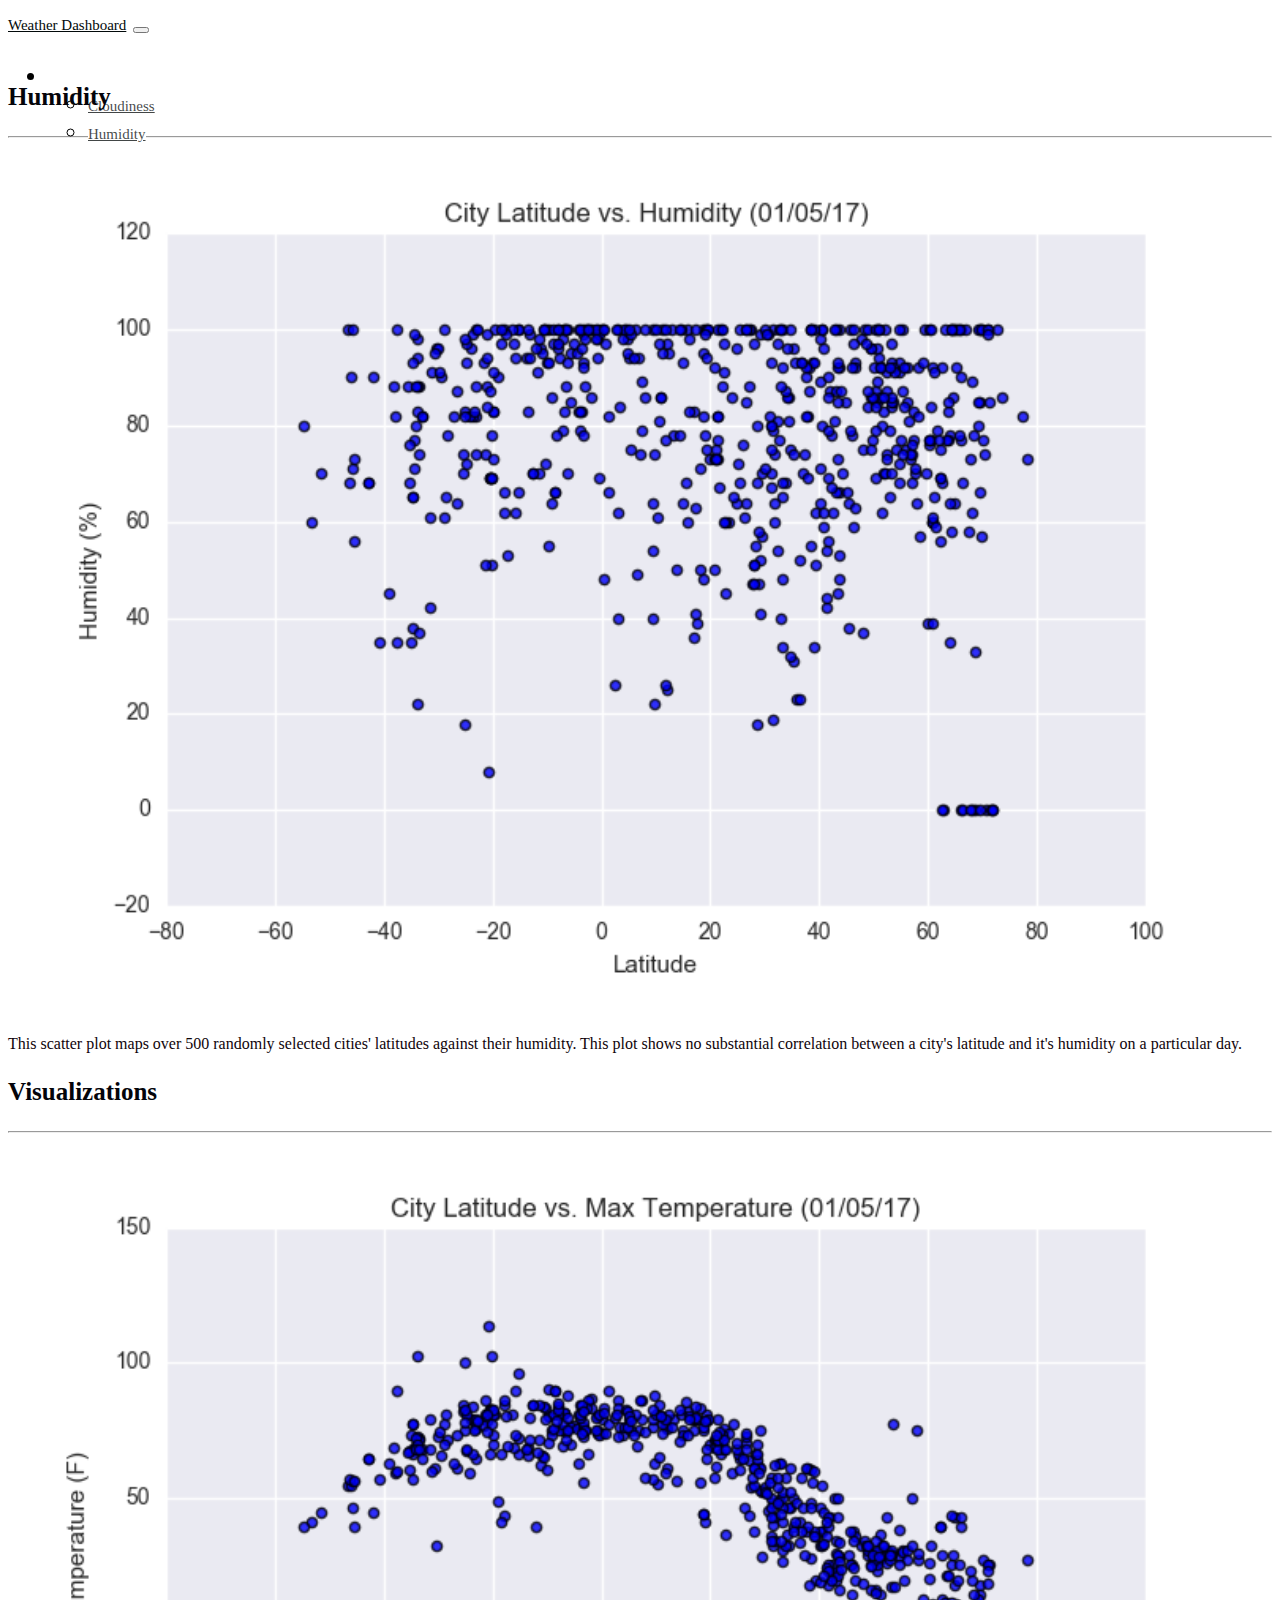
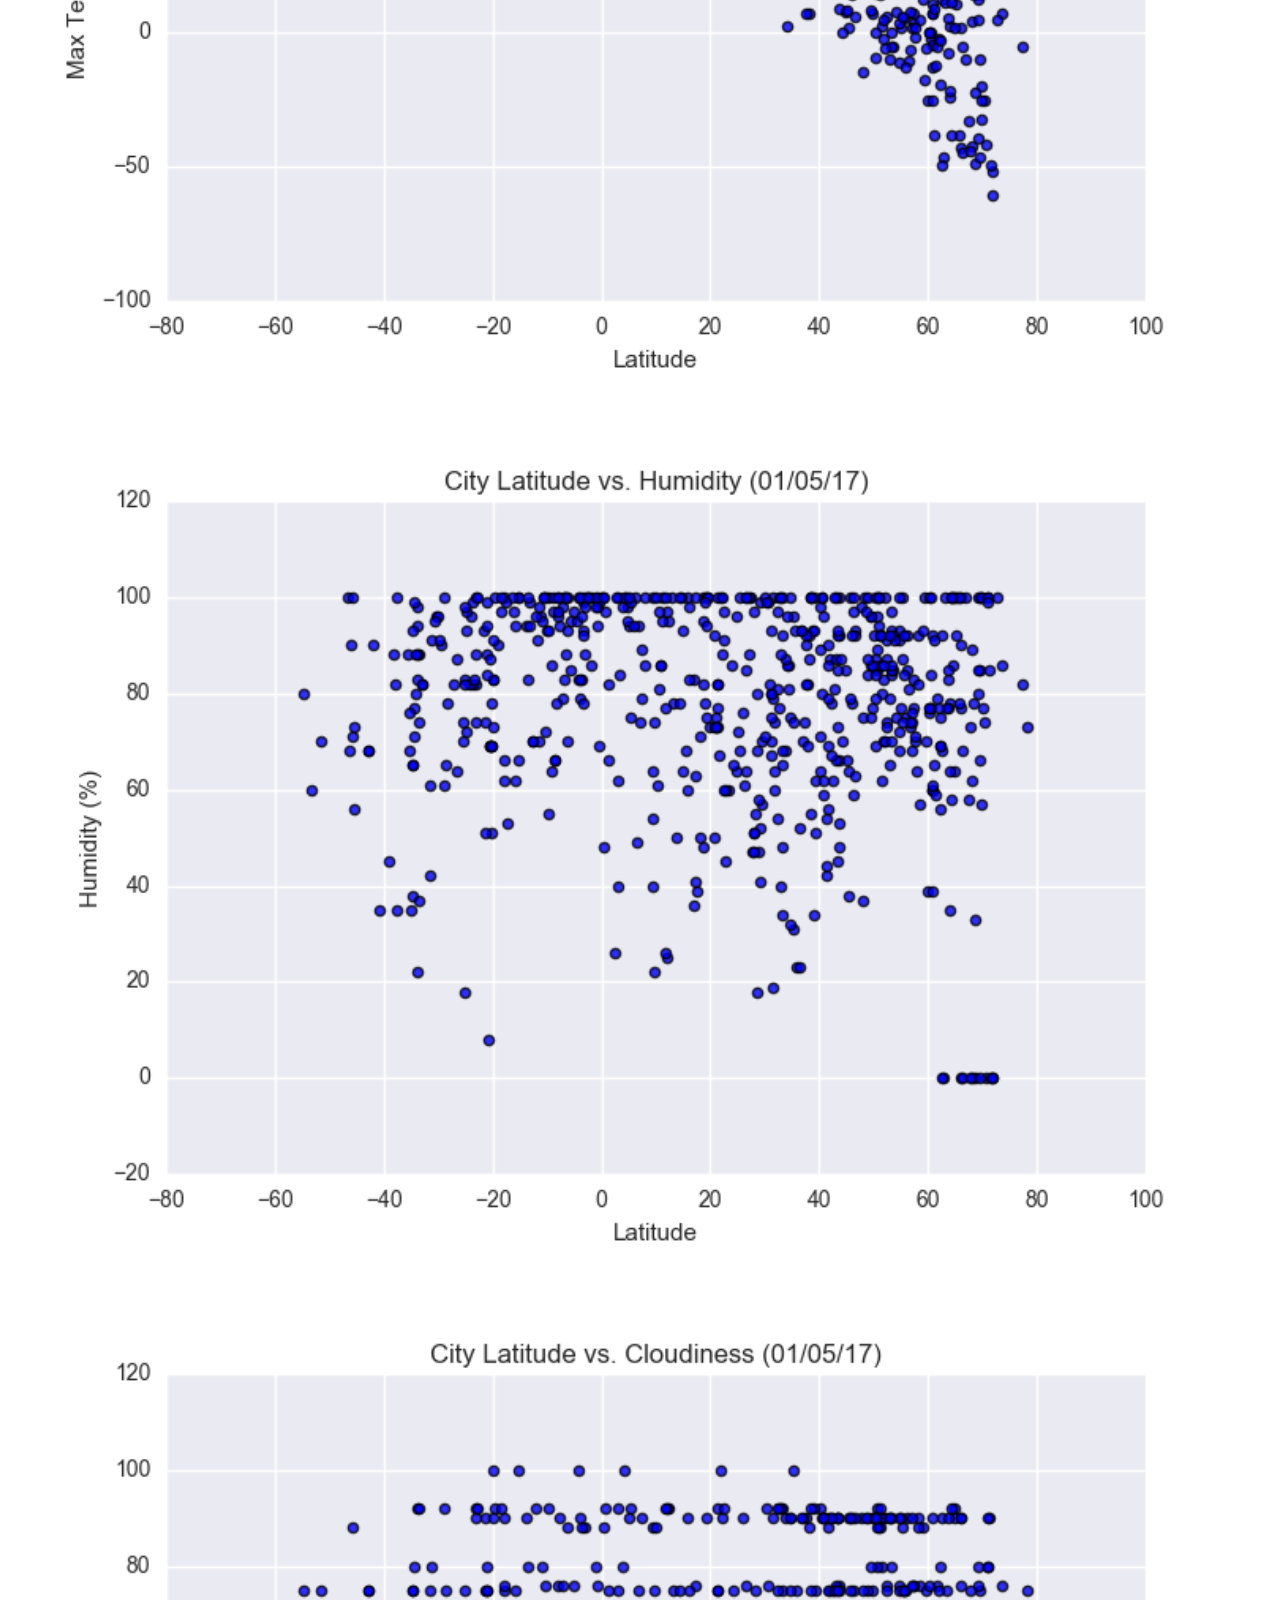
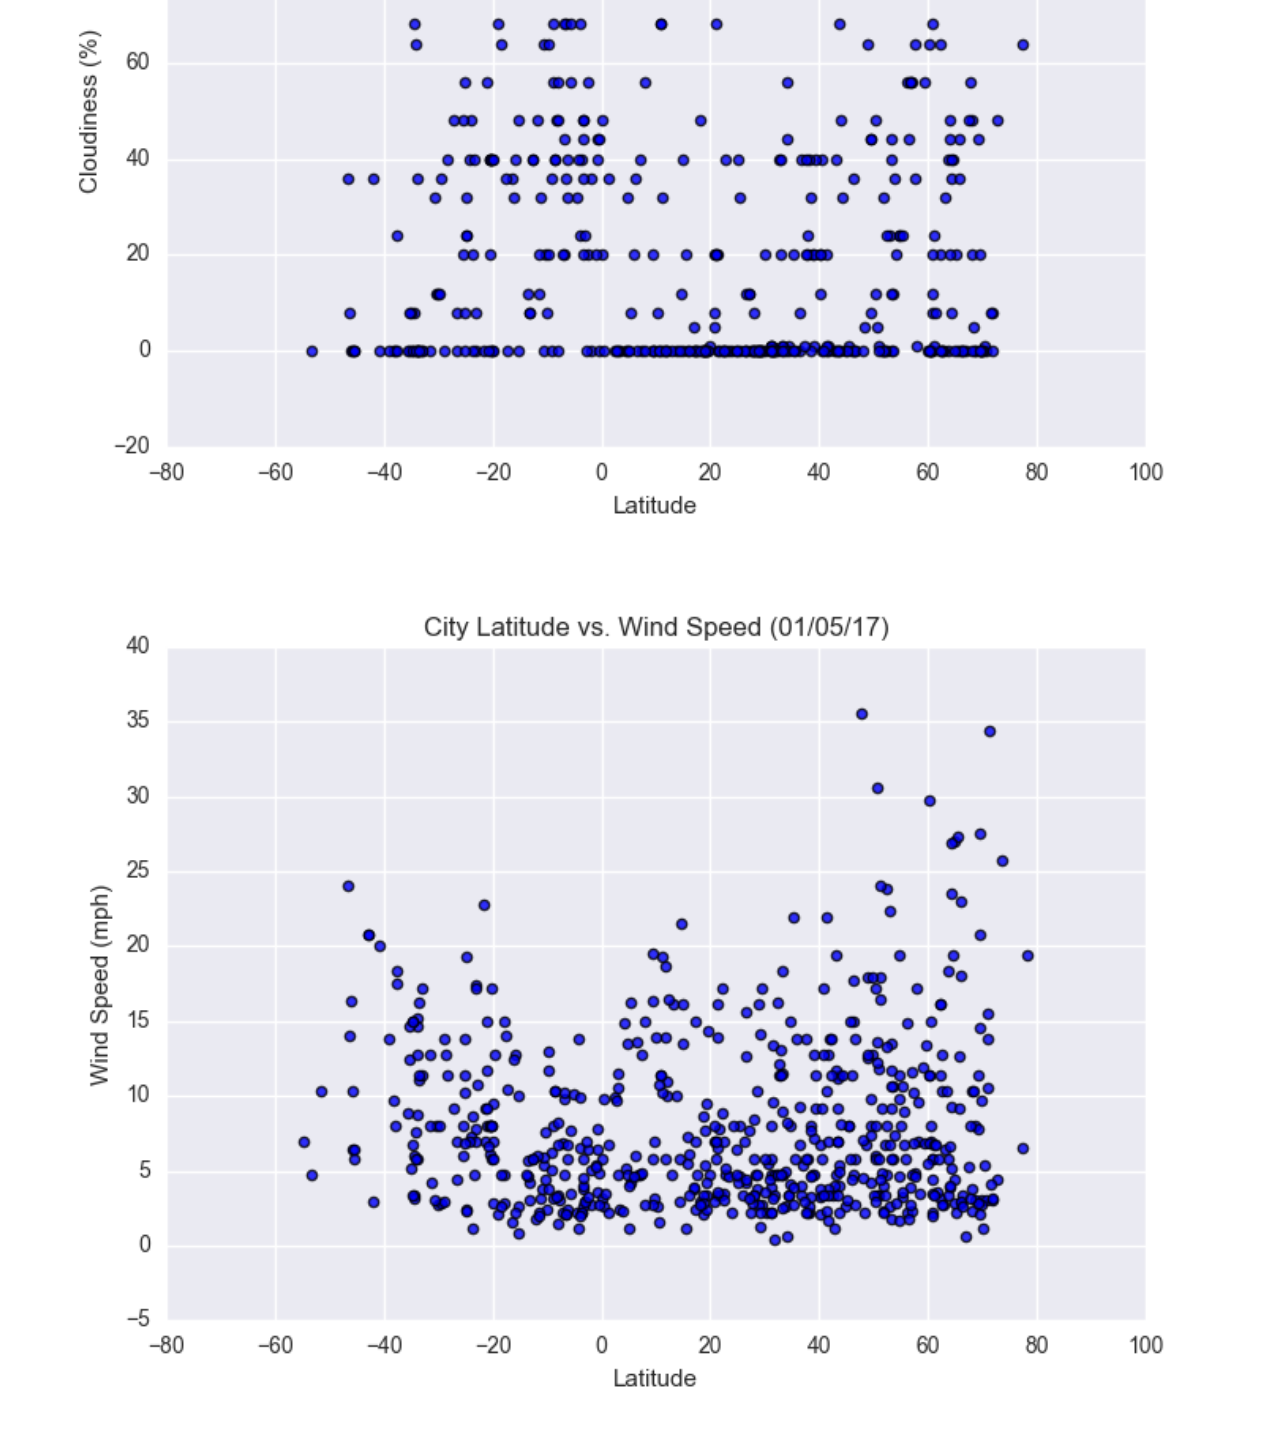
<file: humidity.html>
<!doctype html>
<html lang="en">
  <head>
    <!-- Required meta tags -->
    <meta charset="utf-8">
    <meta name="viewport" content="width=device-width, initial-scale=1">
    <link href="https://cdn.jsdelivr.net/npm/bootstrap@5.1.3/dist/css/bootstrap.min.css" rel="stylesheet" integrity="sha384-1BmE4kWBq78iYhFldvKuhfTAU6auU8tT94WrHftjDbrCEXSU1oBoqyl2QvZ6jIW3" crossorigin="anonymous">

    <title>Weather Dashboard</title>
    <style>
      div {
        background-image: url('https://www.treehugger.com/thmb/_lhgtC-6L7fxeumvXVjCIKRODlI=/1000x664/filters:fill(auto,1)/__opt__aboutcom__coeus__resources__content_migration__mnn__images__2018__07__palm_trees_hot_sun-f8e20b86425b492f9d777d92db46db49.jpg');
        background-repeat: no-repeat;
        background-attachment: fixed;
        background-size: 100% 100%;
        background-position: center 50px;
     
      }
      </style>
  </head>
  <body>

    <script src="https://cdn.jsdelivr.net/npm/bootstrap@5.1.3/dist/js/bootstrap.bundle.min.js" integrity="sha384-ka7Sk0Gln4gmtz2MlQnikT1wXgYsOg+OMhuP+IlRH9sENBO0LRn5q+8nbTov4+1p" crossorigin="anonymous"></script>
    <link rel="stylesheet" type="text/css" href="main.css">

  <!-- Navigation -->

  <div class="navigation">
    <nav class="navbar navbar-expand-lg navbar-light" style="background-color: rgb(255, 255, 255)">
      <div class="col-sm-12 col-md-2">
        <a class="navbar-brand" href="index.html">Weather Dashboard</a>
        <button class="navbar-toggler border border-black " type="button" data-bs-toggle="collapse" data-bs-target="#navbarSupportedContent"
        aria-controls="navbarSupportedContent" aria-expanded="true" aria-label="Toggle navigation">
        <span class="navbar-toggler-icon"></span>
        </button>
      </div>
      <div class="col-sm-12 col-md-8"></div>
        <!-- add drop down  -->
        <div class="col-sm-12 col-md-2">
        <div class="collapse navbar-collapse" id="navbarSupportedContent">
          <ul class="navbar-nav mr-auto">
            <li class="nav-item dropdown">
                <a class="nav-link dropdown-toggle" href="#" id="navbarScrollingDropdown" role="button" data-bs-toggle="dropdown" aria-expanded="false">
                  Plots
                </a>
                <ul class="dropdown-menu" aria-labelledby="navbarScrollingDropdown">
                  <li><a class="dropdown-item" href="cloudiness.html">Cloudiness</a></li>
                  <li><a class="dropdown-item" href="humidity.html">Humidity</a></li>
                  <li><a class="dropdown-item" href="temp.html">Max Temperature</a></li>
                  <li><a class="dropdown-item" href="windspeed.html">Wind Speed</a></li>
                  
                </ul>
              </li>
            <li class="nav-item">
              <a class="nav-link" href="comparison.html">Comparison</a>
            </li>
            <li class="nav-item">
              <a class="nav-link" href="data.html">Data</a>
            </li>
        </div>  
    </nav>
</div>

<!-- Navigation end -->

<!--cloudiness content adjustments-->
<div class="container-fluid">
    <div class="row">
        <div class="col-md-8">
            <div class="col-md-12">
                <h3>Humidity</h3>
                <hr>
                <img src="Resources/assets_images/Fig2.png" width="100%" alt="cloudiness">
                <br>
                <p>This scatter plot maps over 500 randomly selected cities' latitudes against their humidity. This plot shows no substantial correlation between a city's latitude and it's humidity on a particular day.</p>
            </div>
        </div>
        <!--visualizations container adjustments-->
        <div class="col-md-4">
            <div class="col-md-12">
                <h3>Visualizations</h3>
                <hr>
                <div class="row">
                    <div class="col-3 col-md-6">
                        <a href="temp.html"><img src="Resources/assets_images/Fig1.png" width="100%" alt="temprature"></a>
                    </div>
                   
                    <div class="col-3 col-md-6">
                        <a href="humidity.html"><img src="Resources/assets_images/Fig2.png" width="100%" alt="humidity"></a>
                    </div>
                
                    <div class="col-3 col-md-6">
                        <a href="cloudiness.html"><img class="pic" src="Resources/assets_images/Fig3.png" width="100%" alt="cloudiness"></a>
                    </div>
                    
                    <div class="col-3 col-md-6">
                        <a href="windspeed.html"><img src="Resources/assets_images/Fig4.png" width="100%" alt="windspeed"></a>
                    </div>
                </div>
            </div>
        </div>            
    </div>    
</div>
</body>
</html>
</file>
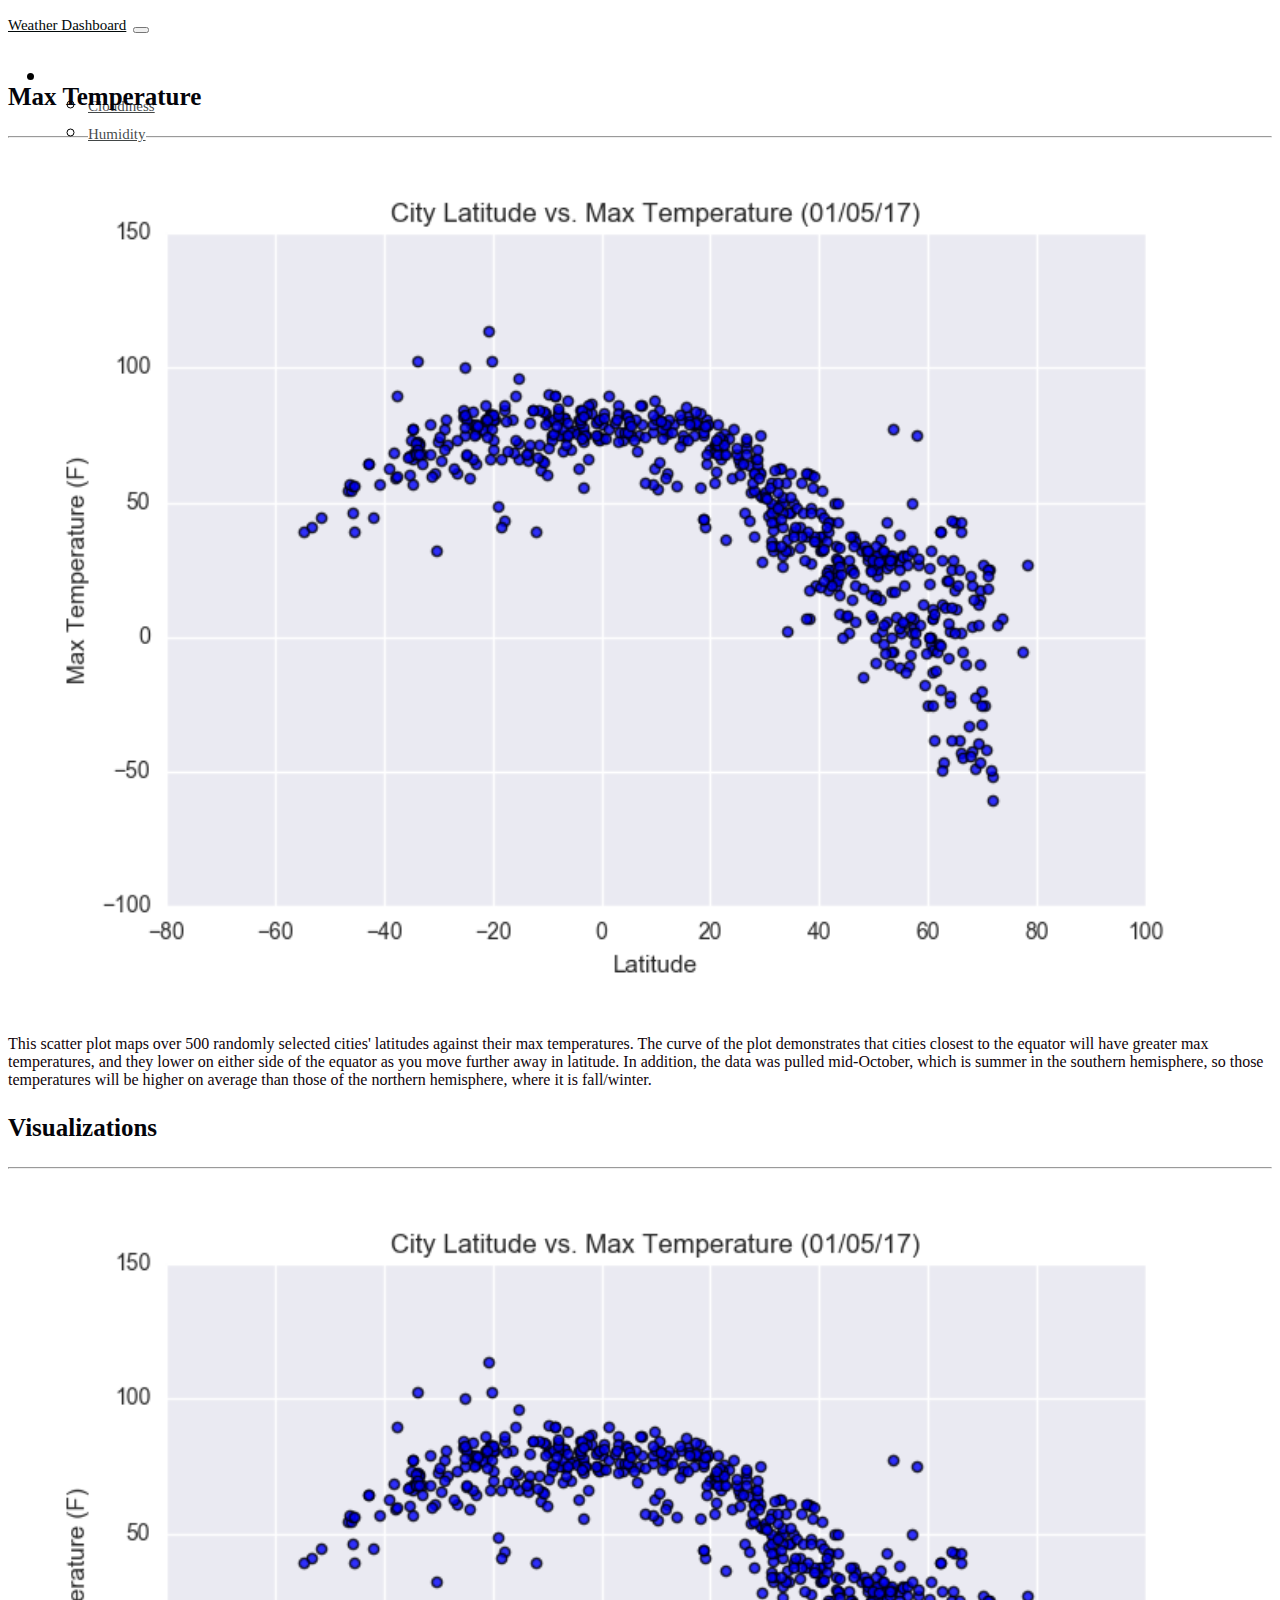
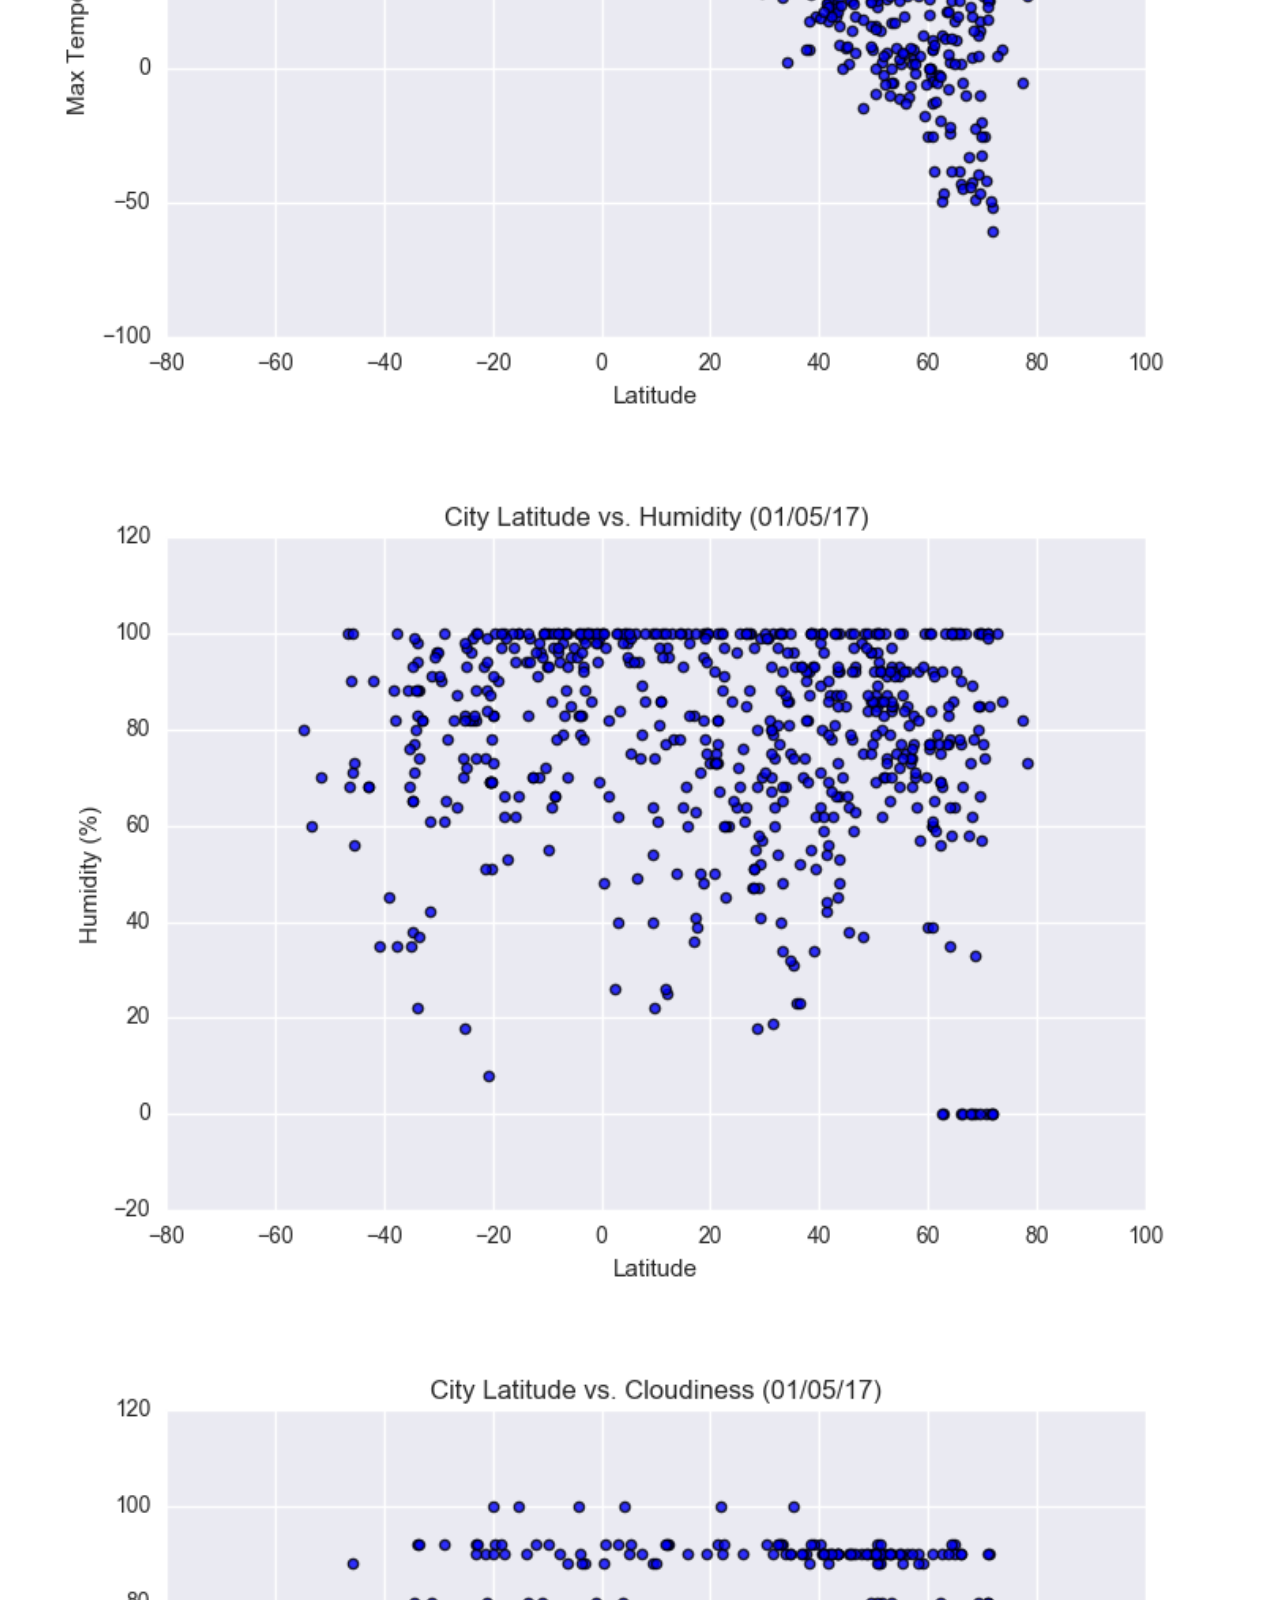
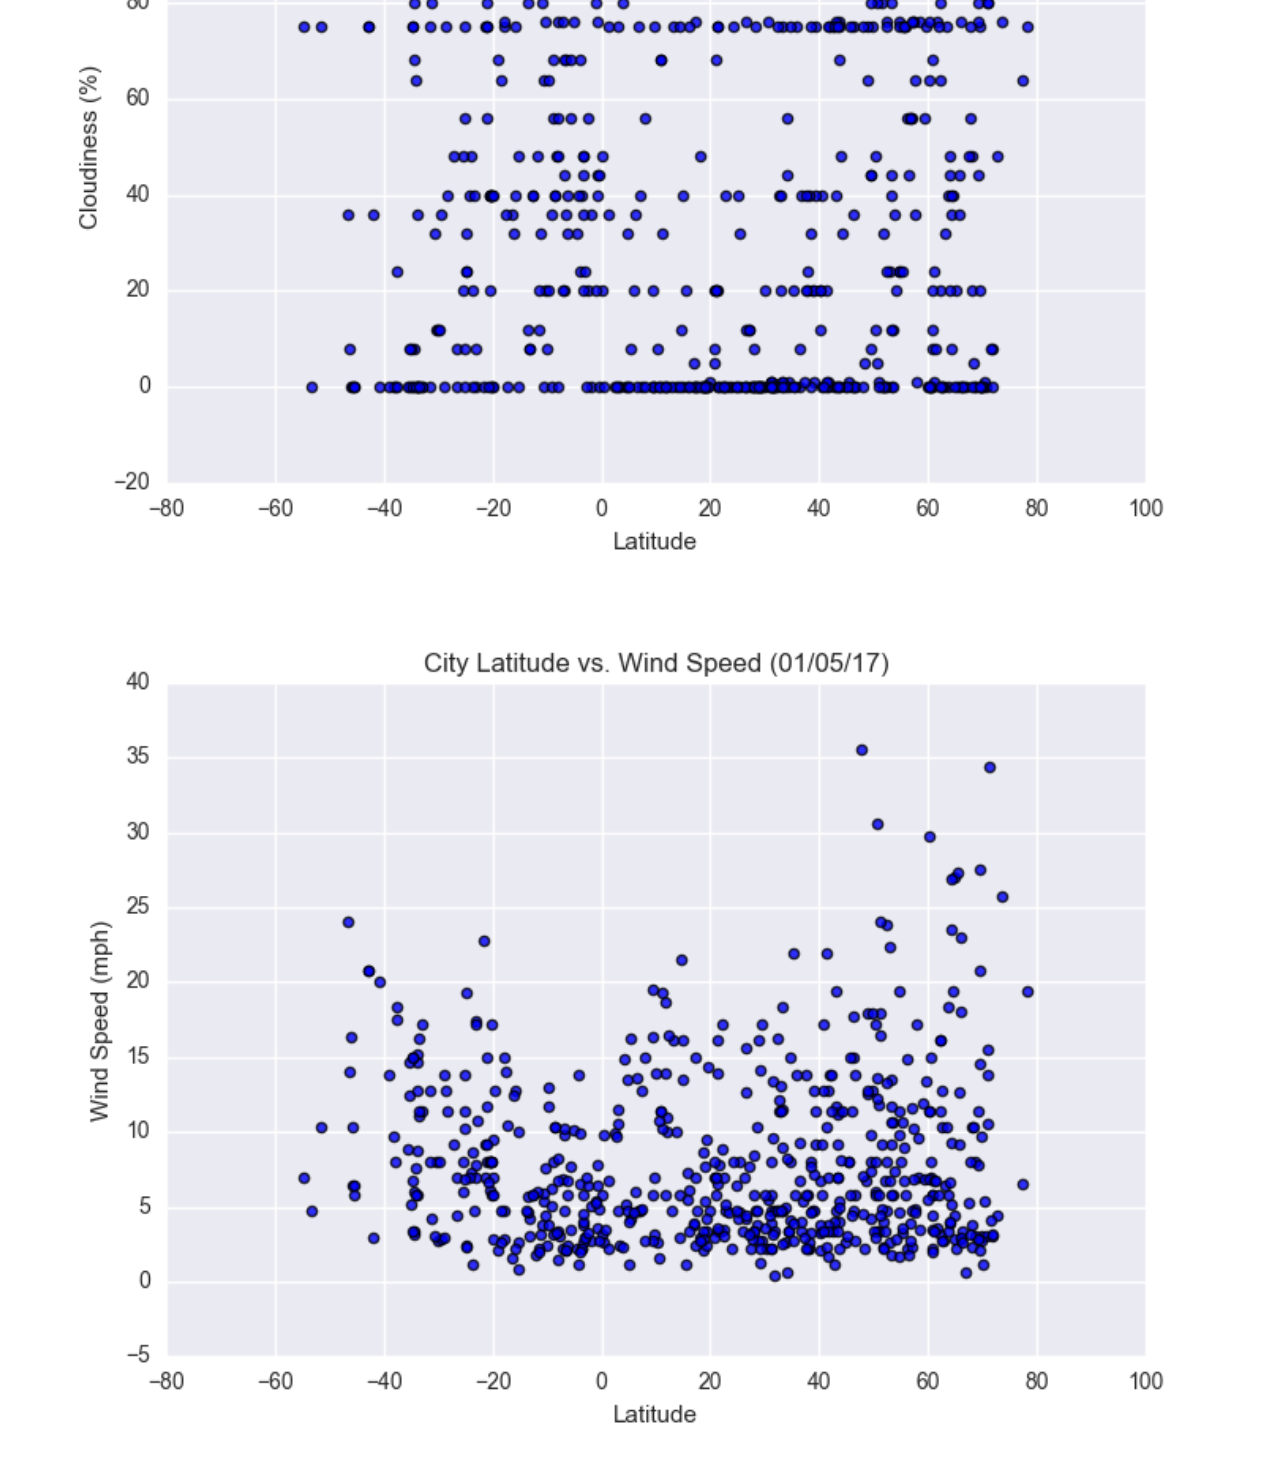
<file: temp.html>
<!doctype html>
<html lang="en">
  <head>
    <!-- Required meta tags -->
    <meta charset="utf-8">
    <meta name="viewport" content="width=device-width, initial-scale=1">
    <link href="https://cdn.jsdelivr.net/npm/bootstrap@5.1.3/dist/css/bootstrap.min.css" rel="stylesheet" integrity="sha384-1BmE4kWBq78iYhFldvKuhfTAU6auU8tT94WrHftjDbrCEXSU1oBoqyl2QvZ6jIW3" crossorigin="anonymous">

    <title>Weather Dashboard</title>
    <style>
      div {
        background-image: url('https://bloximages.newyork1.vip.townnews.com/yakimaherald.com/content/tncms/assets/v3/editorial/0/db/0dbc482c-2cd5-11e6-8c3d-8fd8a8f01ac6/575703e92523d.image.jpg?resize=400%2C225');
        background-repeat: no-repeat;
        background-attachment: fixed;
        background-size: 100% 100%;
        background-position: center 50px;
     
      }
      </style>
  </head>
  <body>

    <script src="https://cdn.jsdelivr.net/npm/bootstrap@5.1.3/dist/js/bootstrap.bundle.min.js" integrity="sha384-ka7Sk0Gln4gmtz2MlQnikT1wXgYsOg+OMhuP+IlRH9sENBO0LRn5q+8nbTov4+1p" crossorigin="anonymous"></script>
    <link rel="stylesheet" type="text/css" href="main.css">

  <!-- Navigation -->

  <div class="navigation">
    <nav class="navbar navbar-expand-lg navbar-light" style="background-color: rgb(255, 255, 255)">
      <div class="col-sm-12 col-md-2">
        <a class="navbar-brand" href="index.html">Weather Dashboard</a>
        <button class="navbar-toggler border border-black " type="button" data-bs-toggle="collapse" data-bs-target="#navbarSupportedContent"
        aria-controls="navbarSupportedContent" aria-expanded="true" aria-label="Toggle navigation">
        <span class="navbar-toggler-icon"></span>
        </button>
      </div>
      <div class="col-sm-12 col-md-8"></div>
        <!-- add drop down  -->
        <div class="col-sm-12 col-md-2">
        <div class="collapse navbar-collapse" id="navbarSupportedContent">
          <ul class="navbar-nav mr-auto">
            <li class="nav-item dropdown">
                <a class="nav-link dropdown-toggle" href="#" id="navbarScrollingDropdown" role="button" data-bs-toggle="dropdown" aria-expanded="false">
                  Plots
                </a>
                <ul class="dropdown-menu" aria-labelledby="navbarScrollingDropdown">
                  <li><a class="dropdown-item" href="cloudiness.html">Cloudiness</a></li>
                  <li><a class="dropdown-item" href="humidity.html">Humidity</a></li>
                  <li><a class="dropdown-item" href="temp.html">Max Temperature</a></li>
                  <li><a class="dropdown-item" href="windspeed.html">Wind Speed</a></li>
                  
                </ul>
              </li>
            <li class="nav-item">
              <a class="nav-link" href="comparison.html">Comparison</a>
            </li>
            <li class="nav-item">
              <a class="nav-link" href="data.html">Data</a>
            </li>
        </div>  
    </nav>
</div>

<!-- Navigation end -->

<!--cloudiness content adjustments-->
<div class="container-fluid">
    <div class="row">
        <div class="col-md-8">
            <div class="col-md-12">
                <h3>Max Temperature</h3>
                <hr>
                <img src="Resources/assets_images/Fig1.png" width="100%" alt="cloudiness">
                <br>
                <p>This scatter plot maps over 500 randomly selected cities' latitudes against their max temperatures. The curve of the plot demonstrates that cities closest to the equator will have greater max temperatures, and they lower on either side of the equator as you move further away in latitude. In addition, the data was pulled mid-October, which is summer in the southern hemisphere, so those temperatures will be higher on average than those of the northern hemisphere, where it is fall/winter.</p>
            </div>
        </div>
        <!--visualizations container adjustments-->
        <div class="col-md-4">
            <div class="col-md-12">
                <h3>Visualizations</h3>
                <hr>
                <div class="row">
                    <div class="col-3 col-md-6">
                        <a href="temp.html"><img src="Resources/assets_images/Fig1.png" width="100%" alt="temprature"></a>
                    </div>
                   
                    <div class="col-3 col-md-6">
                        <a href="humidity.html"><img src="Resources/assets_images/Fig2.png" width="100%" alt="humidity"></a>
                    </div>
                
                    <div class="col-3 col-md-6">
                        <a href="cloudiness.html"><img class="pic" src="Resources/assets_images/Fig3.png" width="100%" alt="cloudiness"></a>
                    </div>
                    
                    <div class="col-3 col-md-6">
                        <a href="windspeed.html"><img src="Resources/assets_images/Fig4.png" width="100%" alt="windspeed"></a>
                    </div>
                </div>
            </div>
        </div>            
    </div>    
</div>

</body>
</html>
</file>
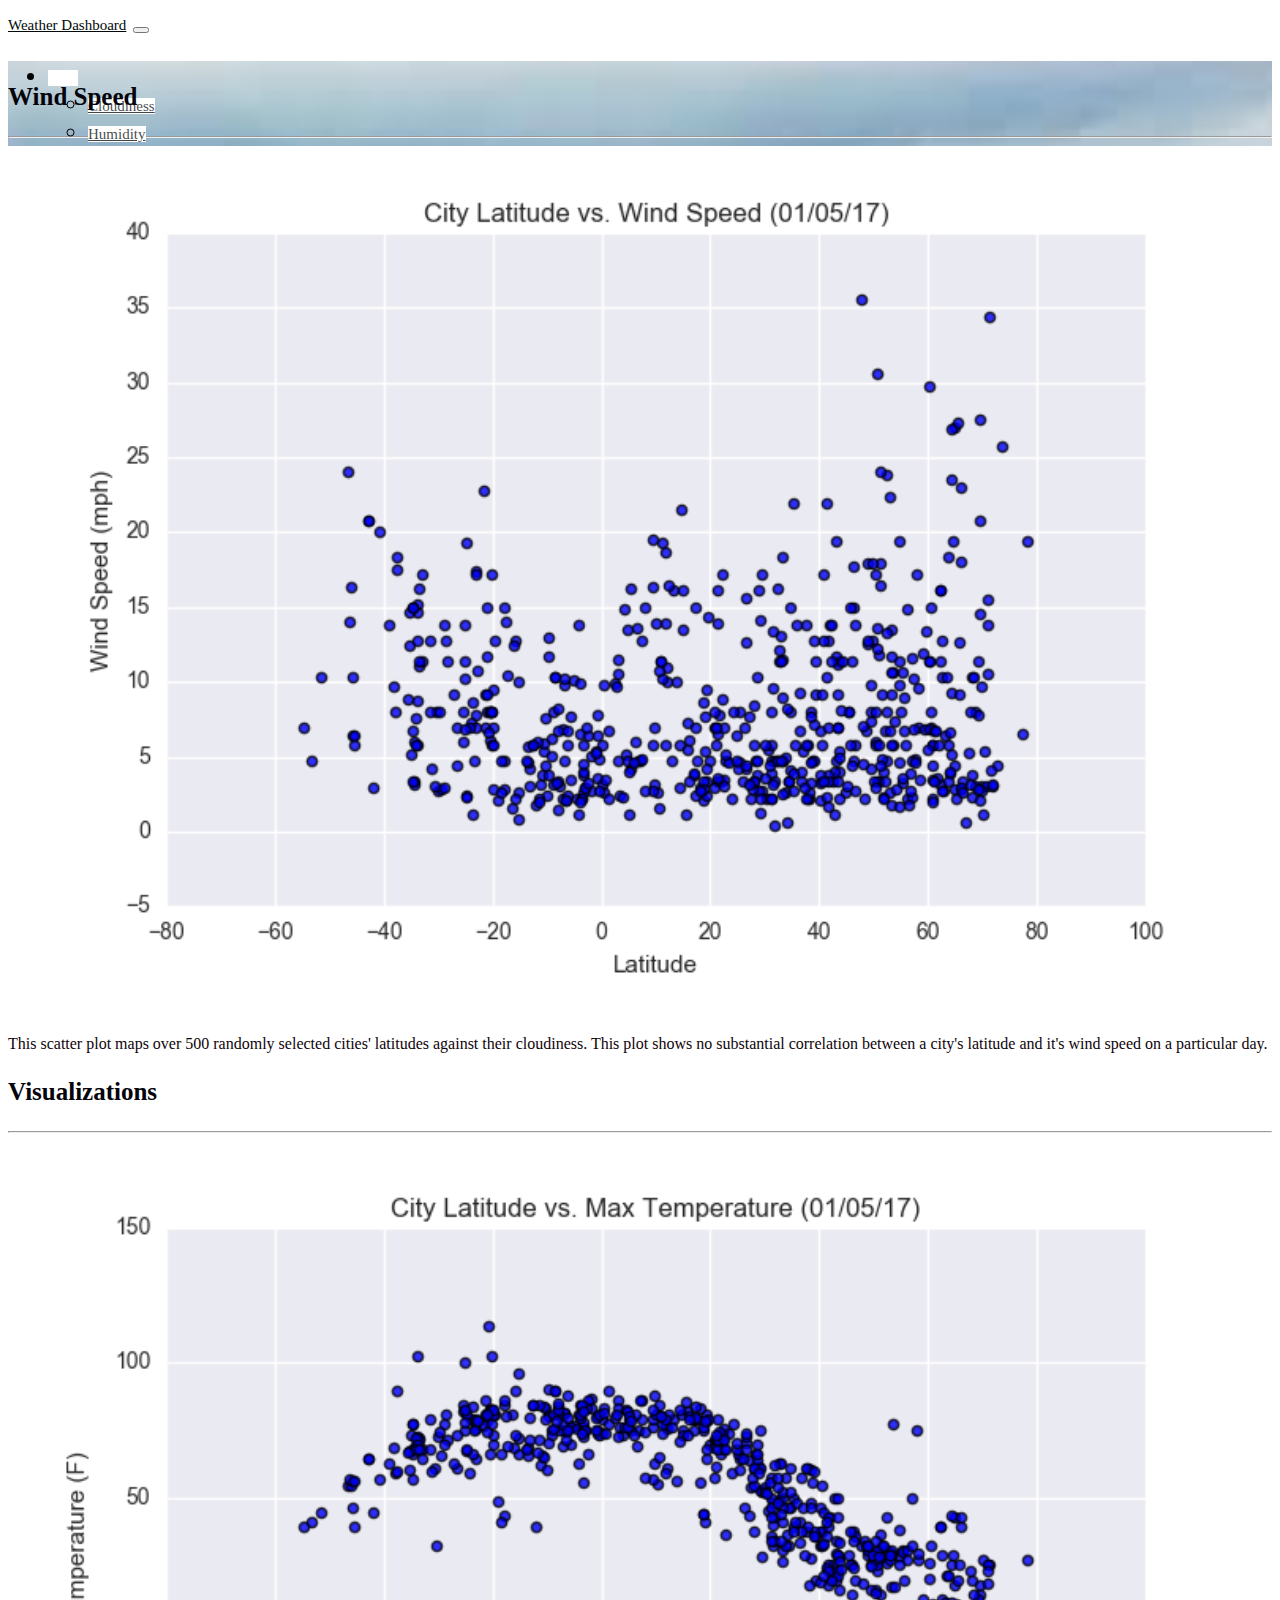
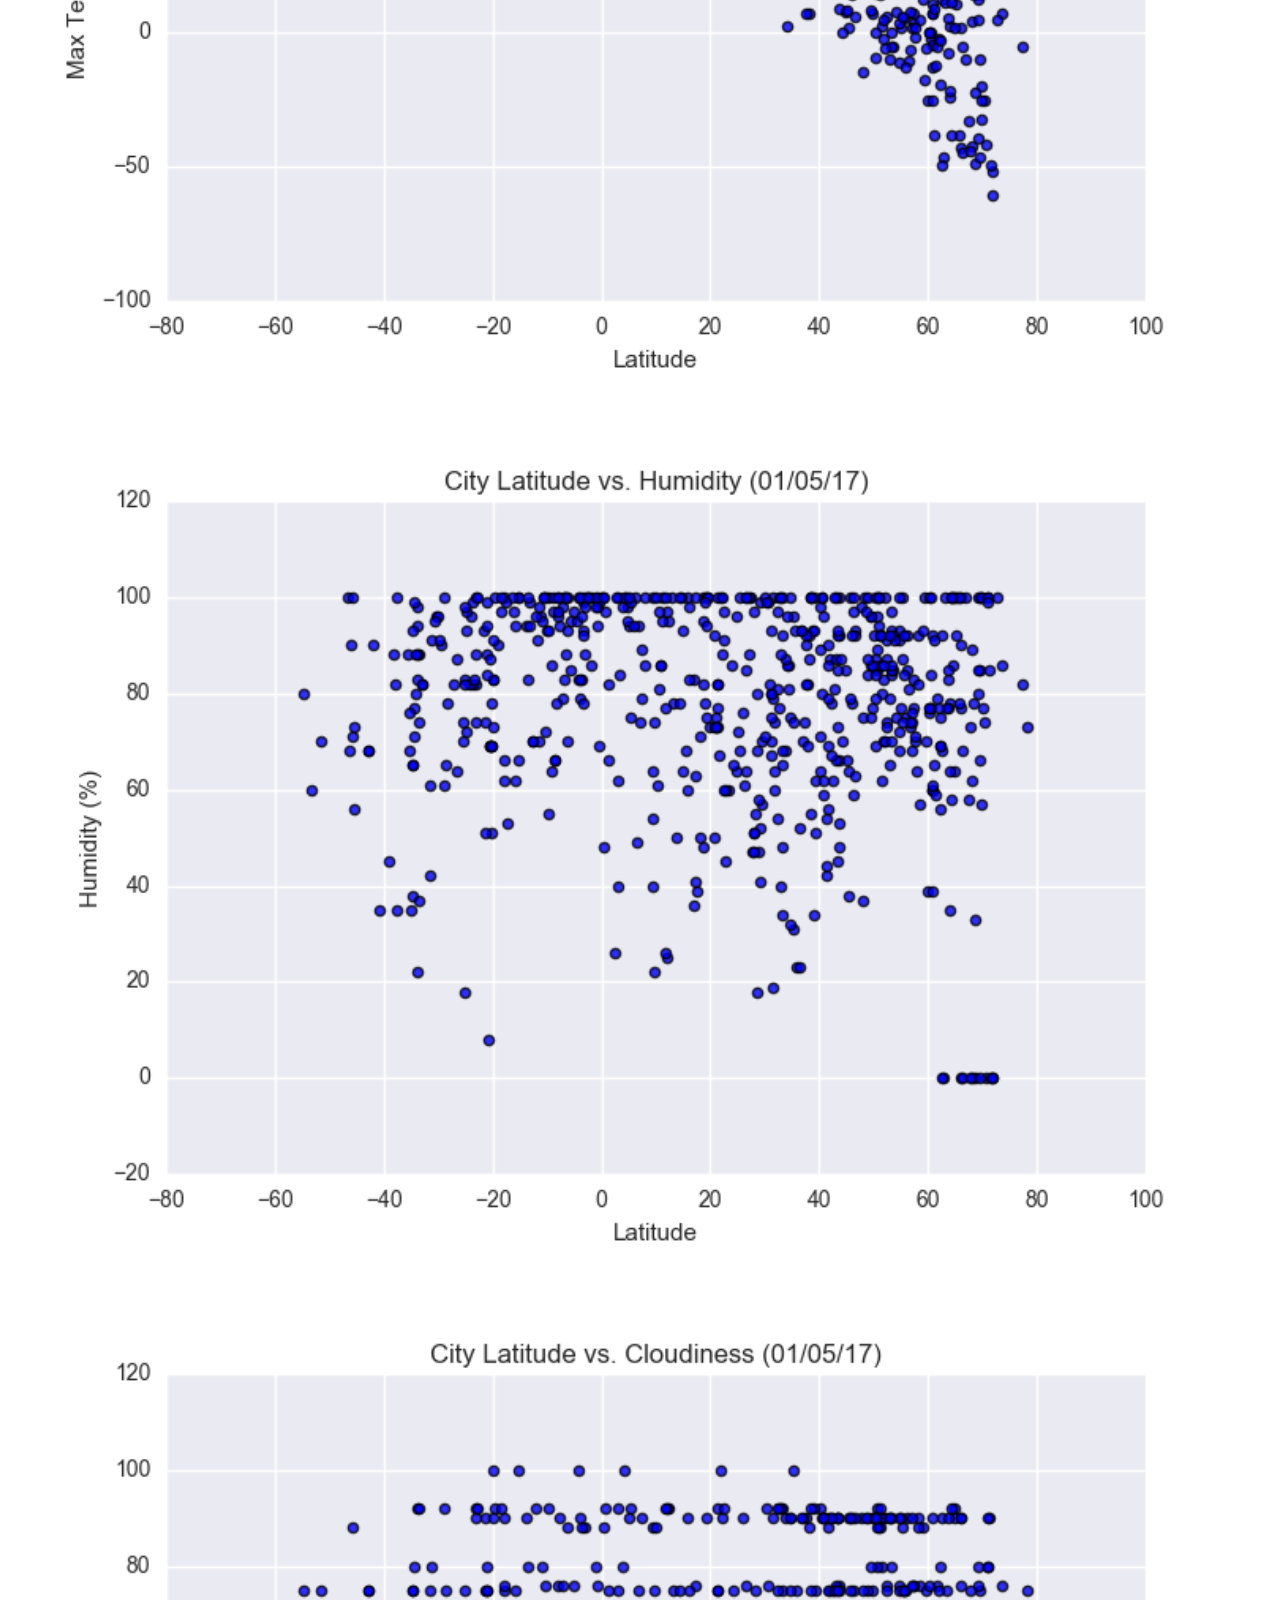
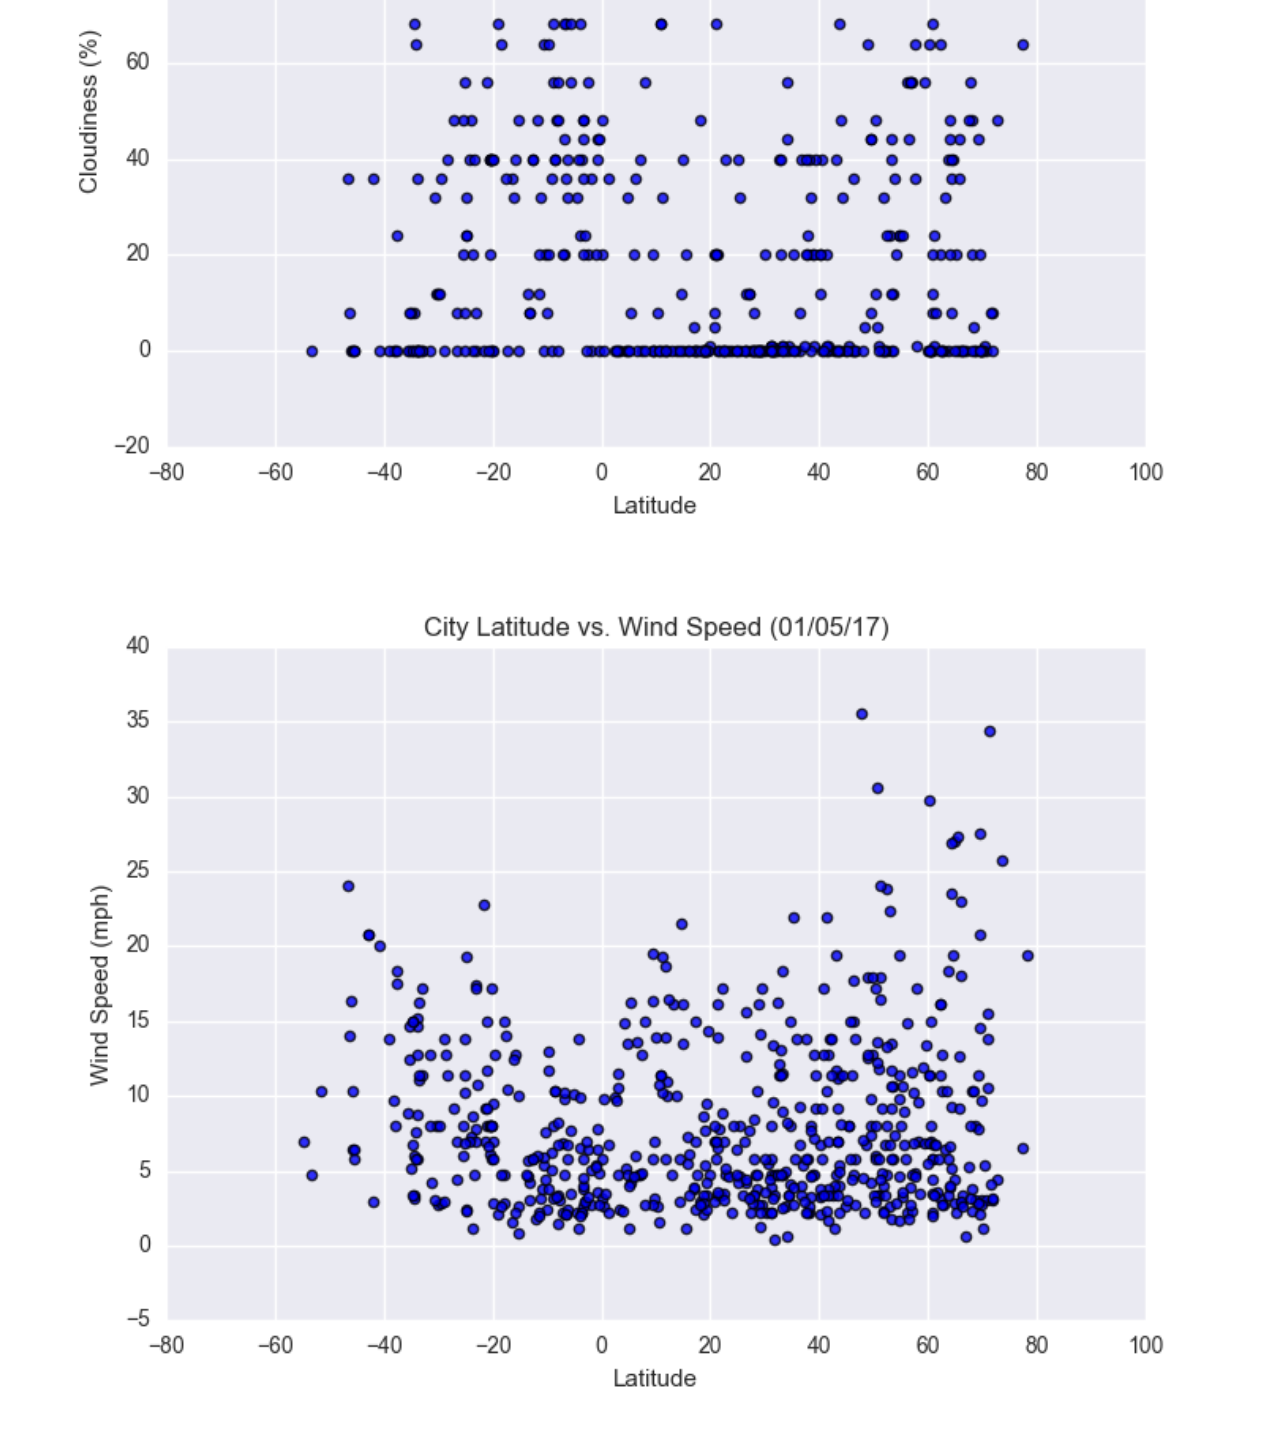
<file: windspeed.html>
<!doctype html>
<html lang="en">
  <head>
    <!-- Required meta tags -->
    <meta charset="utf-8">
    <meta name="viewport" content="width=device-width, initial-scale=1">
    <link href="https://cdn.jsdelivr.net/npm/bootstrap@5.1.3/dist/css/bootstrap.min.css" rel="stylesheet" integrity="sha384-1BmE4kWBq78iYhFldvKuhfTAU6auU8tT94WrHftjDbrCEXSU1oBoqyl2QvZ6jIW3" crossorigin="anonymous">

    <title>Weather Dashboard</title>
    <style>
      div {
        background-image: url('[data-uri]');
        background-repeat: no-repeat;
        background-attachment: fixed;
        background-size: 100% 100%;
        background-position: center 50px;
     
      }
      </style>
    
  </head>
  <body>

    <script src="https://cdn.jsdelivr.net/npm/bootstrap@5.1.3/dist/js/bootstrap.bundle.min.js" integrity="sha384-ka7Sk0Gln4gmtz2MlQnikT1wXgYsOg+OMhuP+IlRH9sENBO0LRn5q+8nbTov4+1p" crossorigin="anonymous"></script>
    <link rel="stylesheet" type="text/css" href="main.css">

  <!-- Navigation -->

  <div class="navigation">
    <nav class="navbar navbar-expand-lg navbar-light" style="background-color: rgb(255, 255, 255)">
      <div class="col-sm-12 col-md-2">
        <a class="navbar-brand" href="index.html">Weather Dashboard</a>
        <button class="navbar-toggler border border-black " type="button" data-bs-toggle="collapse" data-bs-target="#navbarSupportedContent"
        aria-controls="navbarSupportedContent" aria-expanded="true" aria-label="Toggle navigation">
        <span class="navbar-toggler-icon"></span>
        </button>
      </div>
      <div class="col-sm-12 col-md-8"></div>
        <!-- add drop down  -->
        <div class="col-sm-12 col-md-2">
        <div class="collapse navbar-collapse" id="navbarSupportedContent">
          <ul class="navbar-nav mr-auto">
            <li class="nav-item dropdown">
                <a class="nav-link dropdown-toggle" href="#" id="navbarScrollingDropdown" role="button" data-bs-toggle="dropdown" aria-expanded="false">
                  Plots
                </a>
                <ul class="dropdown-menu" aria-labelledby="navbarScrollingDropdown">
                  <li><a class="dropdown-item" href="cloudiness.html">Cloudiness</a></li>
                  <li><a class="dropdown-item" href="humidity.html">Humidity</a></li>
                  <li><a class="dropdown-item" href="temp.html">Max Temperature</a></li>
                  <li><a class="dropdown-item" href="windspeed.html">Wind Speed</a></li>
                  
                </ul>
              </li>
            <li class="nav-item">
              <a class="nav-link" href="comparison.html">Comparison</a>
            </li>
            <li class="nav-item">
              <a class="nav-link" href="data.html">Data</a>
            </li>
        </div>  
    </nav>
</div>

<!-- Navigation end -->

<!--cloudiness content adjustments-->
<div class="container-fluid">
    <div class="row">
        <div class="col-md-8">
            <div class="col-md-12">
                <h3>Wind Speed</h3>
                <hr>
                <img src="Resources/assets_images/Fig4.png" width="100%" alt="cloudiness">
                <br>
                <p>This scatter plot maps over 500 randomly selected cities' latitudes against their cloudiness. This plot shows no substantial correlation between a city's latitude and it's wind speed on a particular day.</p>
            </div>
        </div>
        <!--visualizations container adjustments-->
        <div class="col-md-4">
            <div class="col-md-12">
                <h3>Visualizations</h3>
                <hr>
                <div class="row">
                    <div class="col-3 col-md-6">
                        <a href="temp.html"><img src="Resources/assets_images/Fig1.png" width="100%" alt="temprature"></a>
                    </div>
                   
                    <div class="col-3 col-md-6">
                        <a href="humidity.html"><img src="Resources/assets_images/Fig2.png" width="100%" alt="humidity"></a>
                    </div>
                
                    <div class="col-3 col-md-6">
                        <a href="cloudiness.html"><img class="pic" src="Resources/assets_images/Fig3.png" width="100%" alt="cloudiness"></a>
                    </div>
                    
                    <div class="col-3 col-md-6">
                        <a href="windspeed.html"><img src="Resources/assets_images/Fig4.png" width="100%" alt="windspeed"></a>
                    </div>
                </div>
            </div>
        </div>            
    </div>    
</div>

</body>
</html>
</file>
<file: main.css>
body {
    height: 750px;
    background-position: center;
    background-repeat: repeat;
    background-size: cover;
  }
  
  .navbar {
    max-height: 50px;
    background-color: rgb(255, 255, 255);
  }
  .navigation .navbar-brand {
    color: rgb(2, 9, 10);
    margin-left: 0px;
    padding: inherit;
    background-color: rgb(255, 255, 255);
  }
  .navbar {
    
    font-size: 25px; 
    background-color: rgb(255, 255, 255);
  }
  .active, .dropdown-menu .dropdown-item:active a:hover {
    background-color: rgb(255,255,255);
  }
  .dropdown-item {
    color: rgba(3, 8, 8, 0.75);
  }
  .dropdown .dropdown-menu .dropdown-item:active, .dropdown .dropdown-menu .dropdown-item:hover {
    background-color: rgba(149, 151, 151, 0.75);
  }
  
  .nav-link:hover {
    background-color:rgba(149, 151, 151, 0.75);
   }
  
  .navbar-brand:hover {
  color: rgba(149, 151, 151, 0.75);
  }
  a {
    color: rgb(255, 255, 255);
    font-size: 15px;
    background-color: rgb(255, 255, 255);
  }

  h3 {
    color: rgb(4, 4, 10);
    font-size: 25px;
  }
  
  img{
    width:100%;
    height:100%;
  }
  .active, .panel:hover {
    border-color:rgb(7, 16, 17);
    border-style: solid;
    background-color: rgba(13, 223, 238, 0.75);
    
  }
  
  p {
  color: rgb(15, 3, 10);
  font-family: 'segoe ui';
  font-size: 16px;
  }
</file>
